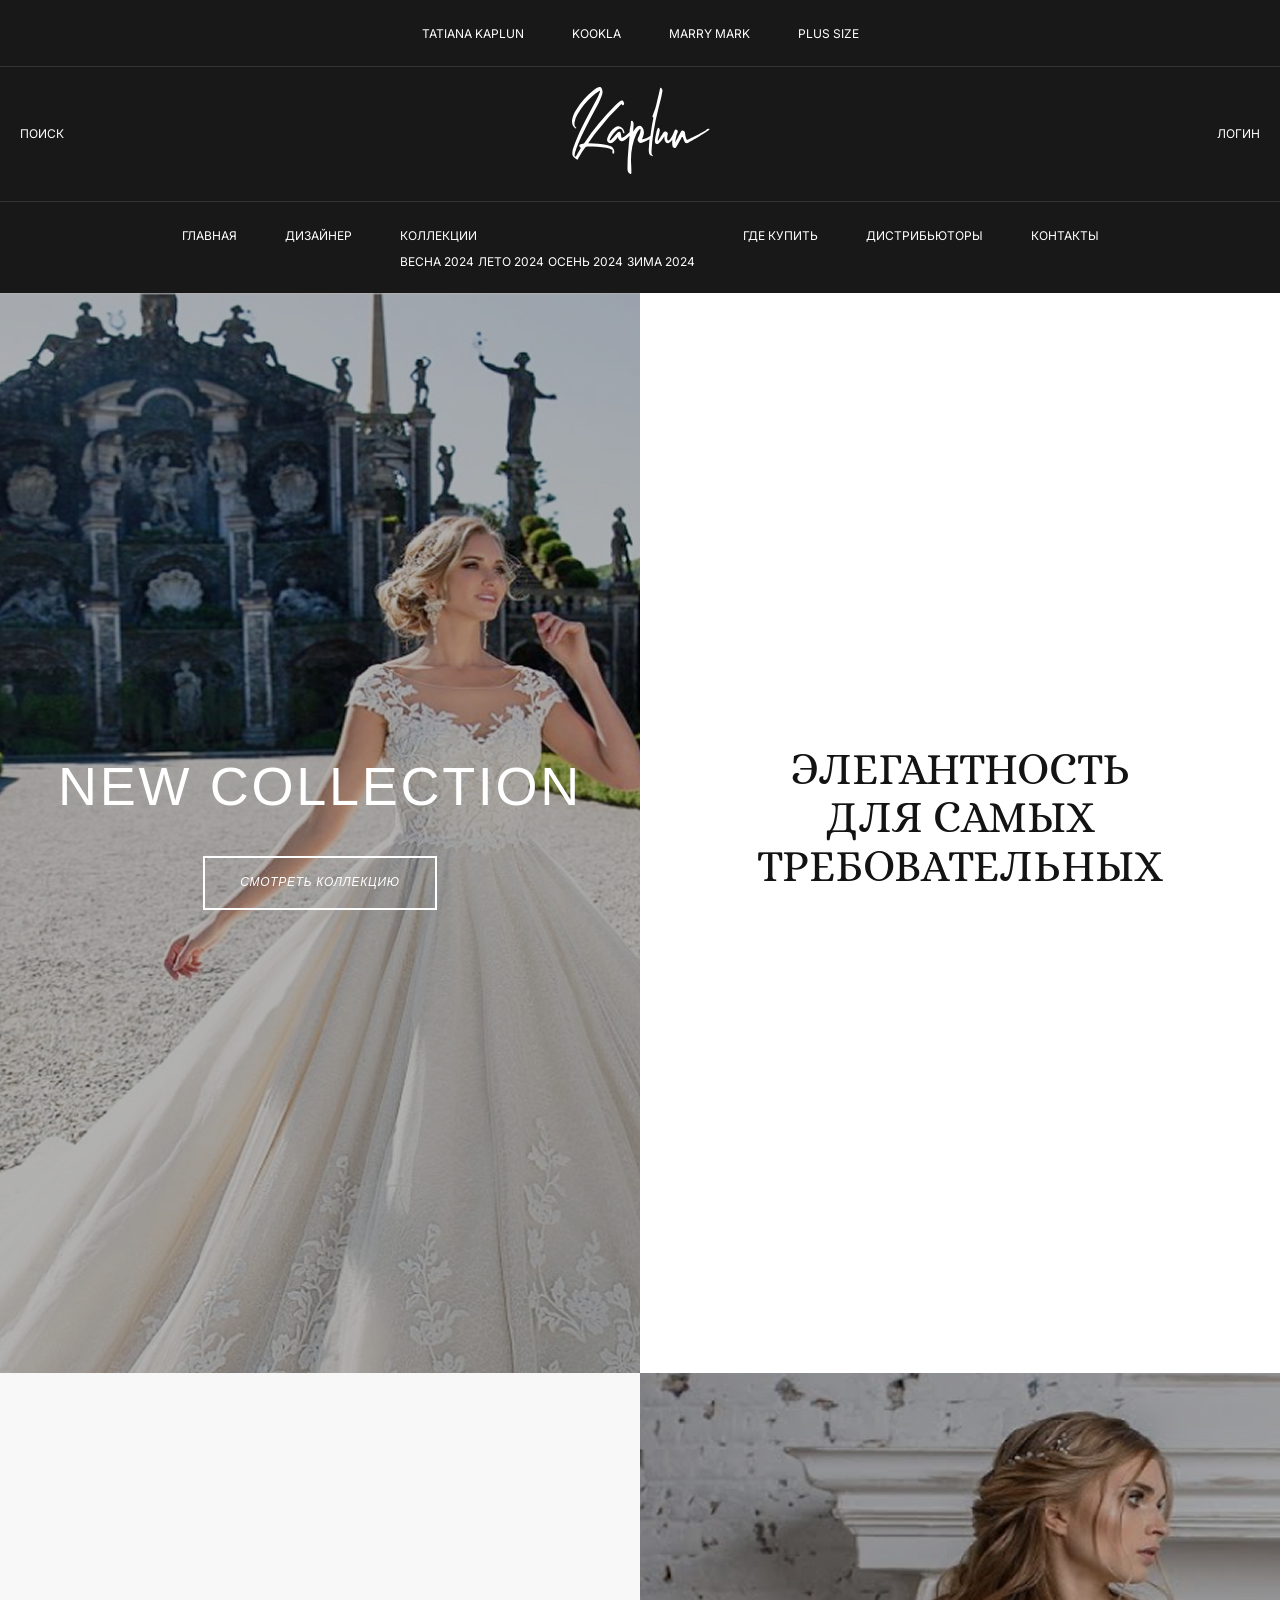
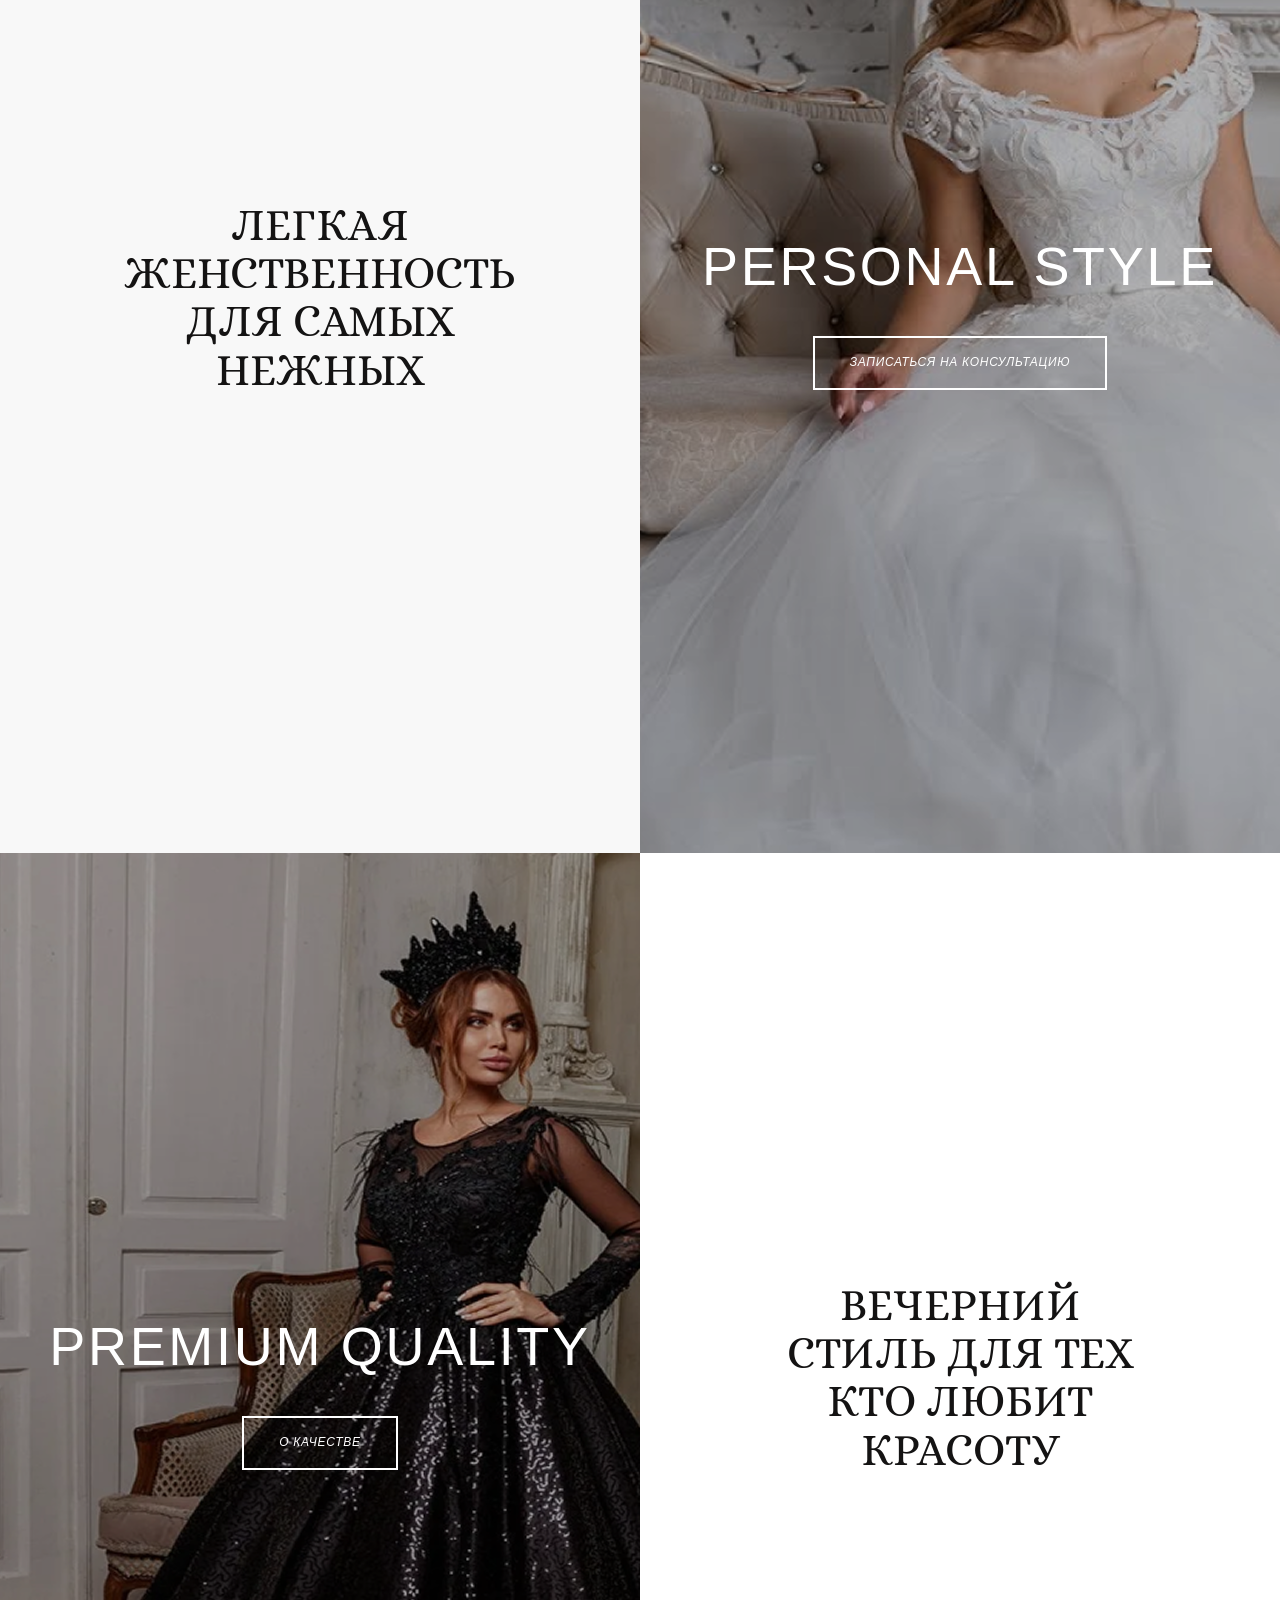
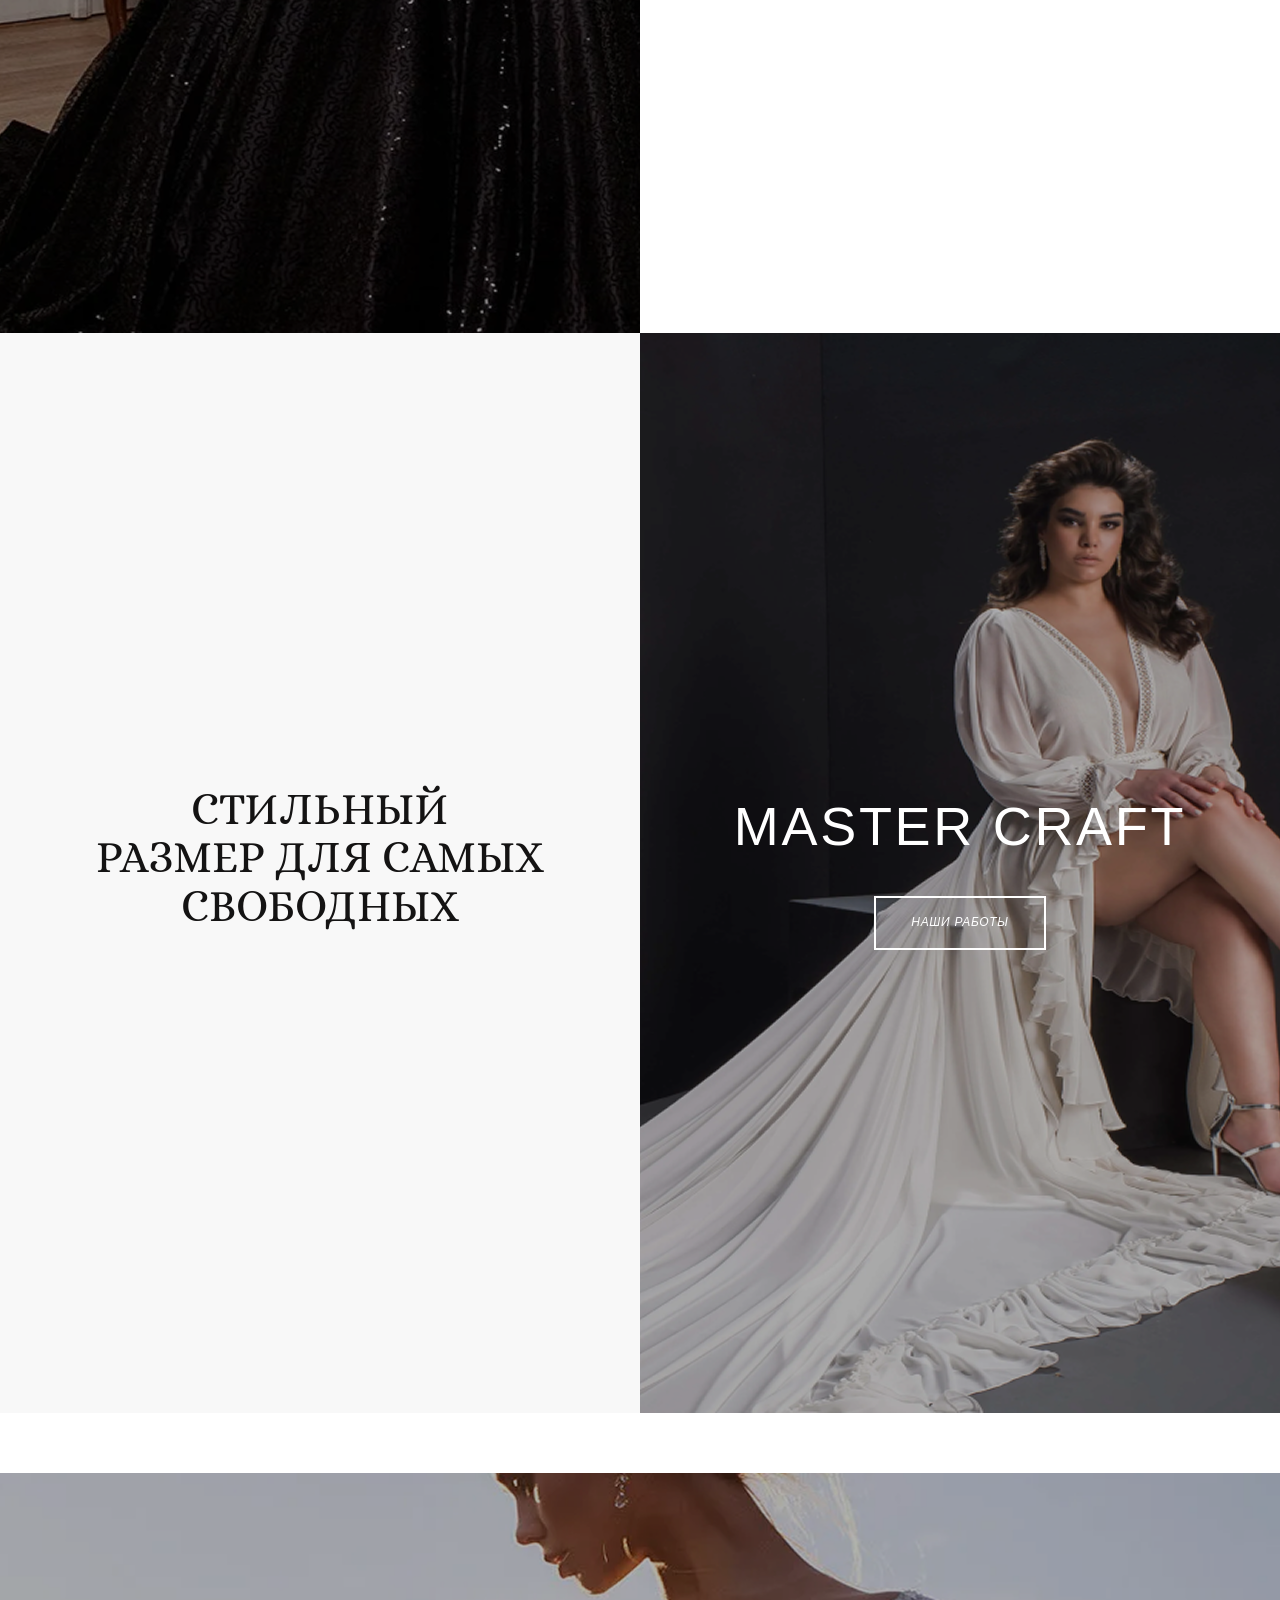
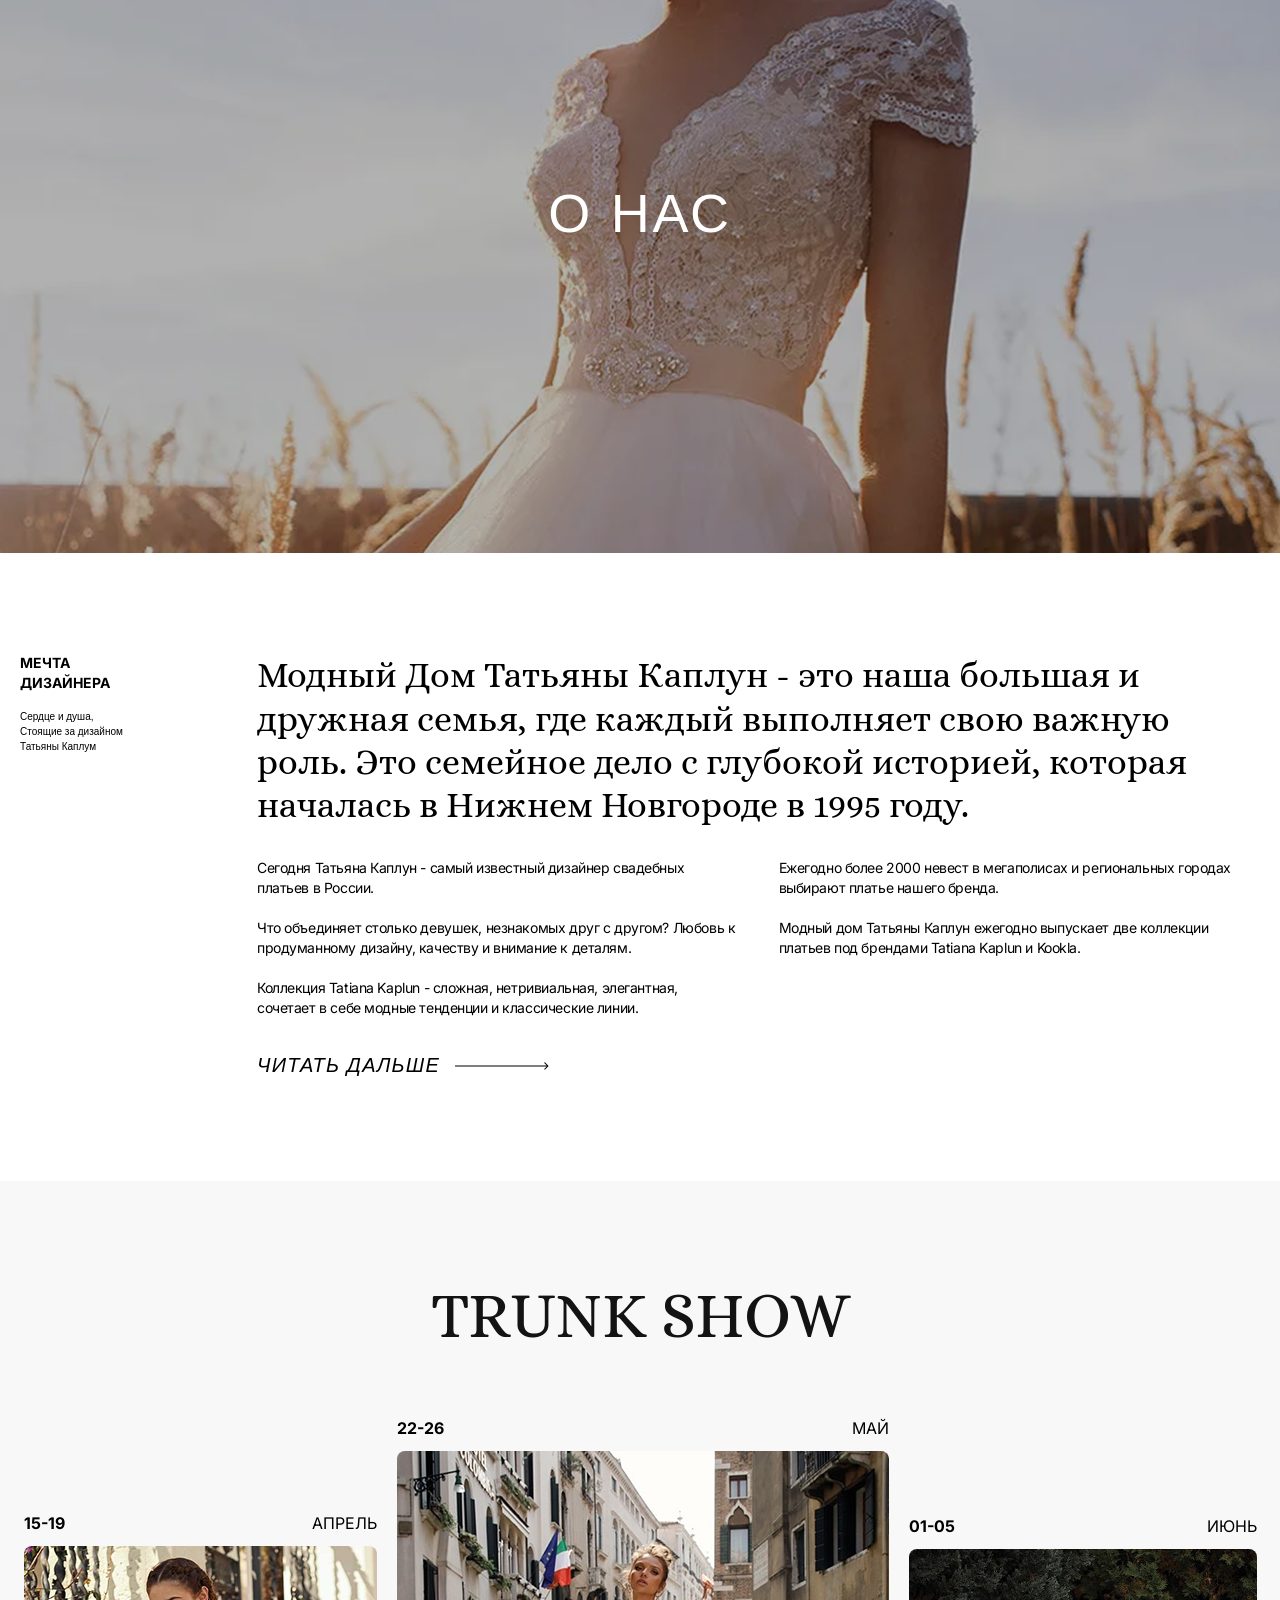
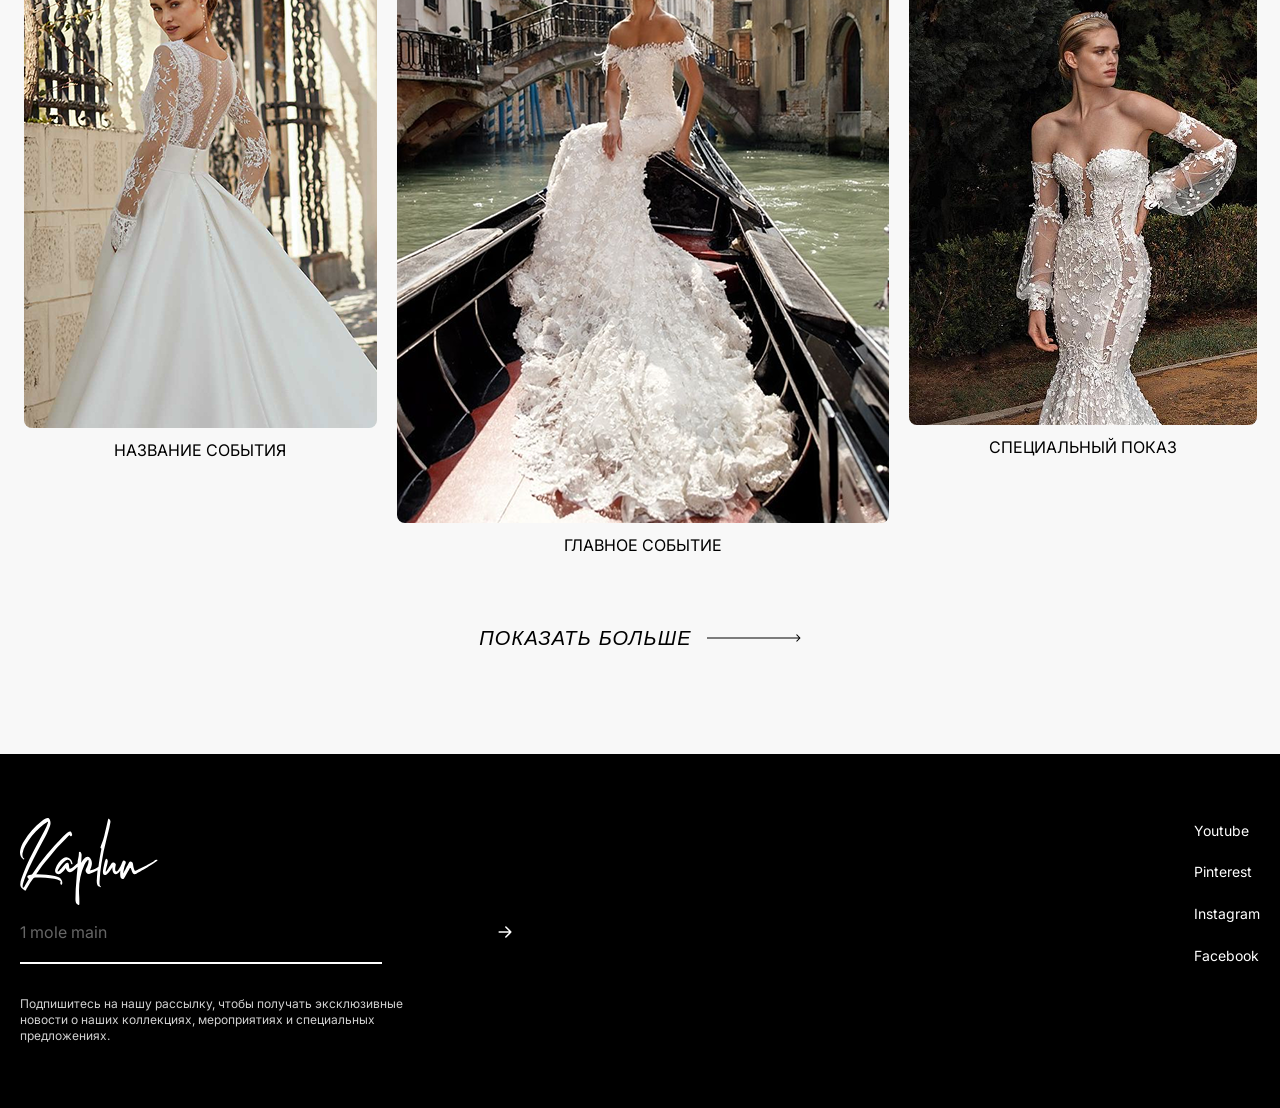
<file: assets/index.html>
<!DOCTYPE html>
<html lang="ru">
<head>
    <meta charset="UTF-8">
    <meta name="viewport" content="width=device-width, initial-scale=1.0">
    <title>Свадебные платья - Элегантность и стиль</title>
    <link rel="preconnect" href="https://fonts.googleapis.com">
    <link rel="preconnect" href="https://fonts.gstatic.com" crossorigin>
    <link href="https://fonts.googleapis.com/css2?family=Inter:wght@300;400;500;600;700&family=Alice:wght@400&family=Montserrat:wght@300;400;500;600;700&display=swap" rel="stylesheet">
    <link rel="stylesheet" href="css/style.css">
</head>
<body>
    <header class="header">
        <!-- Топ-бар -->
        <div class="top-bar">
            <div class="container">
                <ul class="top-bar-links">
                    <li><a href="#delivery">Tatiana Kaplun</a></li>
                    <li><a href="#payment">Kookla</a></li>
                    <li><a href="#returns">Marry Mark</a></li>
                    <li><a href="#help">Plus size</a></li>
                </ul>
            </div>
        </div>
        
        <!-- Средний блок -->
        <div class="header-middle">
            <div class="container">
                <div class="header-middle-content">
                    <button class="search-btn">Поиск</button>
                    <div class="logo">
                        <svg width="138" height="87" viewBox="0 0 138 87" fill="none" xmlns="http://www.w3.org/2000/svg">
                            <path fill-rule="evenodd" clip-rule="evenodd" d="M102.818 60.9736H102.455C100.909 60.6057 100.182 59.0423 100.182 56.3753V55.3636C100.182 54.352 100.273 53.3404 100.364 52.4207C98.6364 54.9038 97.0909 56.1913 95.7273 56.1913C95 56.1913 94.4546 55.9154 94 55.4556C92.9091 54.352 92.3636 52.6047 92.3636 50.2135C92.3636 49.8457 92.3636 49.5698 92.3636 49.2939L92.0909 49.6617C89 54.5359 86.6364 57.019 84.8182 57.019C83.5455 56.9271 82.9091 55.8235 82.9091 53.8922C82.9091 53.4323 82.9091 52.8806 83 52.4207C84.3636 44.6036 85.4546 40.6491 86.2727 40.6491C86.6364 40.6491 86.9091 40.833 87.1818 41.2009C87.5455 41.7526 87.8182 42.4884 87.8182 43.2241C87.8182 43.9598 87.3636 46.167 86.3636 49.8457C85.9091 51.2252 85.7273 52.4207 85.7273 53.3404C85.7273 53.6163 85.8182 53.8002 85.9091 53.8002C86.1818 53.8002 87.2727 52.1448 89.2727 48.834C89.4545 48.5581 89.5454 48.4662 89.5454 48.4662L91.4545 45.4313C91.9091 44.8795 92.4546 44.6036 93.0909 44.6036C93.7273 44.6036 94.2727 44.6956 94.7273 44.9715C95.4545 45.3393 95.8182 45.7992 95.8182 46.5349C95.8182 46.7188 95.8182 46.9947 95.7273 47.1786C95.3636 48.4662 95.1818 49.6617 95.1818 50.8573C95.1818 51.1332 95.1818 51.593 95.2727 52.2368C95.2727 52.7886 95.6364 53.2484 96.2727 53.5243C97.2727 53.5243 98.7273 51.777 100.545 48.1903C100.909 47.5465 101.091 47.1786 101.273 46.8108C101.636 45.6152 102 44.6036 102.455 43.6839C102.909 42.8562 103.364 42.4884 103.727 42.3964C104.091 42.3964 104.455 42.5803 104.818 42.8562C105.455 43.408 105.818 43.9598 105.818 44.5116C105.818 44.9715 105.636 45.5233 105.273 46.259C104.727 47.3626 104.182 49.5698 103.455 52.9725C103.364 53.8922 103.364 54.7199 103.273 55.4556C103.364 55.0877 103.636 54.7199 103.909 54.1681C104.182 53.6163 104.818 52.5127 105.727 50.8573C107.091 48.0983 108.273 46.0751 109 44.6036C109.455 43.7759 110 43.408 110.545 43.408C111.091 43.408 111.545 43.592 111.909 44.0518C112.727 44.6956 113.091 45.7992 113.182 47.3626C113.455 49.4778 113.909 51.1332 114.545 52.1448C114.818 52.5127 115.091 52.6966 115.455 52.6966H115.727C117.273 51.593 132.364 44.9715 134.636 42.3964C135 42.0285 135.545 41.8446 136.364 41.7526C136.636 41.7526 136.909 41.8446 137.091 41.9366C137.273 42.0285 137.455 42.2125 137.636 42.3964C137.727 42.5803 138 41.2008 138 41.3848C138 41.5687 137.909 41.8446 137.818 42.0285C135.182 45.3393 119.182 53.9841 116.818 55.4556C115.909 56.0074 115.182 56.2833 114.545 56.2833C113.364 56.2833 112.273 54.8118 111.364 51.777C111.182 51.3171 111 50.8573 110.818 50.3055C110.727 50.0296 110.545 49.9376 110.273 49.9376C110 49.9376 109.818 50.0296 109.727 50.3055C109.727 50.3055 109.636 50.3055 109.636 50.3975C109.636 50.4894 109.091 51.4091 108.091 53.2484C106.545 56.1913 105.273 58.3066 104.545 59.4101C104 60.5137 103.455 60.9736 102.818 60.9736ZM80.9091 69.2505L81.0909 69.0666C81.0909 69.0666 81 68.9746 81 68.7907C81 68.6987 80.9091 68.5148 80.7273 68.4228C80.1818 68.055 79.9091 67.5951 79.7273 67.0433C79.6364 66.4915 79.5454 66.0317 79.5454 65.5719C79.5454 65.1121 79.5454 64.7442 79.5454 64.4683V63.6406C79.8182 57.7548 80.4545 51.8689 81.3636 46.0751C82.6364 37.6142 84.3636 29.2452 86.5454 20.9683L88 15.3584C89 11.5877 89.8182 7.81712 90.4545 4.04651V3.40275C90.4545 2.66702 90.1818 2.02326 89.6364 1.47146C89.3636 1.01163 89.0909 0.735729 88.8182 0.735729C88.5454 0.735729 88.2727 0.827695 88.1818 1.10359L86 10.3922C85.6364 11.6797 85.3636 12.9672 85.0909 14.2548C84.6364 16.8298 83.9091 19.3129 83.1818 21.796C81.3636 26.7622 80.4545 29.2452 80.4545 29.4292C80.4545 29.797 80.6364 30.0729 81 30.2569C81.1818 30.3488 81.3636 30.5328 81.3636 30.7167V30.9006C80.0909 37.3383 79.0909 43.3161 78.4545 48.7421C77.4545 49.8457 74.9091 51.0412 70.7273 52.3288C70.6364 52.3288 70.4545 52.3288 70.2727 52.3288C70.0909 52.3288 70 52.2368 70 52.1448C70 52.0529 70 51.8689 70.0909 51.8689C70.0909 51.777 70.1818 51.777 70.1818 51.777C71.3636 49.2019 71.9091 46.9947 71.9091 45.1554C71.9091 43.3161 71.2727 41.5687 70 40.0053C69.2727 39.0856 68.4545 38.6258 67.5455 38.6258C67 38.6258 66.3636 38.8097 65.7273 39.2696C64.2727 40.2812 63.0909 41.4767 62.2727 43.0402L61.3636 44.6036L61.1818 44.5116C61.3636 41.3848 61.5455 38.8097 61.6364 36.8784C61.6364 36.3266 61.4545 35.6829 61.0909 34.9471C60.7273 34.1194 60.3636 33.6596 59.9091 33.6596C59.3636 33.6596 59.0909 33.8436 59 34.1194C58.9091 34.4873 58.9091 34.7632 58.9091 35.1311C58.8182 37.0624 58.6364 38.9017 58.1818 40.5571C57.8182 42.1205 57.5455 43.6839 57.5455 45.3393C57.3636 45.4313 57.1818 45.5233 57 45.7072C56.4545 46.167 56 46.5349 55.8182 46.8108C55.2727 47.4545 54 48.4662 51.8182 50.0296C51.0909 50.5814 50.5455 50.8573 50 50.8573C49.8182 50.8573 49.6364 50.8573 49.5455 50.7653C49.3636 50.5814 49.1818 49.8457 49.0909 48.5581C49.0909 48.1903 49 47.5465 48.8182 46.4429C48.6364 45.4313 48.2727 44.8795 47.8182 44.7875H47.4545C46.7273 44.7875 46.1818 45.0634 45.6364 45.6152C42 49.7537 39.8182 52.1448 39.2727 52.6966C38.7273 53.2484 38.2727 53.5243 38 53.5243C37.7273 53.5243 37.6364 53.4324 37.6364 53.1565C37.6364 52.7886 38 52.0529 38.6364 50.8573C39.4545 49.4778 40.4545 48.0063 41.7273 46.351C43 44.6956 44.2727 43.408 45.6364 42.4884C45.7273 42.3964 45.9091 42.3044 46.1818 42.2125C46.8182 42.0285 47.4545 41.8446 47.9091 41.8446C49.2727 41.8446 50.1818 42.7643 50.7273 44.5116C50.7273 45.3393 51 45.8911 51.6364 46.167C51.8182 46.259 52 46.351 52.0909 46.351C52.3636 46.351 52.4545 46.167 52.4545 45.8911V45.6152C52.0909 43.1321 50.9091 41.2928 48.8182 40.0973C48 39.6374 47.0909 39.3615 46.2727 39.3615C45.2727 39.3615 44.2727 39.7294 43.2727 40.3732C39.5455 42.9482 37 46.4429 35.4545 50.7653C35.1818 51.5011 35.0909 52.2368 35.0909 52.7886C35.0909 54.1681 35.7273 55.1797 36.9091 55.8235C37.3636 56.0994 37.8182 56.1913 38.2727 56.1913C39.1818 56.1913 40 55.9154 40.7273 55.4556C42.8182 53.9841 44.5455 52.2368 45.8182 50.0296C45.9091 50.3055 46 50.5814 46 50.7653C46 50.9493 46.0909 51.1332 46.1818 51.3171C47.1818 53.3404 48.3636 54.352 49.8182 54.352C51.3636 54.352 53.4545 52.9725 56.0909 50.3055C56.6364 49.7537 57.0909 49.2019 57.5455 48.834C57.5455 50.0296 57.4545 51.2252 57.2727 52.5127C57.0909 54.26 56.8182 56.9271 56.5455 60.4218C55.8182 67.5032 55.4545 74.4926 55.4545 81.2061C55.4545 82.3097 55.5455 83.2294 55.8182 84.149C56.1818 85.2526 56.9091 86.1723 58.0909 86.7241C58.3636 86.908 58.6364 87 58.8182 87H59C59.2727 86.8161 59.3636 86.5402 59.3636 86.0803V83.3214C59.3636 81.482 59.2727 79.6427 59.1818 77.8034C59.0909 76.056 59 74.3087 59 72.6533C59 63.2727 60.8182 54.6279 64.4546 46.7188C65.0909 45.1554 66.0909 43.6839 67.3636 42.3964C67.6364 42.0285 67.9091 41.9366 68.0909 41.9366C68.4546 41.9366 68.6364 42.1205 68.6364 42.5803C68.6364 44.2357 68.2727 45.9831 67.4545 47.6385L66.9091 48.926C66 50.8573 65.5455 52.0529 65.5455 52.6047C65.5455 53.3404 65.8182 54.0761 66.4546 54.8118C67.0909 55.6395 67.9091 56.0074 68.7273 56.0074L69.1818 55.9154C72.1818 55.0877 74.9091 53.8922 77.5455 52.3288C77.1818 55.6395 77 58.7664 76.8182 61.7093L76.7273 62.7209C76.7273 65.5719 77.2727 67.3192 78.3636 68.1469C79.5454 68.5148 80.1818 68.8827 80.9091 69.2505ZM5.18182 72.5613H5.09091L4.81818 72.4694C1.81818 70.9059 0.27273 68.9746 0.27273 66.8594C0.27273 64.4683 0.727275 62.1691 1.63637 60.0539C4.18182 52.5127 8.09091 43.592 13.3636 33.4757C15.5455 29.3372 17.7273 25.1068 20 21.0603L24.5455 12.4154C25.9091 9.93235 27 7.44926 27.9091 4.78224C27.9091 4.69027 27.9091 4.59831 28 4.50634C28.0909 4.32241 28.0909 4.23044 28.0909 4.04651C28.0909 3.95455 28 3.86258 27.9091 3.77061C27.8182 3.77061 27.5455 3.86258 27.2727 4.04651C24.6364 5.60994 22.2727 7.44926 20 9.47252C14.1818 14.6226 9.36364 20.5085 5.54546 27.314C4.09091 29.797 3.09091 32.4641 2.54546 35.315C2.45455 35.8668 2.45455 36.3266 2.45455 36.7865C2.45455 38.6258 2.9091 39.8214 3.81819 40.2812C4.18182 40.4651 4.27273 40.6491 4.27273 40.9249C4.27273 41.0169 4.27273 41.1089 4.09091 41.2928C4 41.3848 3.9091 41.4767 3.72728 41.4767C3.54546 41.4767 3.27273 41.3848 3 41.1089C1 39.4535 0 37.3383 0 34.5793C0 33.9355 0.0909133 33.1998 0.181822 32.4641C0.818186 28.9693 2.18182 25.6586 4.27273 22.7156C8.81819 15.1744 14.6364 8.73679 21.5455 3.31078C24.2727 1.10359 26.3636 0 27.6364 0C28.4545 0 29.1818 0.459831 29.6364 1.28753C30.2727 2.57505 30.5455 3.77061 30.5455 5.05814C30.5455 6.16173 30.2727 7.26533 29.8182 8.46089C27.9091 13.519 25.5455 18.3013 22.9091 22.9915C15.7273 35.9588 10.1818 47.1786 6.18182 56.6512C4.81818 59.686 3.72728 62.9049 2.9091 66.1237C2.72728 67.3192 2.63636 68.1469 2.63636 68.6987C2.63636 69.3425 2.90909 69.6184 3.54546 69.6184C3.81818 69.6184 4.09091 69.4345 4.18182 69.0666C5.54546 66.5835 7 64.1004 8.54546 61.6173C8.72727 61.4334 8.81819 61.2495 8.81819 61.1575C8.81819 60.9736 8.63637 60.7896 8.27273 60.6057C7.9091 60.4218 7.63637 59.778 7.36364 58.8584L7.27273 58.6744C7.27273 58.2146 7.54546 57.8467 8.09091 57.5708C9 57.019 9.9091 56.7431 11 56.7431C11.6364 56.5592 12.1818 56.1913 12.5455 55.6395C21.4545 42.3964 31.5455 30.1649 42.9091 18.8531C46.3636 15.3583 48.7273 13.611 50.0909 13.611C50.7273 13.611 51.2727 13.9789 51.5455 14.8066C51.9091 15.8182 52.1818 16.5539 52.1818 16.9218C52.1818 17.3816 51.9091 17.7495 51.4545 18.0254C51.2727 18.1173 51.0909 18.2093 50.9091 18.2093C50.6364 18.2093 50.3636 18.0254 50.0909 17.6575C49.9091 17.3816 49.7273 17.2896 49.5455 17.2896C49.0909 17.2896 48.5455 17.8414 47.7273 18.7611C47.3636 19.129 47 19.5888 46.5455 19.9567C44.0909 22.4397 41.6364 24.9228 39.1818 27.4059C38.9091 27.6818 38.7273 27.8658 38.4545 28.1417C36.1818 30.6247 30.7273 37.1543 22.1818 47.7304C20.2727 50.3055 18.4545 52.8806 16.7273 55.5476C16.7273 55.6395 16.6364 55.6395 16.6364 55.6395C16.5455 55.9154 16.4545 56.0994 16.4545 56.0994C16.4545 56.2833 16.6364 56.3753 16.8182 56.3753L17.1818 56.2833C23.3636 56.3753 29.1818 57.019 34.8182 58.1226C38.5455 58.7664 40.8182 60.2378 41.8182 62.445C42.0909 63.1808 42.2727 63.9165 42.2727 64.5603C42.2727 64.7442 42.2727 65.0201 42.2727 65.204C42.0909 66.3076 41.7273 66.7674 41.1818 66.7674C40.8182 66.7674 40.6364 66.4915 40.5455 66.0317C40.5455 65.8478 40.4545 65.6639 40.3636 65.4799C40.2727 65.296 40.2727 65.1121 40.2727 65.0201C40.2727 64.7442 40.3636 64.5603 40.4545 64.2844C40.6364 64.0085 40.6364 63.8245 40.6364 63.6406C40.6364 63.2727 40.4545 62.9968 40 62.7209C38.3636 61.8932 36.3636 61.2495 34.1818 60.7896C29 59.87 22.7273 59.4101 15.3636 59.4101C14.4545 59.4101 13.7273 59.778 13.1818 60.5137C11.0909 63.3647 9.18182 66.3076 7.36364 69.4345C7.09091 69.9863 6.72727 70.5381 6.36364 70.9979C6.27273 71.2738 6.18182 71.5497 6.18182 71.9176C6 72.2854 5.72728 72.5613 5.18182 72.5613Z" fill="white" />
                          </svg>
                    </div>
                    <button class="login-btn">Логин</button>
                </div>
            </div>
        </div>
        
        <!-- Навигация -->
        <nav class="nav">
            <div class="container">
                <ul class="nav-menu">
                    <li><a href="#home">Главная</a></li>
                    <li><a href="#designer">Дизайнер</a></li>
                    <li>
                        <a href="#collections">Коллекции</a>
                        <div class="dropdown">
                            <a href="#spring">Весна 2024</a>
                            <a href="#summer">Лето 2024</a>
                            <a href="#autumn">Осень 2024</a>
                            <a href="#winter">Зима 2024</a>
                        </div>
                    </li>
                    <li><a href="#where-buy">Где купить</a></li>
                    <li><a href="#distributors">Дистрибьюторы</a></li>
                    <li><a href="#contacts">Контакты</a></li>
                </ul>
                <div class="burger-menu">
                    <span></span>
                    <span></span>
                    <span></span>
                </div>
            </div>
        </nav>
    </header>

    <main>
        <section id="home" class="hero" style="background-image: url('images/bg.png');">
            <div class="container">
                <div class="hero-content">
                    <button class="hero-btn">New Collection</button>
                </div>
            </div>
        </section>

        <!-- Секция 1: Картинка слева, текст справа -->
        <section class="content-section section-1">
            <div class="section-half section-image" style="background-image: url('images/1.png');">
                <div class="image-content">
                    <h2 class="image-title">New Collection</h2>
                    <div class="image-overlay">
                        <button class="image-btn">Смотреть коллекцию</button>
                    </div>
                </div>
            </div>
            <div class="section-half section-text">
                <div class="text-content">
                    <h2 class="text-title">элегантность<br>для самых требовательных</h2>
                </div>
            </div>
        </section>

        <!-- Секция 2: Текст слева, картинка справа -->
        <section class="content-section section-2">
            <div class="section-half section-text">
                <div class="text-content">
                    <h2 class="text-title">легкая<br>женственность<br>для самых<br>нежных</h2>
                </div>
            </div>
            <div class="section-half section-image" style="background-image: url('images/2.png');">
                <div class="image-content">
                    <h2 class="image-title">Personal Style</h2>
                    <div class="image-overlay">
                        <button class="image-btn">Записаться на консультацию</button>
                    </div>
                </div>
            </div>
        </section>

        <!-- Секция 3: Картинка слева, текст справа -->
        <section class="content-section section-3">
            <div class="section-half section-image" style="background-image: url('images/3.png');">
                <div class="image-content">
                    <h2 class="image-title">Premium Quality</h2>
                    <div class="image-overlay">
                        <button class="image-btn">О качестве</button>
                    </div>
                </div>
            </div>
            <div class="section-half section-text">
                <div class="text-content">
                    <h2 class="text-title">вечерний<br>стиль для тех<br>кто любит<br>красоту</h2>
                </div>
            </div>
        </section>

        <!-- Секция 4: Текст слева, картинка справа -->
        <section class="content-section section-4">
            <div class="section-half section-text">
                <div class="text-content">
                    <h2 class="text-title">стильный<br>размер для самых<br>свободных</h2>
                </div>
            </div>
            <div class="section-half section-image" style="background-image: url('images/4.png');">
                <div class="image-content">
                    <h2 class="image-title">Master Craft</h2>
                    <div class="image-overlay">
                        <button class="image-btn">Наши работы</button>
                    </div>
                </div>
            </div>
        </section>

        <!-- Секция О нас -->
        <section class="about-section" style="background-image: url('images/bg2.png');">
            <div class="about-content">
                <h2 class="about-title">О нас</h2>
            </div>
        </section>

        <!-- Секция Новости -->
        <section class="news-section">
            <div class="container">
                <div class="news-content">
                    <!-- Левый блок -->
                    <div class="news-sidebar">
                        <h3 class="sidebar-title">мечта дизайнера</h3>
                        <p class="sidebar-text">Сердце и душа, Стоящие за дизайном Татьяны Каплум</p>
                    </div>
                    
                    <!-- Основной блок -->
                    <div class="news-main">
                        <h2 class="news-title">Модный Дом Татьяны Каплун - это наша большая и дружная семья, где каждый выполняет свою важную роль. Это семейное дело 
                            с глубокой историей, которая началась в Нижнем Новгороде 
                            в 1995 году.</h2>
                        <ul class="news-list">
                            <li>Сегодня Татьяна Каплун - самый известный дизайнер свадебных платьев в России.</li>
                            <li>Ежегодно более 2000 невест в мегаполисах и региональных городах выбирают платье нашего бренда.</li>
                            <li>Что объединяет столько девушек, незнакомых друг с другом? Любовь к продуманному дизайну, качеству и внимание к деталям.</li>
                            <li>Модный дом Татьяны Каплун ежегодно выпускает две коллекции платьев под брендами Tatiana Kaplun и Kookla.</li>
                            <li>Коллекция Tatiana Kaplun - сложная, нетривиальная, элегантная, сочетает в себе модные тенденции и классические линии.</li>
                        </ul>
                        <button class="news-btn">
                            читать дальше
                            <svg width="94" height="8" viewBox="0 0 94 8" fill="none" xmlns="http://www.w3.org/2000/svg">
                                <path d="M93.3536 4.3534C93.5488 4.15814 93.5488 3.84156 93.3536 3.6463L90.1716 0.464318C89.9763 0.269056 89.6597 0.269056 89.4645 0.464318C89.2692 0.65958 89.2692 0.976163 89.4645 1.17142L92.2929 3.99985L89.4645 6.82828C89.2692 7.02354 89.2692 7.34012 89.4645 7.53538C89.6597 7.73065 89.9763 7.73065 90.1716 7.53538L93.3536 4.3534ZM0 4.49985H93V3.49985H0V4.49985Z" fill="black" />
                            </svg>
                        </button>
                    </div>
                </div>
            </div>
        </section>

        <!-- Секция Trunk Show -->
        <section class="trunk-show-section">
            <div class="container">
                <h2 class="trunk-show-title">trunk show</h2>
                <div class="trunk-show-cards">
                    <!-- Левая карточка -->
                    <div class="trunk-card-wrapper trunk-card-left">
                        <div class="card-date">
                            <span class="date-number">15-19</span>
                            <span class="date-month">апрель</span>
                        </div>
                        <div class="trunk-card" style="background-image: url('images/n1.png');"></div>
                        <div class="card-title">Название события</div>
                    </div>
                    
                    <!-- Центральная карточка (самая большая) -->
                    <div class="trunk-card-wrapper trunk-card-center">
                        <div class="card-date">
                            <span class="date-number">22-26</span>
                            <span class="date-month">май</span>
                        </div>
                        <div class="trunk-card" style="background-image: url('images/n2.png');"></div>
                        <div class="card-title">Главное событие</div>
                    </div>
                    
                    <!-- Правая карточка -->
                    <div class="trunk-card-wrapper trunk-card-right">
                        <div class="card-date">
                            <span class="date-number">01-05</span>
                            <span class="date-month">июнь</span>
                        </div>
                        <div class="trunk-card" style="background-image: url('images/n3.png');"></div>
                        <div class="card-title">Специальный показ</div>
                    </div>
                </div>
                
                <button class="trunk-show-btn">
                    показать больше
                    <svg width="94" height="8" viewBox="0 0 94 8" fill="none" xmlns="http://www.w3.org/2000/svg">
                        <path d="M93.3536 4.3534C93.5488 4.15814 93.5488 3.84156 93.3536 3.6463L90.1716 0.464318C89.9763 0.269056 89.6597 0.269056 89.4645 0.464318C89.2692 0.65958 89.2692 0.976163 89.4645 1.17142L92.2929 3.99985L89.4645 6.82828C89.2692 7.02354 89.2692 7.34012 89.4645 7.53538C89.6597 7.73065 89.9763 7.73065 90.1716 7.53538L93.3536 4.3534ZM0 4.49985H93V3.49985H0V4.49985Z" fill="black" />
                    </svg>
                </button>
            </div>
        </section>
    </main>

    <footer class="footer">
        <div class="container">
            <div class="footer-content">
                <!-- Левый блок - форма подписки -->
                <div class="footer-left">
                    <div class="footer-logo">
                        <svg width="138" height="87" viewBox="0 0 138 87" fill="none" xmlns="http://www.w3.org/2000/svg">
                            <path fill-rule="evenodd" clip-rule="evenodd" d="M102.818 60.9736H102.455C100.909 60.6057 100.182 59.0423 100.182 56.3753V55.3636C100.182 54.352 100.273 53.3404 100.364 52.4207C98.6364 54.9038 97.0909 56.1913 95.7273 56.1913C95 56.1913 94.4546 55.9154 94 55.4556C92.9091 54.352 92.3636 52.6047 92.3636 50.2135C92.3636 49.8457 92.3636 49.5698 92.3636 49.2939L92.0909 49.6617C89 54.5359 86.6364 57.019 84.8182 57.019C83.5455 56.9271 82.9091 55.8235 82.9091 53.8922C82.9091 53.4323 82.9091 52.8806 83 52.4207C84.3636 44.6036 85.4546 40.6491 86.2727 40.6491C86.6364 40.6491 86.9091 40.833 87.1818 41.2009C87.5455 41.7526 87.8182 42.4884 87.8182 43.2241C87.8182 43.9598 87.3636 46.167 86.3636 49.8457C85.9091 51.2252 85.7273 52.4207 85.7273 53.3404C85.7273 53.6163 85.8182 53.8002 85.9091 53.8002C86.1818 53.8002 87.2727 52.1448 89.2727 48.834C89.4545 48.5581 89.5454 48.4662 89.5454 48.4662L91.4545 45.4313C91.9091 44.8795 92.4546 44.6036 93.0909 44.6036C93.7273 44.6036 94.2727 44.6956 94.7273 44.9715C95.4545 45.3393 95.8182 45.7992 95.8182 46.5349C95.8182 46.7188 95.8182 46.9947 95.7273 47.1786C95.3636 48.4662 95.1818 49.6617 95.1818 50.8573C95.1818 51.1332 95.1818 51.593 95.2727 52.2368C95.2727 52.7886 95.6364 53.2484 96.2727 53.5243C97.2727 53.5243 98.7273 51.777 100.545 48.1903C100.909 47.5465 101.091 47.1786 101.273 46.8108C101.636 45.6152 102 44.6036 102.455 43.6839C102.909 42.8562 103.364 42.4884 103.727 42.3964C104.091 42.3964 104.455 42.5803 104.818 42.8562C105.455 43.408 105.818 43.9598 105.818 44.5116C105.818 44.9715 105.636 45.5233 105.273 46.259C104.727 47.3626 104.182 49.5698 103.455 52.9725C103.364 53.8922 103.364 54.7199 103.273 55.4556C103.364 55.0877 103.636 54.7199 103.909 54.1681C104.182 53.6163 104.818 52.5127 105.727 50.8573C107.091 48.0983 108.273 46.0751 109 44.6036C109.455 43.7759 110 43.408 110.545 43.408C111.091 43.408 111.545 43.592 111.909 44.0518C112.727 44.6956 113.091 45.7992 113.182 47.3626C113.455 49.4778 113.909 51.1332 114.545 52.1448C114.818 52.5127 115.091 52.6966 115.455 52.6966H115.727C117.273 51.593 132.364 44.9715 134.636 42.3964C135 42.0285 135.545 41.8446 136.364 41.7526C136.636 41.7526 136.909 41.8446 137.091 41.9366C137.273 42.0285 137.455 42.2125 137.636 42.3964C137.727 42.5803 138 41.2008 138 41.3848C138 41.5687 137.909 41.8446 137.818 42.0285C135.182 45.3393 119.182 53.9841 116.818 55.4556C115.909 56.0074 115.182 56.2833 114.545 56.2833C113.364 56.2833 112.273 54.8118 111.364 51.777C111.182 51.3171 111 50.8573 110.818 50.3055C110.727 50.0296 110.545 49.9376 110.273 49.9376C110 49.9376 109.818 50.0296 109.727 50.3055C109.727 50.3055 109.636 50.3055 109.636 50.3975C109.636 50.4894 109.091 51.4091 108.091 53.2484C106.545 56.1913 105.273 58.3066 104.545 59.4101C104 60.5137 103.455 60.9736 102.818 60.9736ZM80.9091 69.2505L81.0909 69.0666C81.0909 69.0666 81 68.9746 81 68.7907C81 68.6987 80.9091 68.5148 80.7273 68.4228C80.1818 68.055 79.9091 67.5951 79.7273 67.0433C79.6364 66.4915 79.5454 66.0317 79.5454 65.5719C79.5454 65.1121 79.5454 64.7442 79.5454 64.4683V63.6406C79.8182 57.7548 80.4545 51.8689 81.3636 46.0751C82.6364 37.6142 84.3636 29.2452 86.5454 20.9683L88 15.3584C89 11.5877 89.8182 7.81712 90.4545 4.04651V3.40275C90.4545 2.66702 90.1818 2.02326 89.6364 1.47146C89.3636 1.01163 89.0909 0.735729 88.8182 0.735729C88.5454 0.735729 88.2727 0.827695 88.1818 1.10359L86 10.3922C85.6364 11.6797 85.3636 12.9672 85.0909 14.2548C84.6364 16.8298 83.9091 19.3129 83.1818 21.796C81.3636 26.7622 80.4545 29.2452 80.4545 29.4292C80.4545 29.797 80.6364 30.0729 81 30.2569C81.1818 30.3488 81.3636 30.5328 81.3636 30.7167V30.9006C80.0909 37.3383 79.0909 43.3161 78.4545 48.7421C77.4545 49.8457 74.9091 51.0412 70.7273 52.3288C70.6364 52.3288 70.4545 52.3288 70.2727 52.3288C70.0909 52.3288 70 52.2368 70 52.1448C70 52.0529 70 51.8689 70.0909 51.8689C70.0909 51.777 70.1818 51.777 70.1818 51.777C71.3636 49.2019 71.9091 46.9947 71.9091 45.1554C71.9091 43.3161 71.2727 41.5687 70 40.0053C69.2727 39.0856 68.4545 38.6258 67.5455 38.6258C67 38.6258 66.3636 38.8097 65.7273 39.2696C64.2727 40.2812 63.0909 41.4767 62.2727 43.0402L61.3636 44.6036L61.1818 44.5116C61.3636 41.3848 61.5455 38.8097 61.6364 36.8784C61.6364 36.3266 61.4545 35.6829 61.0909 34.9471C60.7273 34.1194 60.3636 33.6596 59.9091 33.6596C59.3636 33.6596 59.0909 33.8436 59 34.1194C58.9091 34.4873 58.9091 34.7632 58.9091 35.1311C58.8182 37.0624 58.6364 38.9017 58.1818 40.5571C57.8182 42.1205 57.5455 43.6839 57.5455 45.3393C57.3636 45.4313 57.1818 45.5233 57 45.7072C56.4545 46.167 56 46.5349 55.8182 46.8108C55.2727 47.4545 54 48.4662 51.8182 50.0296C51.0909 50.5814 50.5455 50.8573 50 50.8573C49.8182 50.8573 49.6364 50.8573 49.5455 50.7653C49.3636 50.5814 49.1818 49.8457 49.0909 48.5581C49.0909 48.1903 49 47.5465 48.8182 46.4429C48.6364 45.4313 48.2727 44.8795 47.8182 44.7875H47.4545C46.7273 44.7875 46.1818 45.0634 45.6364 45.6152C42 49.7537 39.8182 52.1448 39.2727 52.6966C38.7273 53.2484 38.2727 53.5243 38 53.5243C37.7273 53.5243 37.6364 53.4324 37.6364 53.1565C37.6364 52.7886 38 52.0529 38.6364 50.8573C39.4545 49.4778 40.4545 48.0063 41.7273 46.351C43 44.6956 44.2727 43.408 45.6364 42.4884C45.7273 42.3964 45.9091 42.3044 46.1818 42.2125C46.8182 42.0285 47.4545 41.8446 47.9091 41.8446C49.2727 41.8446 50.1818 42.7643 50.7273 44.5116C50.7273 45.3393 51 45.8911 51.6364 46.167C51.8182 46.259 52 46.351 52.0909 46.351C52.3636 46.351 52.4545 46.167 52.4545 45.8911V45.6152C52.0909 43.1321 50.9091 41.2928 48.8182 40.0973C48 39.6374 47.0909 39.3615 46.2727 39.3615C45.2727 39.3615 44.2727 39.7294 43.2727 40.3732C39.5455 42.9482 37 46.4429 35.4545 50.7653C35.1818 51.5011 35.0909 52.2368 35.0909 52.7886C35.0909 54.1681 35.7273 55.1797 36.9091 55.8235C37.3636 56.0994 37.8182 56.1913 38.2727 56.1913C39.1818 56.1913 40 55.9154 40.7273 55.4556C42.8182 53.9841 44.5455 52.2368 45.8182 50.0296C45.9091 50.3055 46 50.5814 46 50.7653C46 50.9493 46.0909 51.1332 46.1818 51.3171C47.1818 53.3404 48.3636 54.352 49.8182 54.352C51.3636 54.352 53.4545 52.9725 56.0909 50.3055C56.6364 49.7537 57.0909 49.2019 57.5455 48.834C57.5455 50.0296 57.4545 51.2252 57.2727 52.5127C57.0909 54.26 56.8182 56.9271 56.5455 60.4218C55.8182 67.5032 55.4545 74.4926 55.4545 81.2061C55.4545 82.3097 55.5455 83.2294 55.8182 84.149C56.1818 85.2526 56.9091 86.1723 58.0909 86.7241C58.3636 86.908 58.6364 87 58.8182 87H59C59.2727 86.8161 59.3636 86.5402 59.3636 86.0803V83.3214C59.3636 81.482 59.2727 79.6427 59.1818 77.8034C59.0909 76.056 59 74.3087 59 72.6533C59 63.2727 60.8182 54.6279 64.4546 46.7188C65.0909 45.1554 66.0909 43.6839 67.3636 42.3964C67.6364 42.0285 67.9091 41.9366 68.0909 41.9366C68.4546 41.9366 68.6364 42.1205 68.6364 42.5803C68.6364 44.2357 68.2727 45.9831 67.4545 47.6385L66.9091 48.926C66 50.8573 65.5455 52.0529 65.5455 52.6047C65.5455 53.3404 65.8182 54.0761 66.4546 54.8118C67.0909 55.6395 67.9091 56.0074 68.7273 56.0074L69.1818 55.9154C72.1818 55.0877 74.9091 53.8922 77.5455 52.3288C77.1818 55.6395 77 58.7664 76.8182 61.7093L76.7273 62.7209C76.7273 65.5719 77.2727 67.3192 78.3636 68.1469C79.5454 68.5148 80.1818 68.8827 80.9091 69.2505ZM5.18182 72.5613H5.09091L4.81818 72.4694C1.81818 70.9059 0.27273 68.9746 0.27273 66.8594C0.27273 64.4683 0.727275 62.1691 1.63637 60.0539C4.18182 52.5127 8.09091 43.592 13.3636 33.4757C15.5455 29.3372 17.7273 25.1068 20 21.0603L24.5455 12.4154C25.9091 9.93235 27 7.44926 27.9091 4.78224C27.9091 4.69027 27.9091 4.59831 28 4.50634C28.0909 4.32241 28.0909 4.23044 28.0909 4.04651C28.0909 3.95455 28 3.86258 27.9091 3.77061C27.8182 3.77061 27.5455 3.86258 27.2727 4.04651C24.6364 5.60994 22.2727 7.44926 20 9.47252C14.1818 14.6226 9.36364 20.5085 5.54546 27.314C4.09091 29.797 3.09091 32.4641 2.54546 35.315C2.45455 35.8668 2.45455 36.3266 2.45455 36.7865C2.45455 38.6258 2.9091 39.8214 3.81819 40.2812C4.18182 40.4651 4.27273 40.6491 4.27273 40.9249C4.27273 41.0169 4.27273 41.1089 4.09091 41.2928C4 41.3848 3.9091 41.4767 3.72728 41.4767C3.54546 41.4767 3.27273 41.3848 3 41.1089C1 39.4535 0 37.3383 0 34.5793C0 33.9355 0.0909133 33.1998 0.181822 32.4641C0.818186 28.9693 2.18182 25.6586 4.27273 22.7156C8.81819 15.1744 14.6364 8.73679 21.5455 3.31078C24.2727 1.10359 26.3636 0 27.6364 0C28.4545 0 29.1818 0.459831 29.6364 1.28753C30.2727 2.57505 30.5455 3.77061 30.5455 5.05814C30.5455 6.16173 30.2727 7.26533 29.8182 8.46089C27.9091 13.519 25.5455 18.3013 22.9091 22.9915C15.7273 35.9588 10.1818 47.1786 6.18182 56.6512C4.81818 59.686 3.72728 62.9049 2.9091 66.1237C2.72728 67.3192 2.63636 68.1469 2.63636 68.6987C2.63636 69.3425 2.90909 69.6184 3.54546 69.6184C3.81818 69.6184 4.09091 69.4345 4.18182 69.0666C5.54546 66.5835 7 64.1004 8.54546 61.6173C8.72727 61.4334 8.81819 61.2495 8.81819 61.1575C8.81819 60.9736 8.63637 60.7896 8.27273 60.6057C7.9091 60.4218 7.63637 59.778 7.36364 58.8584L7.27273 58.6744C7.27273 58.2146 7.54546 57.8467 8.09091 57.5708C9 57.019 9.9091 56.7431 11 56.7431C11.6364 56.5592 12.1818 56.1913 12.5455 55.6395C21.4545 42.3964 31.5455 30.1649 42.9091 18.8531C46.3636 15.3583 48.7273 13.611 50.0909 13.611C50.7273 13.611 51.2727 13.9789 51.5455 14.8066C51.9091 15.8182 52.1818 16.5539 52.1818 16.9218C52.1818 17.3816 51.9091 17.7495 51.4545 18.0254C51.2727 18.1173 51.0909 18.2093 50.9091 18.2093C50.6364 18.2093 50.3636 18.0254 50.0909 17.6575C49.9091 17.3816 49.7273 17.2896 49.5455 17.2896C49.0909 17.2896 48.5455 17.8414 47.7273 18.7611C47.3636 19.129 47 19.5888 46.5455 19.9567C44.0909 22.4397 41.6364 24.9228 39.1818 27.4059C38.9091 27.6818 38.7273 27.8658 38.4545 28.1417C36.1818 30.6247 30.7273 37.1543 22.1818 47.7304C20.2727 50.3055 18.4545 52.8806 16.7273 55.5476C16.7273 55.6395 16.6364 55.6395 16.6364 55.6395C16.5455 55.9154 16.4545 56.0994 16.4545 56.0994C16.4545 56.2833 16.6364 56.3753 16.8182 56.3753L17.1818 56.2833C23.3636 56.3753 29.1818 57.019 34.8182 58.1226C38.5455 58.7664 40.8182 60.2378 41.8182 62.445C42.0909 63.1808 42.2727 63.9165 42.2727 64.5603C42.2727 64.7442 42.2727 65.0201 42.2727 65.204C42.0909 66.3076 41.7273 66.7674 41.1818 66.7674C40.8182 66.7674 40.6364 66.4915 40.5455 66.0317C40.5455 65.8478 40.4545 65.6639 40.3636 65.4799C40.2727 65.296 40.2727 65.1121 40.2727 65.0201C40.2727 64.7442 40.3636 64.5603 40.4545 64.2844C40.6364 64.0085 40.6364 63.8245 40.6364 63.6406C40.6364 63.2727 40.4545 62.9968 40 62.7209C38.3636 61.8932 36.3636 61.2495 34.1818 60.7896C29 59.87 22.7273 59.4101 15.3636 59.4101C14.4545 59.4101 13.7273 59.778 13.1818 60.5137C11.0909 63.3647 9.18182 66.3076 7.36364 69.4345C7.09091 69.9863 6.72727 70.5381 6.36364 70.9979C6.27273 71.2738 6.18182 71.5497 6.18182 71.9176C6 72.2854 5.72728 72.5613 5.18182 72.5613Z" fill="white" />
                          </svg>
                    </div>
                    <form class="newsletter-form">
                        <div class="form-group">
                            <input type="email" placeholder="1 mole main" class="email-input">
                            <button type="submit" class="submit-btn">
                                <svg width="20" height="20" viewBox="0 0 20 20" fill="none" xmlns="http://www.w3.org/2000/svg">
                                    <path d="M4.16667 10H15.8333M15.8333 10L10.8333 5M15.8333 10L10.8333 15" stroke="white" stroke-width="1.5" stroke-linecap="round" stroke-linejoin="round"/>
                                </svg>
                            </button>
                        </div>
                        <div class="form-border"></div>
                    </form>
                    <p class="newsletter-text">Подпишитесь на нашу рассылку, чтобы получать эксклюзивные новости о наших коллекциях, мероприятиях и специальных предложениях.</p>
                </div>
                
                <!-- Правый блок - социальные сети -->
                <div class="footer-right">
                    <ul class="social-links">
                        <li><a href="#">Youtube</a></li>
                        <li><a href="#">Pinterest</a></li>
                        <li><a href="#">Instagram</a></li>
                        <li><a href="#">Facebook</a></li>
                    </ul>
                </div>
            </div>
        </div>
    </footer>

    <script src="js/script.js"></script>
</body>
</html>
</file>
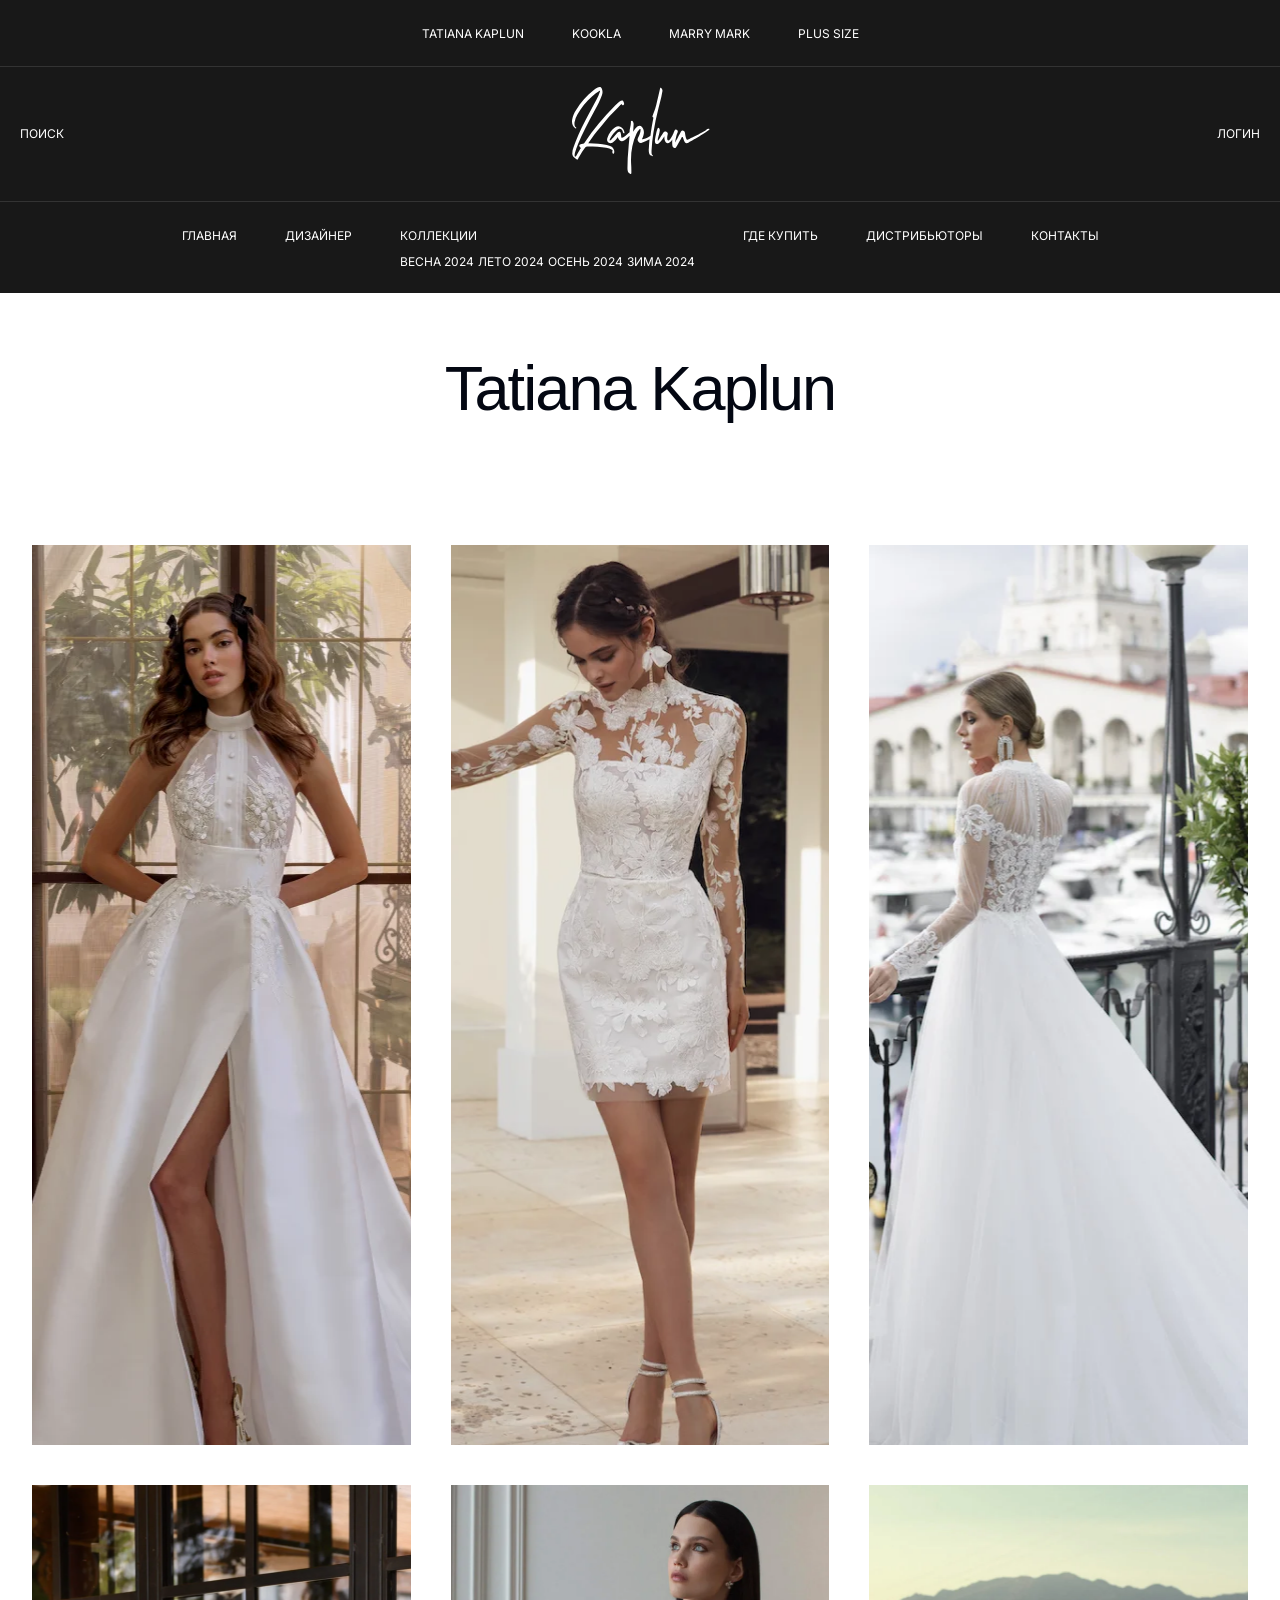
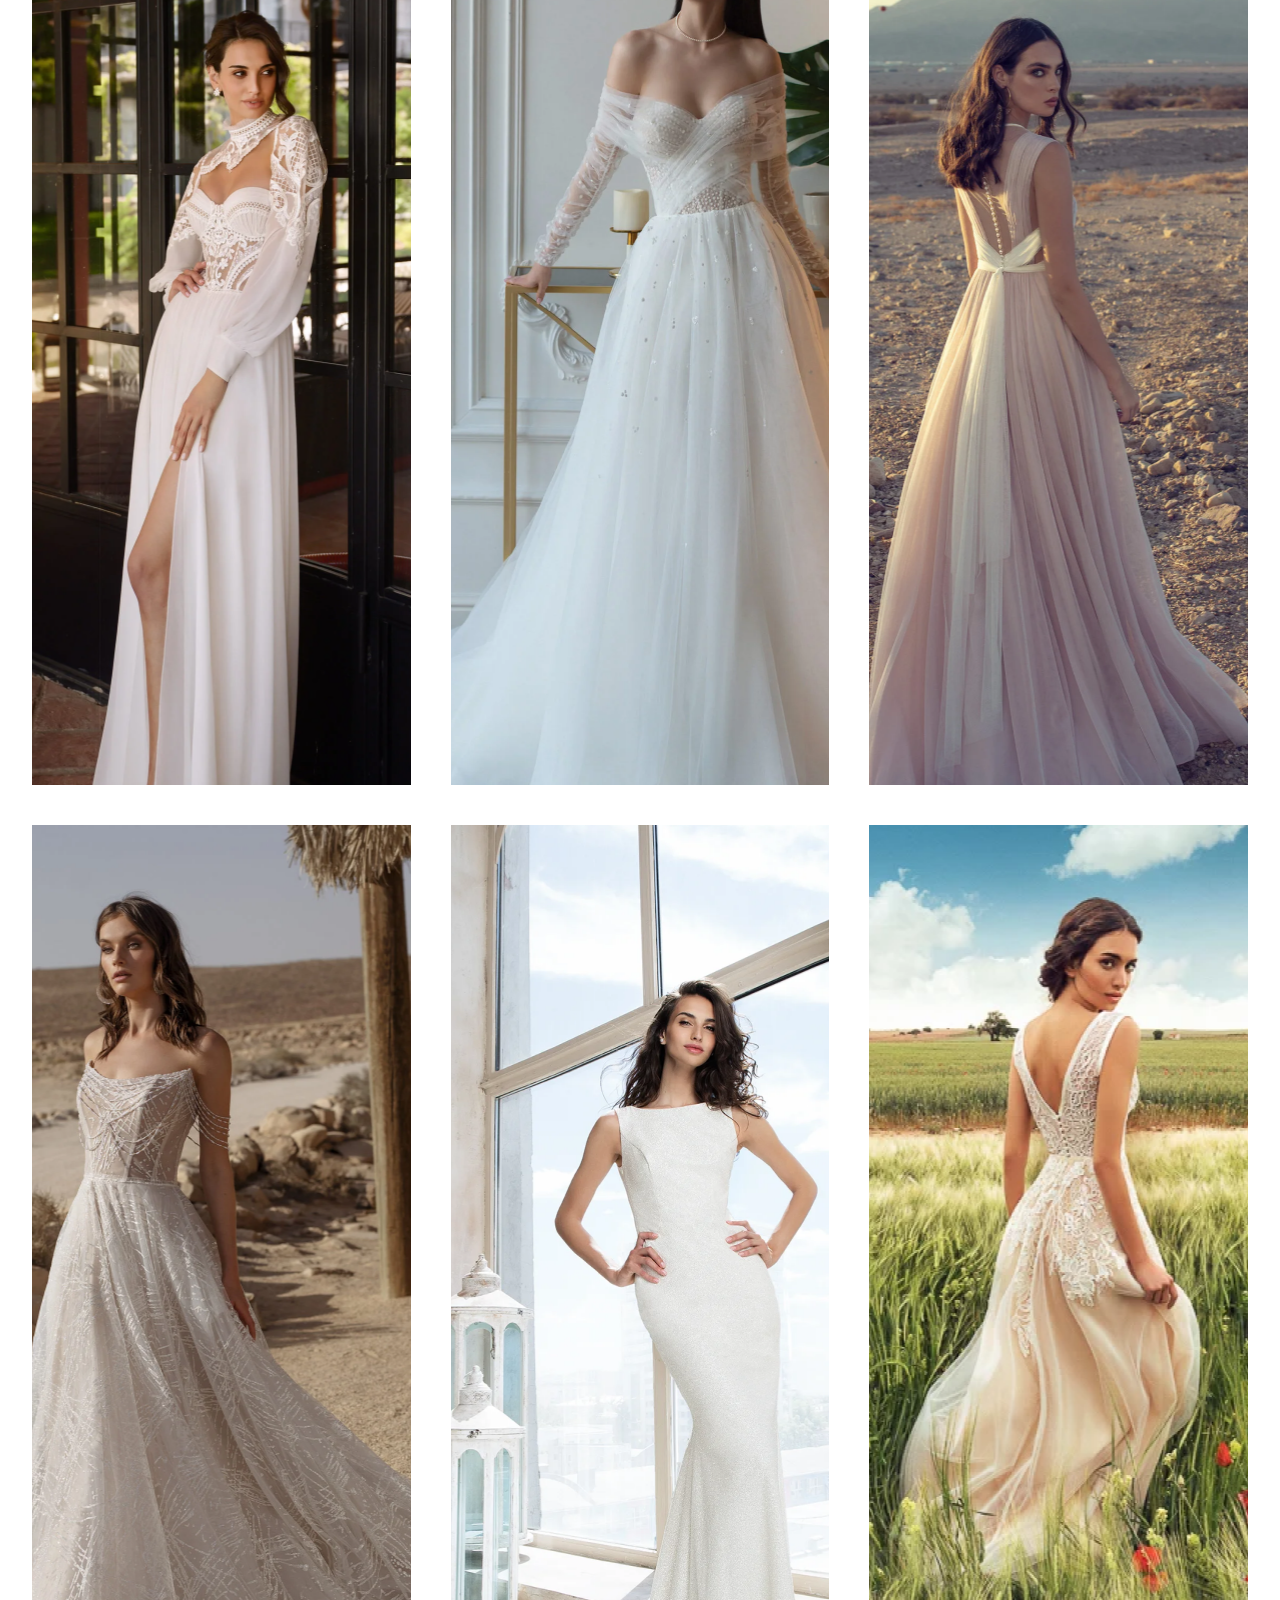
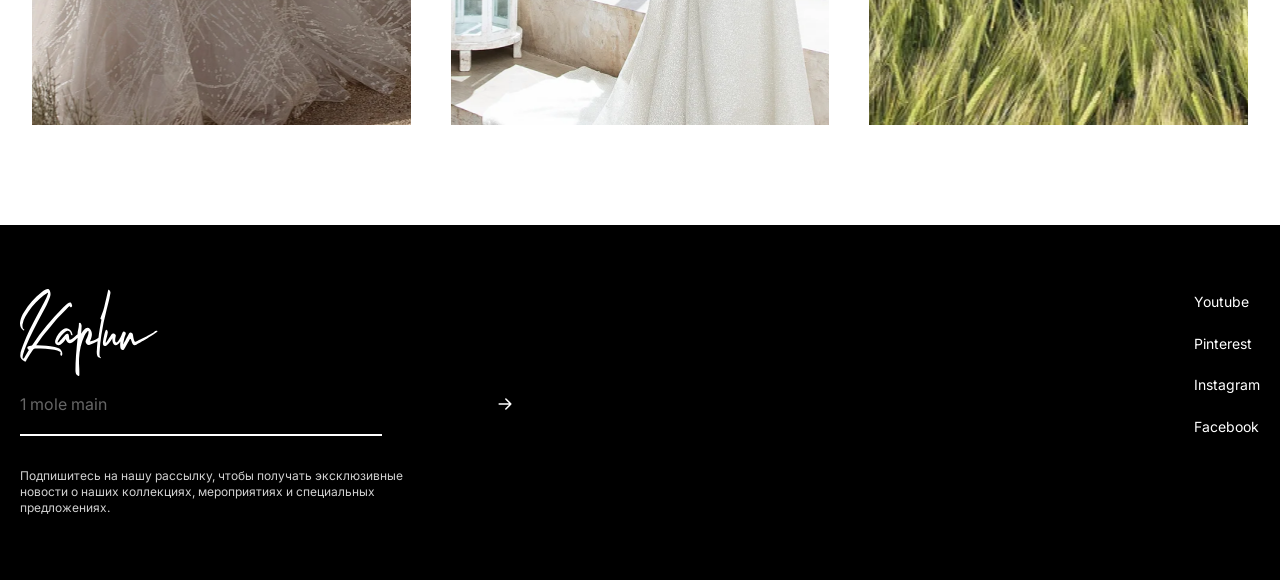
<file: assets/collection.html>
<!DOCTYPE html>
<html lang="ru">
<head>
    <meta charset="UTF-8">
    <meta name="viewport" content="width=device-width, initial-scale=1.0">
    <title>Свадебные платья - Элегантность и стиль</title>
    <link rel="preconnect" href="https://fonts.googleapis.com">
    <link rel="preconnect" href="https://fonts.gstatic.com" crossorigin>
    <link href="https://fonts.googleapis.com/css2?family=Inter:wght@300;400;500;600;700&family=Alice:wght@400&family=Montserrat:wght@300;400;500;600;700&display=swap" rel="stylesheet">
    <link rel="stylesheet" href="css/style.css">
</head>
<body>
    <header class="header">
        <!-- Топ-бар -->
        <div class="top-bar">
            <div class="container">
                <ul class="top-bar-links">
                    <li><a href="#delivery">Tatiana Kaplun</a></li>
                    <li><a href="#payment">Kookla</a></li>
                    <li><a href="#returns">Marry Mark</a></li>
                    <li><a href="#help">Plus size</a></li>
                </ul>
            </div>
        </div>
        
        <!-- Средний блок -->
        <div class="header-middle">
            <div class="container">
                <div class="header-middle-content">
                    <button class="search-btn">Поиск</button>
                    <div class="logo">
                        <svg width="138" height="87" viewBox="0 0 138 87" fill="none" xmlns="http://www.w3.org/2000/svg">
                            <path fill-rule="evenodd" clip-rule="evenodd" d="M102.818 60.9736H102.455C100.909 60.6057 100.182 59.0423 100.182 56.3753V55.3636C100.182 54.352 100.273 53.3404 100.364 52.4207C98.6364 54.9038 97.0909 56.1913 95.7273 56.1913C95 56.1913 94.4546 55.9154 94 55.4556C92.9091 54.352 92.3636 52.6047 92.3636 50.2135C92.3636 49.8457 92.3636 49.5698 92.3636 49.2939L92.0909 49.6617C89 54.5359 86.6364 57.019 84.8182 57.019C83.5455 56.9271 82.9091 55.8235 82.9091 53.8922C82.9091 53.4323 82.9091 52.8806 83 52.4207C84.3636 44.6036 85.4546 40.6491 86.2727 40.6491C86.6364 40.6491 86.9091 40.833 87.1818 41.2009C87.5455 41.7526 87.8182 42.4884 87.8182 43.2241C87.8182 43.9598 87.3636 46.167 86.3636 49.8457C85.9091 51.2252 85.7273 52.4207 85.7273 53.3404C85.7273 53.6163 85.8182 53.8002 85.9091 53.8002C86.1818 53.8002 87.2727 52.1448 89.2727 48.834C89.4545 48.5581 89.5454 48.4662 89.5454 48.4662L91.4545 45.4313C91.9091 44.8795 92.4546 44.6036 93.0909 44.6036C93.7273 44.6036 94.2727 44.6956 94.7273 44.9715C95.4545 45.3393 95.8182 45.7992 95.8182 46.5349C95.8182 46.7188 95.8182 46.9947 95.7273 47.1786C95.3636 48.4662 95.1818 49.6617 95.1818 50.8573C95.1818 51.1332 95.1818 51.593 95.2727 52.2368C95.2727 52.7886 95.6364 53.2484 96.2727 53.5243C97.2727 53.5243 98.7273 51.777 100.545 48.1903C100.909 47.5465 101.091 47.1786 101.273 46.8108C101.636 45.6152 102 44.6036 102.455 43.6839C102.909 42.8562 103.364 42.4884 103.727 42.3964C104.091 42.3964 104.455 42.5803 104.818 42.8562C105.455 43.408 105.818 43.9598 105.818 44.5116C105.818 44.9715 105.636 45.5233 105.273 46.259C104.727 47.3626 104.182 49.5698 103.455 52.9725C103.364 53.8922 103.364 54.7199 103.273 55.4556C103.364 55.0877 103.636 54.7199 103.909 54.1681C104.182 53.6163 104.818 52.5127 105.727 50.8573C107.091 48.0983 108.273 46.0751 109 44.6036C109.455 43.7759 110 43.408 110.545 43.408C111.091 43.408 111.545 43.592 111.909 44.0518C112.727 44.6956 113.091 45.7992 113.182 47.3626C113.455 49.4778 113.909 51.1332 114.545 52.1448C114.818 52.5127 115.091 52.6966 115.455 52.6966H115.727C117.273 51.593 132.364 44.9715 134.636 42.3964C135 42.0285 135.545 41.8446 136.364 41.7526C136.636 41.7526 136.909 41.8446 137.091 41.9366C137.273 42.0285 137.455 42.2125 137.636 42.3964C137.727 42.5803 138 41.2008 138 41.3848C138 41.5687 137.909 41.8446 137.818 42.0285C135.182 45.3393 119.182 53.9841 116.818 55.4556C115.909 56.0074 115.182 56.2833 114.545 56.2833C113.364 56.2833 112.273 54.8118 111.364 51.777C111.182 51.3171 111 50.8573 110.818 50.3055C110.727 50.0296 110.545 49.9376 110.273 49.9376C110 49.9376 109.818 50.0296 109.727 50.3055C109.727 50.3055 109.636 50.3055 109.636 50.3975C109.636 50.4894 109.091 51.4091 108.091 53.2484C106.545 56.1913 105.273 58.3066 104.545 59.4101C104 60.5137 103.455 60.9736 102.818 60.9736ZM80.9091 69.2505L81.0909 69.0666C81.0909 69.0666 81 68.9746 81 68.7907C81 68.6987 80.9091 68.5148 80.7273 68.4228C80.1818 68.055 79.9091 67.5951 79.7273 67.0433C79.6364 66.4915 79.5454 66.0317 79.5454 65.5719C79.5454 65.1121 79.5454 64.7442 79.5454 64.4683V63.6406C79.8182 57.7548 80.4545 51.8689 81.3636 46.0751C82.6364 37.6142 84.3636 29.2452 86.5454 20.9683L88 15.3584C89 11.5877 89.8182 7.81712 90.4545 4.04651V3.40275C90.4545 2.66702 90.1818 2.02326 89.6364 1.47146C89.3636 1.01163 89.0909 0.735729 88.8182 0.735729C88.5454 0.735729 88.2727 0.827695 88.1818 1.10359L86 10.3922C85.6364 11.6797 85.3636 12.9672 85.0909 14.2548C84.6364 16.8298 83.9091 19.3129 83.1818 21.796C81.3636 26.7622 80.4545 29.2452 80.4545 29.4292C80.4545 29.797 80.6364 30.0729 81 30.2569C81.1818 30.3488 81.3636 30.5328 81.3636 30.7167V30.9006C80.0909 37.3383 79.0909 43.3161 78.4545 48.7421C77.4545 49.8457 74.9091 51.0412 70.7273 52.3288C70.6364 52.3288 70.4545 52.3288 70.2727 52.3288C70.0909 52.3288 70 52.2368 70 52.1448C70 52.0529 70 51.8689 70.0909 51.8689C70.0909 51.777 70.1818 51.777 70.1818 51.777C71.3636 49.2019 71.9091 46.9947 71.9091 45.1554C71.9091 43.3161 71.2727 41.5687 70 40.0053C69.2727 39.0856 68.4545 38.6258 67.5455 38.6258C67 38.6258 66.3636 38.8097 65.7273 39.2696C64.2727 40.2812 63.0909 41.4767 62.2727 43.0402L61.3636 44.6036L61.1818 44.5116C61.3636 41.3848 61.5455 38.8097 61.6364 36.8784C61.6364 36.3266 61.4545 35.6829 61.0909 34.9471C60.7273 34.1194 60.3636 33.6596 59.9091 33.6596C59.3636 33.6596 59.0909 33.8436 59 34.1194C58.9091 34.4873 58.9091 34.7632 58.9091 35.1311C58.8182 37.0624 58.6364 38.9017 58.1818 40.5571C57.8182 42.1205 57.5455 43.6839 57.5455 45.3393C57.3636 45.4313 57.1818 45.5233 57 45.7072C56.4545 46.167 56 46.5349 55.8182 46.8108C55.2727 47.4545 54 48.4662 51.8182 50.0296C51.0909 50.5814 50.5455 50.8573 50 50.8573C49.8182 50.8573 49.6364 50.8573 49.5455 50.7653C49.3636 50.5814 49.1818 49.8457 49.0909 48.5581C49.0909 48.1903 49 47.5465 48.8182 46.4429C48.6364 45.4313 48.2727 44.8795 47.8182 44.7875H47.4545C46.7273 44.7875 46.1818 45.0634 45.6364 45.6152C42 49.7537 39.8182 52.1448 39.2727 52.6966C38.7273 53.2484 38.2727 53.5243 38 53.5243C37.7273 53.5243 37.6364 53.4324 37.6364 53.1565C37.6364 52.7886 38 52.0529 38.6364 50.8573C39.4545 49.4778 40.4545 48.0063 41.7273 46.351C43 44.6956 44.2727 43.408 45.6364 42.4884C45.7273 42.3964 45.9091 42.3044 46.1818 42.2125C46.8182 42.0285 47.4545 41.8446 47.9091 41.8446C49.2727 41.8446 50.1818 42.7643 50.7273 44.5116C50.7273 45.3393 51 45.8911 51.6364 46.167C51.8182 46.259 52 46.351 52.0909 46.351C52.3636 46.351 52.4545 46.167 52.4545 45.8911V45.6152C52.0909 43.1321 50.9091 41.2928 48.8182 40.0973C48 39.6374 47.0909 39.3615 46.2727 39.3615C45.2727 39.3615 44.2727 39.7294 43.2727 40.3732C39.5455 42.9482 37 46.4429 35.4545 50.7653C35.1818 51.5011 35.0909 52.2368 35.0909 52.7886C35.0909 54.1681 35.7273 55.1797 36.9091 55.8235C37.3636 56.0994 37.8182 56.1913 38.2727 56.1913C39.1818 56.1913 40 55.9154 40.7273 55.4556C42.8182 53.9841 44.5455 52.2368 45.8182 50.0296C45.9091 50.3055 46 50.5814 46 50.7653C46 50.9493 46.0909 51.1332 46.1818 51.3171C47.1818 53.3404 48.3636 54.352 49.8182 54.352C51.3636 54.352 53.4545 52.9725 56.0909 50.3055C56.6364 49.7537 57.0909 49.2019 57.5455 48.834C57.5455 50.0296 57.4545 51.2252 57.2727 52.5127C57.0909 54.26 56.8182 56.9271 56.5455 60.4218C55.8182 67.5032 55.4545 74.4926 55.4545 81.2061C55.4545 82.3097 55.5455 83.2294 55.8182 84.149C56.1818 85.2526 56.9091 86.1723 58.0909 86.7241C58.3636 86.908 58.6364 87 58.8182 87H59C59.2727 86.8161 59.3636 86.5402 59.3636 86.0803V83.3214C59.3636 81.482 59.2727 79.6427 59.1818 77.8034C59.0909 76.056 59 74.3087 59 72.6533C59 63.2727 60.8182 54.6279 64.4546 46.7188C65.0909 45.1554 66.0909 43.6839 67.3636 42.3964C67.6364 42.0285 67.9091 41.9366 68.0909 41.9366C68.4546 41.9366 68.6364 42.1205 68.6364 42.5803C68.6364 44.2357 68.2727 45.9831 67.4545 47.6385L66.9091 48.926C66 50.8573 65.5455 52.0529 65.5455 52.6047C65.5455 53.3404 65.8182 54.0761 66.4546 54.8118C67.0909 55.6395 67.9091 56.0074 68.7273 56.0074L69.1818 55.9154C72.1818 55.0877 74.9091 53.8922 77.5455 52.3288C77.1818 55.6395 77 58.7664 76.8182 61.7093L76.7273 62.7209C76.7273 65.5719 77.2727 67.3192 78.3636 68.1469C79.5454 68.5148 80.1818 68.8827 80.9091 69.2505ZM5.18182 72.5613H5.09091L4.81818 72.4694C1.81818 70.9059 0.27273 68.9746 0.27273 66.8594C0.27273 64.4683 0.727275 62.1691 1.63637 60.0539C4.18182 52.5127 8.09091 43.592 13.3636 33.4757C15.5455 29.3372 17.7273 25.1068 20 21.0603L24.5455 12.4154C25.9091 9.93235 27 7.44926 27.9091 4.78224C27.9091 4.69027 27.9091 4.59831 28 4.50634C28.0909 4.32241 28.0909 4.23044 28.0909 4.04651C28.0909 3.95455 28 3.86258 27.9091 3.77061C27.8182 3.77061 27.5455 3.86258 27.2727 4.04651C24.6364 5.60994 22.2727 7.44926 20 9.47252C14.1818 14.6226 9.36364 20.5085 5.54546 27.314C4.09091 29.797 3.09091 32.4641 2.54546 35.315C2.45455 35.8668 2.45455 36.3266 2.45455 36.7865C2.45455 38.6258 2.9091 39.8214 3.81819 40.2812C4.18182 40.4651 4.27273 40.6491 4.27273 40.9249C4.27273 41.0169 4.27273 41.1089 4.09091 41.2928C4 41.3848 3.9091 41.4767 3.72728 41.4767C3.54546 41.4767 3.27273 41.3848 3 41.1089C1 39.4535 0 37.3383 0 34.5793C0 33.9355 0.0909133 33.1998 0.181822 32.4641C0.818186 28.9693 2.18182 25.6586 4.27273 22.7156C8.81819 15.1744 14.6364 8.73679 21.5455 3.31078C24.2727 1.10359 26.3636 0 27.6364 0C28.4545 0 29.1818 0.459831 29.6364 1.28753C30.2727 2.57505 30.5455 3.77061 30.5455 5.05814C30.5455 6.16173 30.2727 7.26533 29.8182 8.46089C27.9091 13.519 25.5455 18.3013 22.9091 22.9915C15.7273 35.9588 10.1818 47.1786 6.18182 56.6512C4.81818 59.686 3.72728 62.9049 2.9091 66.1237C2.72728 67.3192 2.63636 68.1469 2.63636 68.6987C2.63636 69.3425 2.90909 69.6184 3.54546 69.6184C3.81818 69.6184 4.09091 69.4345 4.18182 69.0666C5.54546 66.5835 7 64.1004 8.54546 61.6173C8.72727 61.4334 8.81819 61.2495 8.81819 61.1575C8.81819 60.9736 8.63637 60.7896 8.27273 60.6057C7.9091 60.4218 7.63637 59.778 7.36364 58.8584L7.27273 58.6744C7.27273 58.2146 7.54546 57.8467 8.09091 57.5708C9 57.019 9.9091 56.7431 11 56.7431C11.6364 56.5592 12.1818 56.1913 12.5455 55.6395C21.4545 42.3964 31.5455 30.1649 42.9091 18.8531C46.3636 15.3583 48.7273 13.611 50.0909 13.611C50.7273 13.611 51.2727 13.9789 51.5455 14.8066C51.9091 15.8182 52.1818 16.5539 52.1818 16.9218C52.1818 17.3816 51.9091 17.7495 51.4545 18.0254C51.2727 18.1173 51.0909 18.2093 50.9091 18.2093C50.6364 18.2093 50.3636 18.0254 50.0909 17.6575C49.9091 17.3816 49.7273 17.2896 49.5455 17.2896C49.0909 17.2896 48.5455 17.8414 47.7273 18.7611C47.3636 19.129 47 19.5888 46.5455 19.9567C44.0909 22.4397 41.6364 24.9228 39.1818 27.4059C38.9091 27.6818 38.7273 27.8658 38.4545 28.1417C36.1818 30.6247 30.7273 37.1543 22.1818 47.7304C20.2727 50.3055 18.4545 52.8806 16.7273 55.5476C16.7273 55.6395 16.6364 55.6395 16.6364 55.6395C16.5455 55.9154 16.4545 56.0994 16.4545 56.0994C16.4545 56.2833 16.6364 56.3753 16.8182 56.3753L17.1818 56.2833C23.3636 56.3753 29.1818 57.019 34.8182 58.1226C38.5455 58.7664 40.8182 60.2378 41.8182 62.445C42.0909 63.1808 42.2727 63.9165 42.2727 64.5603C42.2727 64.7442 42.2727 65.0201 42.2727 65.204C42.0909 66.3076 41.7273 66.7674 41.1818 66.7674C40.8182 66.7674 40.6364 66.4915 40.5455 66.0317C40.5455 65.8478 40.4545 65.6639 40.3636 65.4799C40.2727 65.296 40.2727 65.1121 40.2727 65.0201C40.2727 64.7442 40.3636 64.5603 40.4545 64.2844C40.6364 64.0085 40.6364 63.8245 40.6364 63.6406C40.6364 63.2727 40.4545 62.9968 40 62.7209C38.3636 61.8932 36.3636 61.2495 34.1818 60.7896C29 59.87 22.7273 59.4101 15.3636 59.4101C14.4545 59.4101 13.7273 59.778 13.1818 60.5137C11.0909 63.3647 9.18182 66.3076 7.36364 69.4345C7.09091 69.9863 6.72727 70.5381 6.36364 70.9979C6.27273 71.2738 6.18182 71.5497 6.18182 71.9176C6 72.2854 5.72728 72.5613 5.18182 72.5613Z" fill="white" />
                          </svg>
                    </div>
                    <button class="login-btn">Логин</button>
                </div>
            </div>
        </div>
        
        <!-- Навигация -->
        <nav class="nav">
            <div class="container">
                <ul class="nav-menu">
                    <li><a href="#home">Главная</a></li>
                    <li><a href="#designer">Дизайнер</a></li>
                    <li>
                        <a href="#collections">Коллекции</a>
                        <div class="dropdown">
                            <a href="#spring">Весна 2024</a>
                            <a href="#summer">Лето 2024</a>
                            <a href="#autumn">Осень 2024</a>
                            <a href="#winter">Зима 2024</a>
                        </div>
                    </li>
                    <li><a href="#where-buy">Где купить</a></li>
                    <li><a href="#distributors">Дистрибьюторы</a></li>
                    <li><a href="#contacts">Контакты</a></li>
                </ul>
                <div class="burger-menu">
                    <span></span>
                    <span></span>
                    <span></span>
                </div>
            </div>
        </nav>
    </header>

    <main>
        <!-- Заголовок коллекции -->
        <section class="collection-header">
            <div class="container">
                <h1 class="collection-title">Tatiana Kaplun</h1>
            </div>
        </section>

        <!-- Карточки коллекции -->
        <section class="collection-section">
            <div class="container">
                <div class="collection-grid">
                    <!-- Карточка 1 -->
                    <div class="collection-card">
                        <div class="collection-card-image" style="background-image: url('images/c1.png');">
                            <div class="collection-card-overlay">
                                <h3 class="collection-card-title">Элегантность</h3>
                                <button class="collection-card-btn">Смотреть детали</button>
                            </div>
                        </div>
                    </div>

                    <!-- Карточка 2 -->
                    <div class="collection-card">
                        <div class="collection-card-image" style="background-image: url('images/c2.png');">
                            <div class="collection-card-overlay">
                                <h3 class="collection-card-title">Романтика</h3>
                                <button class="collection-card-btn">Смотреть детали</button>
                            </div>
                        </div>
                    </div>

                    <!-- Карточка 3 -->
                    <div class="collection-card">
                        <div class="collection-card-image" style="background-image: url('images/c3.png');">
                            <div class="collection-card-overlay">
                                <h3 class="collection-card-title">Изысканность</h3>
                                <button class="collection-card-btn">Смотреть детали</button>
                            </div>
                        </div>
                    </div>

                    <!-- Карточка 4 -->
                    <div class="collection-card">
                        <div class="collection-card-image" style="background-image: url('images/c4.png');">
                            <div class="collection-card-overlay">
                                <h3 class="collection-card-title">Классика</h3>
                                <button class="collection-card-btn">Смотреть детали</button>
                            </div>
                        </div>
                    </div>

                    <!-- Карточка 5 -->
                    <div class="collection-card">
                        <div class="collection-card-image" style="background-image: url('images/c5.png');">
                            <div class="collection-card-overlay">
                                <h3 class="collection-card-title">Шик</h3>
                                <button class="collection-card-btn">Смотреть детали</button>
                            </div>
                        </div>
                    </div>

                    <!-- Карточка 6 -->
                    <div class="collection-card">
                        <div class="collection-card-image" style="background-image: url('images/c6.png');">
                            <div class="collection-card-overlay">
                                <h3 class="collection-card-title">Грация</h3>
                                <button class="collection-card-btn">Смотреть детали</button>
                            </div>
                        </div>
                    </div>

                    <!-- Карточка 7 -->
                    <div class="collection-card">
                        <div class="collection-card-image" style="background-image: url('images/c7.png');">
                            <div class="collection-card-overlay">
                                <h3 class="collection-card-title">Нежность</h3>
                                <button class="collection-card-btn">Смотреть детали</button>
                            </div>
                        </div>
                    </div>

                    <!-- Карточка 8 -->
                    <div class="collection-card">
                        <div class="collection-card-image" style="background-image: url('images/c8.png');">
                            <div class="collection-card-overlay">
                                <h3 class="collection-card-title">Роскошь</h3>
                                <button class="collection-card-btn">Смотреть детали</button>
                            </div>
                        </div>
                    </div>

                    <!-- Карточка 9 -->
                    <div class="collection-card">
                        <div class="collection-card-image" style="background-image: url('images/c9.png');">
                            <div class="collection-card-overlay">
                                <h3 class="collection-card-title">Мечта</h3>
                                <button class="collection-card-btn">Смотреть детали</button>
                            </div>
                        </div>
                    </div>
                </div>
            </div>
        </section>
    </main>

    <footer class="footer">
        <div class="container">
            <div class="footer-content">
                <!-- Левый блок - форма подписки -->
                <div class="footer-left">
                    <div class="footer-logo">
                        <svg width="138" height="87" viewBox="0 0 138 87" fill="none" xmlns="http://www.w3.org/2000/svg">
                            <path fill-rule="evenodd" clip-rule="evenodd" d="M102.818 60.9736H102.455C100.909 60.6057 100.182 59.0423 100.182 56.3753V55.3636C100.182 54.352 100.273 53.3404 100.364 52.4207C98.6364 54.9038 97.0909 56.1913 95.7273 56.1913C95 56.1913 94.4546 55.9154 94 55.4556C92.9091 54.352 92.3636 52.6047 92.3636 50.2135C92.3636 49.8457 92.3636 49.5698 92.3636 49.2939L92.0909 49.6617C89 54.5359 86.6364 57.019 84.8182 57.019C83.5455 56.9271 82.9091 55.8235 82.9091 53.8922C82.9091 53.4323 82.9091 52.8806 83 52.4207C84.3636 44.6036 85.4546 40.6491 86.2727 40.6491C86.6364 40.6491 86.9091 40.833 87.1818 41.2009C87.5455 41.7526 87.8182 42.4884 87.8182 43.2241C87.8182 43.9598 87.3636 46.167 86.3636 49.8457C85.9091 51.2252 85.7273 52.4207 85.7273 53.3404C85.7273 53.6163 85.8182 53.8002 85.9091 53.8002C86.1818 53.8002 87.2727 52.1448 89.2727 48.834C89.4545 48.5581 89.5454 48.4662 89.5454 48.4662L91.4545 45.4313C91.9091 44.8795 92.4546 44.6036 93.0909 44.6036C93.7273 44.6036 94.2727 44.6956 94.7273 44.9715C95.4545 45.3393 95.8182 45.7992 95.8182 46.5349C95.8182 46.7188 95.8182 46.9947 95.7273 47.1786C95.3636 48.4662 95.1818 49.6617 95.1818 50.8573C95.1818 51.1332 95.1818 51.593 95.2727 52.2368C95.2727 52.7886 95.6364 53.2484 96.2727 53.5243C97.2727 53.5243 98.7273 51.777 100.545 48.1903C100.909 47.5465 101.091 47.1786 101.273 46.8108C101.636 45.6152 102 44.6036 102.455 43.6839C102.909 42.8562 103.364 42.4884 103.727 42.3964C104.091 42.3964 104.455 42.5803 104.818 42.8562C105.455 43.408 105.818 43.9598 105.818 44.5116C105.818 44.9715 105.636 45.5233 105.273 46.259C104.727 47.3626 104.182 49.5698 103.455 52.9725C103.364 53.8922 103.364 54.7199 103.273 55.4556C103.364 55.0877 103.636 54.7199 103.909 54.1681C104.182 53.6163 104.818 52.5127 105.727 50.8573C107.091 48.0983 108.273 46.0751 109 44.6036C109.455 43.7759 110 43.408 110.545 43.408C111.091 43.408 111.545 43.592 111.909 44.0518C112.727 44.6956 113.091 45.7992 113.182 47.3626C113.455 49.4778 113.909 51.1332 114.545 52.1448C114.818 52.5127 115.091 52.6966 115.455 52.6966H115.727C117.273 51.593 132.364 44.9715 134.636 42.3964C135 42.0285 135.545 41.8446 136.364 41.7526C136.636 41.7526 136.909 41.8446 137.091 41.9366C137.273 42.0285 137.455 42.2125 137.636 42.3964C137.727 42.5803 138 41.2008 138 41.3848C138 41.5687 137.909 41.8446 137.818 42.0285C135.182 45.3393 119.182 53.9841 116.818 55.4556C115.909 56.0074 115.182 56.2833 114.545 56.2833C113.364 56.2833 112.273 54.8118 111.364 51.777C111.182 51.3171 111 50.8573 110.818 50.3055C110.727 50.0296 110.545 49.9376 110.273 49.9376C110 49.9376 109.818 50.0296 109.727 50.3055C109.727 50.3055 109.636 50.3055 109.636 50.3975C109.636 50.4894 109.091 51.4091 108.091 53.2484C106.545 56.1913 105.273 58.3066 104.545 59.4101C104 60.5137 103.455 60.9736 102.818 60.9736ZM80.9091 69.2505L81.0909 69.0666C81.0909 69.0666 81 68.9746 81 68.7907C81 68.6987 80.9091 68.5148 80.7273 68.4228C80.1818 68.055 79.9091 67.5951 79.7273 67.0433C79.6364 66.4915 79.5454 66.0317 79.5454 65.5719C79.5454 65.1121 79.5454 64.7442 79.5454 64.4683V63.6406C79.8182 57.7548 80.4545 51.8689 81.3636 46.0751C82.6364 37.6142 84.3636 29.2452 86.5454 20.9683L88 15.3584C89 11.5877 89.8182 7.81712 90.4545 4.04651V3.40275C90.4545 2.66702 90.1818 2.02326 89.6364 1.47146C89.3636 1.01163 89.0909 0.735729 88.8182 0.735729C88.5454 0.735729 88.2727 0.827695 88.1818 1.10359L86 10.3922C85.6364 11.6797 85.3636 12.9672 85.0909 14.2548C84.6364 16.8298 83.9091 19.3129 83.1818 21.796C81.3636 26.7622 80.4545 29.2452 80.4545 29.4292C80.4545 29.797 80.6364 30.0729 81 30.2569C81.1818 30.3488 81.3636 30.5328 81.3636 30.7167V30.9006C80.0909 37.3383 79.0909 43.3161 78.4545 48.7421C77.4545 49.8457 74.9091 51.0412 70.7273 52.3288C70.6364 52.3288 70.4545 52.3288 70.2727 52.3288C70.0909 52.3288 70 52.2368 70 52.1448C70 52.0529 70 51.8689 70.0909 51.8689C70.0909 51.777 70.1818 51.777 70.1818 51.777C71.3636 49.2019 71.9091 46.9947 71.9091 45.1554C71.9091 43.3161 71.2727 41.5687 70 40.0053C69.2727 39.0856 68.4545 38.6258 67.5455 38.6258C67 38.6258 66.3636 38.8097 65.7273 39.2696C64.2727 40.2812 63.0909 41.4767 62.2727 43.0402L61.3636 44.6036L61.1818 44.5116C61.3636 41.3848 61.5455 38.8097 61.6364 36.8784C61.6364 36.3266 61.4545 35.6829 61.0909 34.9471C60.7273 34.1194 60.3636 33.6596 59.9091 33.6596C59.3636 33.6596 59.0909 33.8436 59 34.1194C58.9091 34.4873 58.9091 34.7632 58.9091 35.1311C58.8182 37.0624 58.6364 38.9017 58.1818 40.5571C57.8182 42.1205 57.5455 43.6839 57.5455 45.3393C57.3636 45.4313 57.1818 45.5233 57 45.7072C56.4545 46.167 56 46.5349 55.8182 46.8108C55.2727 47.4545 54 48.4662 51.8182 50.0296C51.0909 50.5814 50.5455 50.8573 50 50.8573C49.8182 50.8573 49.6364 50.8573 49.5455 50.7653C49.3636 50.5814 49.1818 49.8457 49.0909 48.5581C49.0909 48.1903 49 47.5465 48.8182 46.4429C48.6364 45.4313 48.2727 44.8795 47.8182 44.7875H47.4545C46.7273 44.7875 46.1818 45.0634 45.6364 45.6152C42 49.7537 39.8182 52.1448 39.2727 52.6966C38.7273 53.2484 38.2727 53.5243 38 53.5243C37.7273 53.5243 37.6364 53.4324 37.6364 53.1565C37.6364 52.7886 38 52.0529 38.6364 50.8573C39.4545 49.4778 40.4545 48.0063 41.7273 46.351C43 44.6956 44.2727 43.408 45.6364 42.4884C45.7273 42.3964 45.9091 42.3044 46.1818 42.2125C46.8182 42.0285 47.4545 41.8446 47.9091 41.8446C49.2727 41.8446 50.1818 42.7643 50.7273 44.5116C50.7273 45.3393 51 45.8911 51.6364 46.167C51.8182 46.259 52 46.351 52.0909 46.351C52.3636 46.351 52.4545 46.167 52.4545 45.8911V45.6152C52.0909 43.1321 50.9091 41.2928 48.8182 40.0973C48 39.6374 47.0909 39.3615 46.2727 39.3615C45.2727 39.3615 44.2727 39.7294 43.2727 40.3732C39.5455 42.9482 37 46.4429 35.4545 50.7653C35.1818 51.5011 35.0909 52.2368 35.0909 52.7886C35.0909 54.1681 35.7273 55.1797 36.9091 55.8235C37.3636 56.0994 37.8182 56.1913 38.2727 56.1913C39.1818 56.1913 40 55.9154 40.7273 55.4556C42.8182 53.9841 44.5455 52.2368 45.8182 50.0296C45.9091 50.3055 46 50.5814 46 50.7653C46 50.9493 46.0909 51.1332 46.1818 51.3171C47.1818 53.3404 48.3636 54.352 49.8182 54.352C51.3636 54.352 53.4545 52.9725 56.0909 50.3055C56.6364 49.7537 57.0909 49.2019 57.5455 48.834C57.5455 50.0296 57.4545 51.2252 57.2727 52.5127C57.0909 54.26 56.8182 56.9271 56.5455 60.4218C55.8182 67.5032 55.4545 74.4926 55.4545 81.2061C55.4545 82.3097 55.5455 83.2294 55.8182 84.149C56.1818 85.2526 56.9091 86.1723 58.0909 86.7241C58.3636 86.908 58.6364 87 58.8182 87H59C59.2727 86.8161 59.3636 86.5402 59.3636 86.0803V83.3214C59.3636 81.482 59.2727 79.6427 59.1818 77.8034C59.0909 76.056 59 74.3087 59 72.6533C59 63.2727 60.8182 54.6279 64.4546 46.7188C65.0909 45.1554 66.0909 43.6839 67.3636 42.3964C67.6364 42.0285 67.9091 41.9366 68.0909 41.9366C68.4546 41.9366 68.6364 42.1205 68.6364 42.5803C68.6364 44.2357 68.2727 45.9831 67.4545 47.6385L66.9091 48.926C66 50.8573 65.5455 52.0529 65.5455 52.6047C65.5455 53.3404 65.8182 54.0761 66.4546 54.8118C67.0909 55.6395 67.9091 56.0074 68.7273 56.0074L69.1818 55.9154C72.1818 55.0877 74.9091 53.8922 77.5455 52.3288C77.1818 55.6395 77 58.7664 76.8182 61.7093L76.7273 62.7209C76.7273 65.5719 77.2727 67.3192 78.3636 68.1469C79.5454 68.5148 80.1818 68.8827 80.9091 69.2505ZM5.18182 72.5613H5.09091L4.81818 72.4694C1.81818 70.9059 0.27273 68.9746 0.27273 66.8594C0.27273 64.4683 0.727275 62.1691 1.63637 60.0539C4.18182 52.5127 8.09091 43.592 13.3636 33.4757C15.5455 29.3372 17.7273 25.1068 20 21.0603L24.5455 12.4154C25.9091 9.93235 27 7.44926 27.9091 4.78224C27.9091 4.69027 27.9091 4.59831 28 4.50634C28.0909 4.32241 28.0909 4.23044 28.0909 4.04651C28.0909 3.95455 28 3.86258 27.9091 3.77061C27.8182 3.77061 27.5455 3.86258 27.2727 4.04651C24.6364 5.60994 22.2727 7.44926 20 9.47252C14.1818 14.6226 9.36364 20.5085 5.54546 27.314C4.09091 29.797 3.09091 32.4641 2.54546 35.315C2.45455 35.8668 2.45455 36.3266 2.45455 36.7865C2.45455 38.6258 2.9091 39.8214 3.81819 40.2812C4.18182 40.4651 4.27273 40.6491 4.27273 40.9249C4.27273 41.0169 4.27273 41.1089 4.09091 41.2928C4 41.3848 3.9091 41.4767 3.72728 41.4767C3.54546 41.4767 3.27273 41.3848 3 41.1089C1 39.4535 0 37.3383 0 34.5793C0 33.9355 0.0909133 33.1998 0.181822 32.4641C0.818186 28.9693 2.18182 25.6586 4.27273 22.7156C8.81819 15.1744 14.6364 8.73679 21.5455 3.31078C24.2727 1.10359 26.3636 0 27.6364 0C28.4545 0 29.1818 0.459831 29.6364 1.28753C30.2727 2.57505 30.5455 3.77061 30.5455 5.05814C30.5455 6.16173 30.2727 7.26533 29.8182 8.46089C27.9091 13.519 25.5455 18.3013 22.9091 22.9915C15.7273 35.9588 10.1818 47.1786 6.18182 56.6512C4.81818 59.686 3.72728 62.9049 2.9091 66.1237C2.72728 67.3192 2.63636 68.1469 2.63636 68.6987C2.63636 69.3425 2.90909 69.6184 3.54546 69.6184C3.81818 69.6184 4.09091 69.4345 4.18182 69.0666C5.54546 66.5835 7 64.1004 8.54546 61.6173C8.72727 61.4334 8.81819 61.2495 8.81819 61.1575C8.81819 60.9736 8.63637 60.7896 8.27273 60.6057C7.9091 60.4218 7.63637 59.778 7.36364 58.8584L7.27273 58.6744C7.27273 58.2146 7.54546 57.8467 8.09091 57.5708C9 57.019 9.9091 56.7431 11 56.7431C11.6364 56.5592 12.1818 56.1913 12.5455 55.6395C21.4545 42.3964 31.5455 30.1649 42.9091 18.8531C46.3636 15.3583 48.7273 13.611 50.0909 13.611C50.7273 13.611 51.2727 13.9789 51.5455 14.8066C51.9091 15.8182 52.1818 16.5539 52.1818 16.9218C52.1818 17.3816 51.9091 17.7495 51.4545 18.0254C51.2727 18.1173 51.0909 18.2093 50.9091 18.2093C50.6364 18.2093 50.3636 18.0254 50.0909 17.6575C49.9091 17.3816 49.7273 17.2896 49.5455 17.2896C49.0909 17.2896 48.5455 17.8414 47.7273 18.7611C47.3636 19.129 47 19.5888 46.5455 19.9567C44.0909 22.4397 41.6364 24.9228 39.1818 27.4059C38.9091 27.6818 38.7273 27.8658 38.4545 28.1417C36.1818 30.6247 30.7273 37.1543 22.1818 47.7304C20.2727 50.3055 18.4545 52.8806 16.7273 55.5476C16.7273 55.6395 16.6364 55.6395 16.6364 55.6395C16.5455 55.9154 16.4545 56.0994 16.4545 56.0994C16.4545 56.2833 16.6364 56.3753 16.8182 56.3753L17.1818 56.2833C23.3636 56.3753 29.1818 57.019 34.8182 58.1226C38.5455 58.7664 40.8182 60.2378 41.8182 62.445C42.0909 63.1808 42.2727 63.9165 42.2727 64.5603C42.2727 64.7442 42.2727 65.0201 42.2727 65.204C42.0909 66.3076 41.7273 66.7674 41.1818 66.7674C40.8182 66.7674 40.6364 66.4915 40.5455 66.0317C40.5455 65.8478 40.4545 65.6639 40.3636 65.4799C40.2727 65.296 40.2727 65.1121 40.2727 65.0201C40.2727 64.7442 40.3636 64.5603 40.4545 64.2844C40.6364 64.0085 40.6364 63.8245 40.6364 63.6406C40.6364 63.2727 40.4545 62.9968 40 62.7209C38.3636 61.8932 36.3636 61.2495 34.1818 60.7896C29 59.87 22.7273 59.4101 15.3636 59.4101C14.4545 59.4101 13.7273 59.778 13.1818 60.5137C11.0909 63.3647 9.18182 66.3076 7.36364 69.4345C7.09091 69.9863 6.72727 70.5381 6.36364 70.9979C6.27273 71.2738 6.18182 71.5497 6.18182 71.9176C6 72.2854 5.72728 72.5613 5.18182 72.5613Z" fill="white" />
                          </svg>
                    </div>
                    <form class="newsletter-form">
                        <div class="form-group">
                            <input type="email" placeholder="1 mole main" class="email-input">
                            <button type="submit" class="submit-btn">
                                <svg width="20" height="20" viewBox="0 0 20 20" fill="none" xmlns="http://www.w3.org/2000/svg">
                                    <path d="M4.16667 10H15.8333M15.8333 10L10.8333 5M15.8333 10L10.8333 15" stroke="white" stroke-width="1.5" stroke-linecap="round" stroke-linejoin="round"/>
                                </svg>
                            </button>
                        </div>
                        <div class="form-border"></div>
                    </form>
                    <p class="newsletter-text">Подпишитесь на нашу рассылку, чтобы получать эксклюзивные новости о наших коллекциях, мероприятиях и специальных предложениях.</p>
                </div>
                
                <!-- Правый блок - социальные сети -->
                <div class="footer-right">
                    <ul class="social-links">
                        <li><a href="#">Youtube</a></li>
                        <li><a href="#">Pinterest</a></li>
                        <li><a href="#">Instagram</a></li>
                        <li><a href="#">Facebook</a></li>
                    </ul>
                </div>
            </div>
        </div>
    </footer>

    <script src="js/script.js"></script>
</body>
</html>
</file>
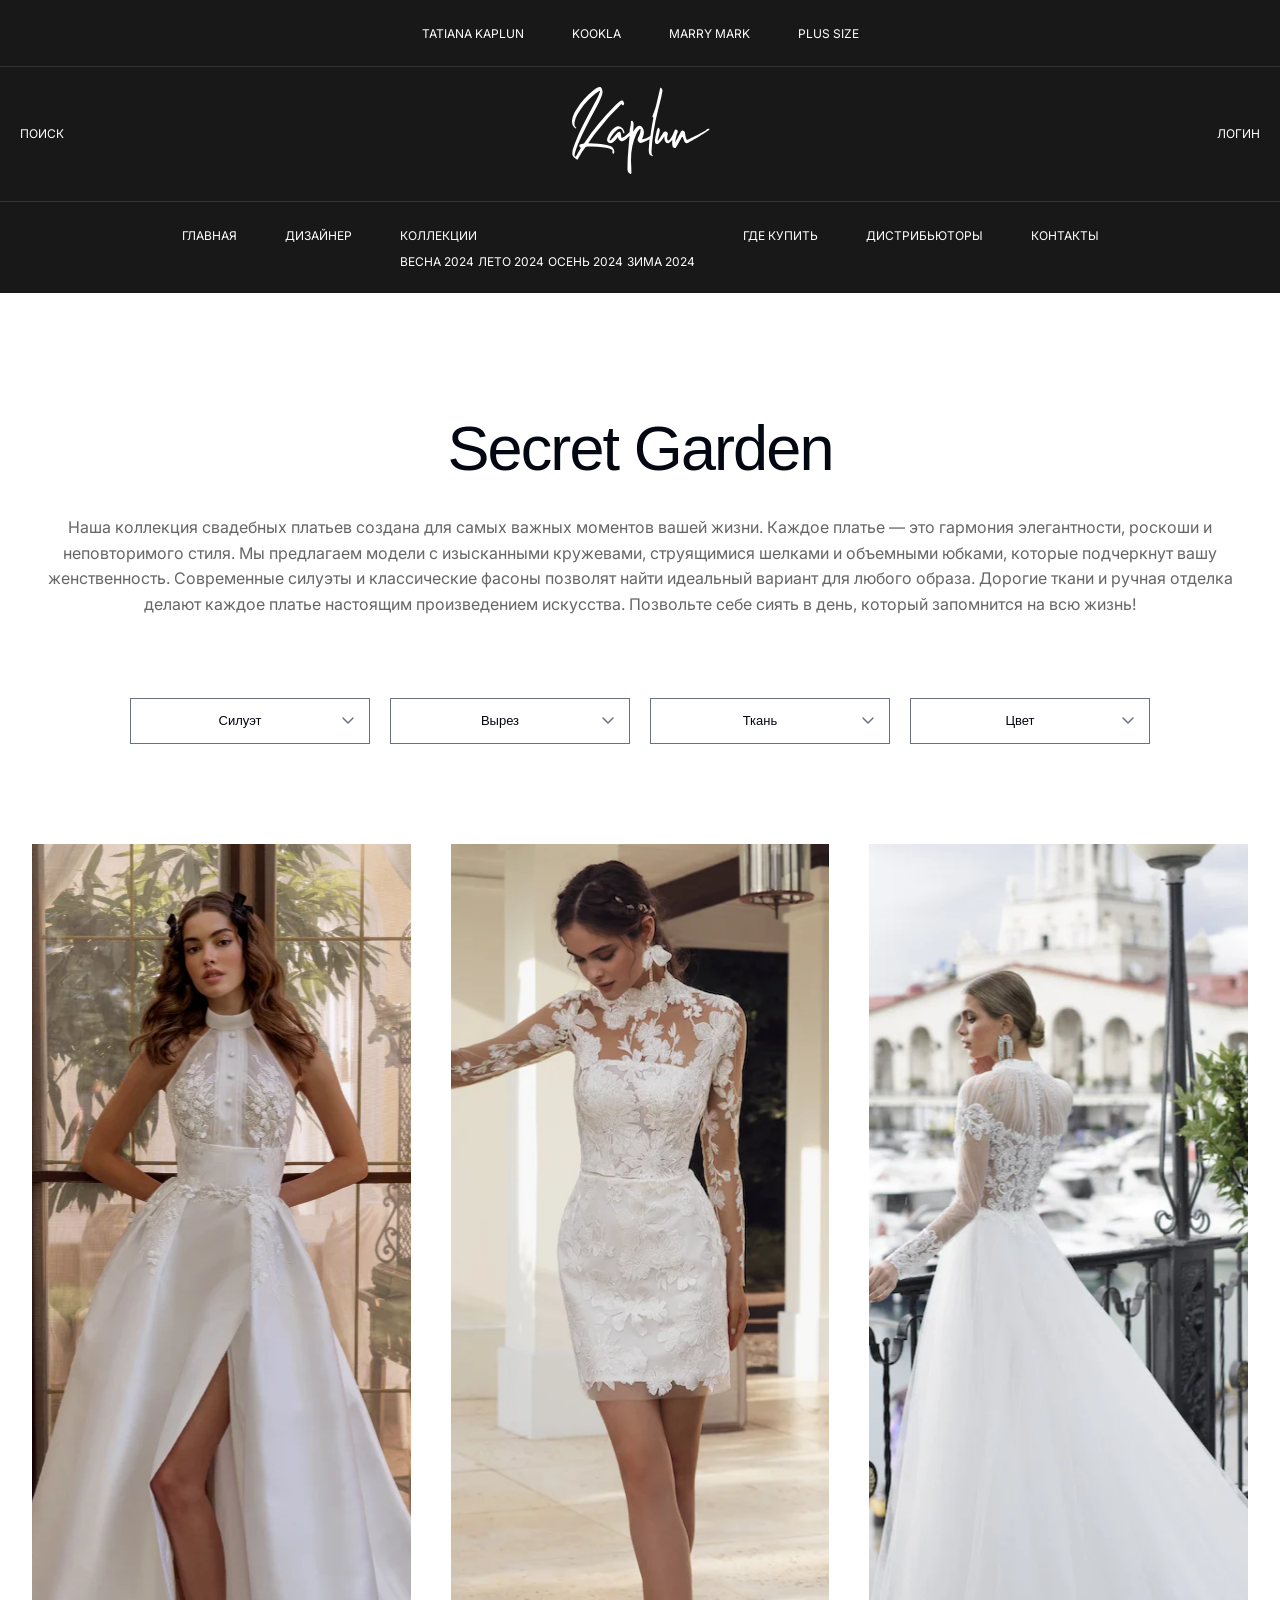
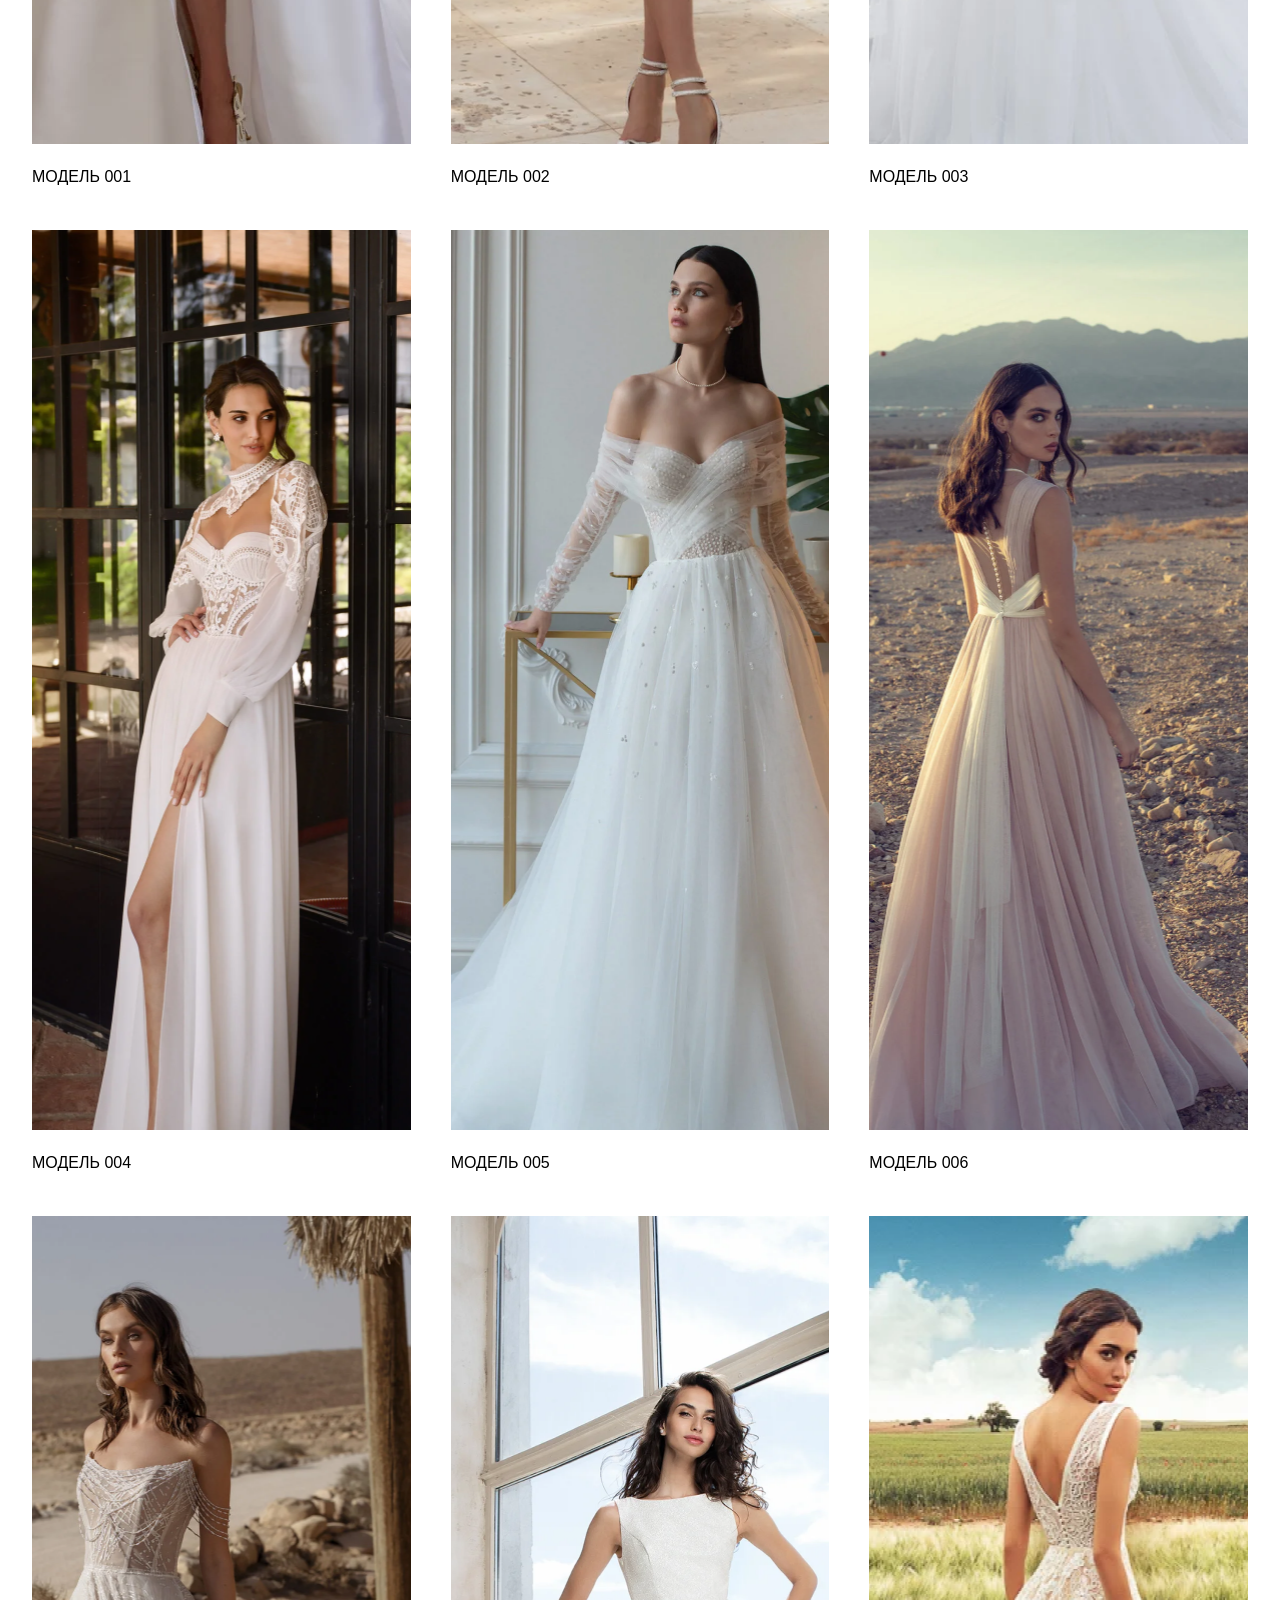
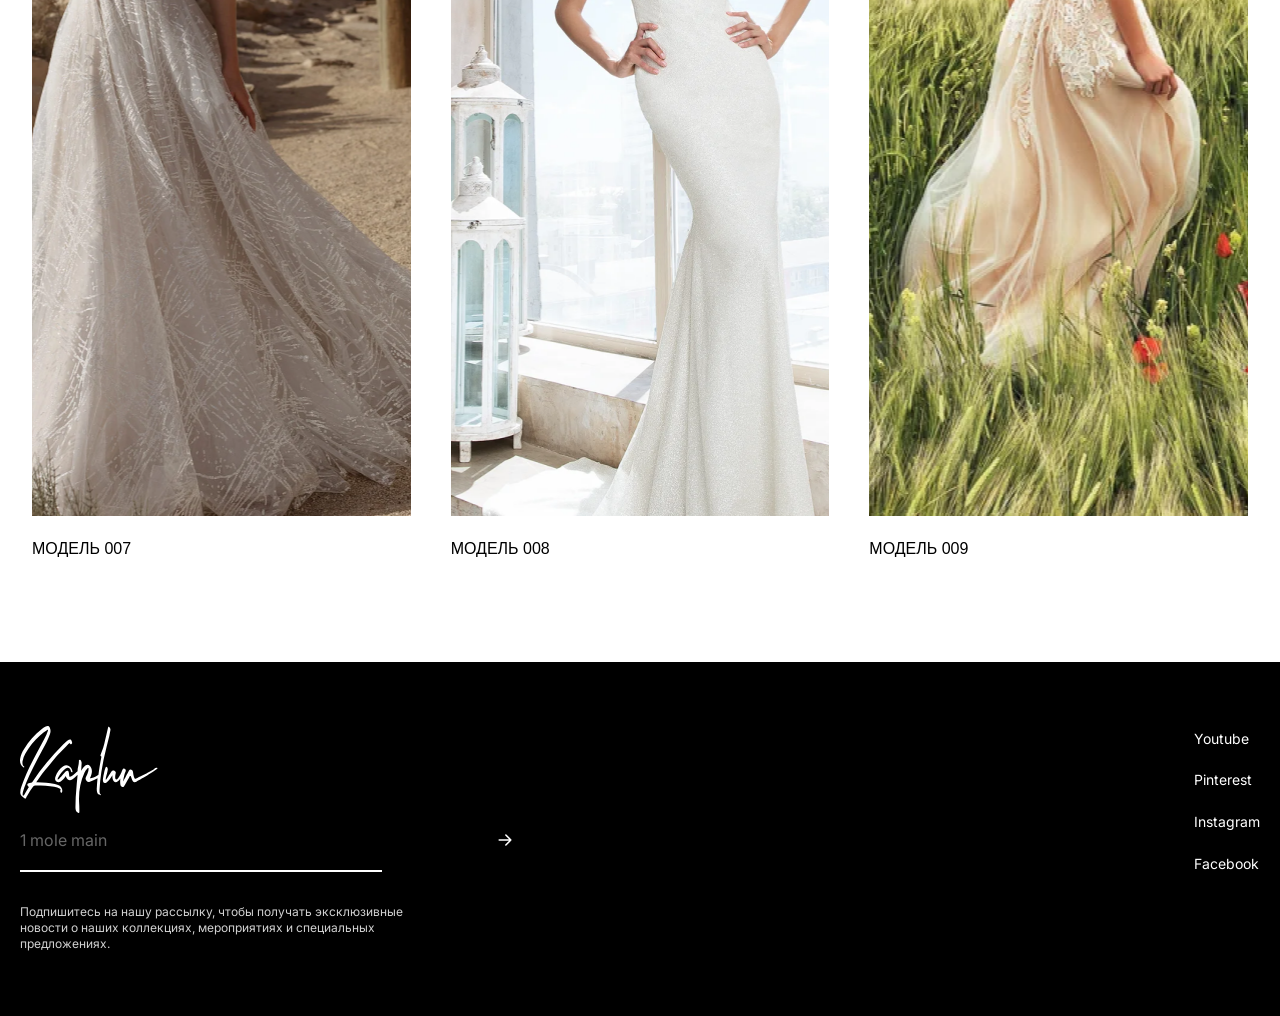
<file: assets/model-page.html>
<!DOCTYPE html>
<html lang="ru">
<head>
    <meta charset="UTF-8">
    <meta name="viewport" content="width=device-width, initial-scale=1.0">
    <title>Свадебные платья - Элегантность и стиль</title>
    <link rel="preconnect" href="https://fonts.googleapis.com">
    <link rel="preconnect" href="https://fonts.gstatic.com" crossorigin>
    <link href="https://fonts.googleapis.com/css2?family=Inter:wght@300;400;500;600;700&family=Alice:wght@400&family=Montserrat:wght@300;400;500;600;700&display=swap" rel="stylesheet">
    <link rel="stylesheet" href="css/style.css">
</head>
<body>
    <header class="header">
        <!-- Топ-бар -->
        <div class="top-bar">
            <div class="container">
                <ul class="top-bar-links">
                    <li><a href="#delivery">Tatiana Kaplun</a></li>
                    <li><a href="#payment">Kookla</a></li>
                    <li><a href="#returns">Marry Mark</a></li>
                    <li><a href="#help">Plus size</a></li>
                </ul>
            </div>
        </div>
        
        <!-- Средний блок -->
        <div class="header-middle">
            <div class="container">
                <div class="header-middle-content">
                    <button class="search-btn">Поиск</button>
                    <div class="logo">
                        <svg width="138" height="87" viewBox="0 0 138 87" fill="none" xmlns="http://www.w3.org/2000/svg">
                            <path fill-rule="evenodd" clip-rule="evenodd" d="M102.818 60.9736H102.455C100.909 60.6057 100.182 59.0423 100.182 56.3753V55.3636C100.182 54.352 100.273 53.3404 100.364 52.4207C98.6364 54.9038 97.0909 56.1913 95.7273 56.1913C95 56.1913 94.4546 55.9154 94 55.4556C92.9091 54.352 92.3636 52.6047 92.3636 50.2135C92.3636 49.8457 92.3636 49.5698 92.3636 49.2939L92.0909 49.6617C89 54.5359 86.6364 57.019 84.8182 57.019C83.5455 56.9271 82.9091 55.8235 82.9091 53.8922C82.9091 53.4323 82.9091 52.8806 83 52.4207C84.3636 44.6036 85.4546 40.6491 86.2727 40.6491C86.6364 40.6491 86.9091 40.833 87.1818 41.2009C87.5455 41.7526 87.8182 42.4884 87.8182 43.2241C87.8182 43.9598 87.3636 46.167 86.3636 49.8457C85.9091 51.2252 85.7273 52.4207 85.7273 53.3404C85.7273 53.6163 85.8182 53.8002 85.9091 53.8002C86.1818 53.8002 87.2727 52.1448 89.2727 48.834C89.4545 48.5581 89.5454 48.4662 89.5454 48.4662L91.4545 45.4313C91.9091 44.8795 92.4546 44.6036 93.0909 44.6036C93.7273 44.6036 94.2727 44.6956 94.7273 44.9715C95.4545 45.3393 95.8182 45.7992 95.8182 46.5349C95.8182 46.7188 95.8182 46.9947 95.7273 47.1786C95.3636 48.4662 95.1818 49.6617 95.1818 50.8573C95.1818 51.1332 95.1818 51.593 95.2727 52.2368C95.2727 52.7886 95.6364 53.2484 96.2727 53.5243C97.2727 53.5243 98.7273 51.777 100.545 48.1903C100.909 47.5465 101.091 47.1786 101.273 46.8108C101.636 45.6152 102 44.6036 102.455 43.6839C102.909 42.8562 103.364 42.4884 103.727 42.3964C104.091 42.3964 104.455 42.5803 104.818 42.8562C105.455 43.408 105.818 43.9598 105.818 44.5116C105.818 44.9715 105.636 45.5233 105.273 46.259C104.727 47.3626 104.182 49.5698 103.455 52.9725C103.364 53.8922 103.364 54.7199 103.273 55.4556C103.364 55.0877 103.636 54.7199 103.909 54.1681C104.182 53.6163 104.818 52.5127 105.727 50.8573C107.091 48.0983 108.273 46.0751 109 44.6036C109.455 43.7759 110 43.408 110.545 43.408C111.091 43.408 111.545 43.592 111.909 44.0518C112.727 44.6956 113.091 45.7992 113.182 47.3626C113.455 49.4778 113.909 51.1332 114.545 52.1448C114.818 52.5127 115.091 52.6966 115.455 52.6966H115.727C117.273 51.593 132.364 44.9715 134.636 42.3964C135 42.0285 135.545 41.8446 136.364 41.7526C136.636 41.7526 136.909 41.8446 137.091 41.9366C137.273 42.0285 137.455 42.2125 137.636 42.3964C137.727 42.5803 138 41.2008 138 41.3848C138 41.5687 137.909 41.8446 137.818 42.0285C135.182 45.3393 119.182 53.9841 116.818 55.4556C115.909 56.0074 115.182 56.2833 114.545 56.2833C113.364 56.2833 112.273 54.8118 111.364 51.777C111.182 51.3171 111 50.8573 110.818 50.3055C110.727 50.0296 110.545 49.9376 110.273 49.9376C110 49.9376 109.818 50.0296 109.727 50.3055C109.727 50.3055 109.636 50.3055 109.636 50.3975C109.636 50.4894 109.091 51.4091 108.091 53.2484C106.545 56.1913 105.273 58.3066 104.545 59.4101C104 60.5137 103.455 60.9736 102.818 60.9736ZM80.9091 69.2505L81.0909 69.0666C81.0909 69.0666 81 68.9746 81 68.7907C81 68.6987 80.9091 68.5148 80.7273 68.4228C80.1818 68.055 79.9091 67.5951 79.7273 67.0433C79.6364 66.4915 79.5454 66.0317 79.5454 65.5719C79.5454 65.1121 79.5454 64.7442 79.5454 64.4683V63.6406C79.8182 57.7548 80.4545 51.8689 81.3636 46.0751C82.6364 37.6142 84.3636 29.2452 86.5454 20.9683L88 15.3584C89 11.5877 89.8182 7.81712 90.4545 4.04651V3.40275C90.4545 2.66702 90.1818 2.02326 89.6364 1.47146C89.3636 1.01163 89.0909 0.735729 88.8182 0.735729C88.5454 0.735729 88.2727 0.827695 88.1818 1.10359L86 10.3922C85.6364 11.6797 85.3636 12.9672 85.0909 14.2548C84.6364 16.8298 83.9091 19.3129 83.1818 21.796C81.3636 26.7622 80.4545 29.2452 80.4545 29.4292C80.4545 29.797 80.6364 30.0729 81 30.2569C81.1818 30.3488 81.3636 30.5328 81.3636 30.7167V30.9006C80.0909 37.3383 79.0909 43.3161 78.4545 48.7421C77.4545 49.8457 74.9091 51.0412 70.7273 52.3288C70.6364 52.3288 70.4545 52.3288 70.2727 52.3288C70.0909 52.3288 70 52.2368 70 52.1448C70 52.0529 70 51.8689 70.0909 51.8689C70.0909 51.777 70.1818 51.777 70.1818 51.777C71.3636 49.2019 71.9091 46.9947 71.9091 45.1554C71.9091 43.3161 71.2727 41.5687 70 40.0053C69.2727 39.0856 68.4545 38.6258 67.5455 38.6258C67 38.6258 66.3636 38.8097 65.7273 39.2696C64.2727 40.2812 63.0909 41.4767 62.2727 43.0402L61.3636 44.6036L61.1818 44.5116C61.3636 41.3848 61.5455 38.8097 61.6364 36.8784C61.6364 36.3266 61.4545 35.6829 61.0909 34.9471C60.7273 34.1194 60.3636 33.6596 59.9091 33.6596C59.3636 33.6596 59.0909 33.8436 59 34.1194C58.9091 34.4873 58.9091 34.7632 58.9091 35.1311C58.8182 37.0624 58.6364 38.9017 58.1818 40.5571C57.8182 42.1205 57.5455 43.6839 57.5455 45.3393C57.3636 45.4313 57.1818 45.5233 57 45.7072C56.4545 46.167 56 46.5349 55.8182 46.8108C55.2727 47.4545 54 48.4662 51.8182 50.0296C51.0909 50.5814 50.5455 50.8573 50 50.8573C49.8182 50.8573 49.6364 50.8573 49.5455 50.7653C49.3636 50.5814 49.1818 49.8457 49.0909 48.5581C49.0909 48.1903 49 47.5465 48.8182 46.4429C48.6364 45.4313 48.2727 44.8795 47.8182 44.7875H47.4545C46.7273 44.7875 46.1818 45.0634 45.6364 45.6152C42 49.7537 39.8182 52.1448 39.2727 52.6966C38.7273 53.2484 38.2727 53.5243 38 53.5243C37.7273 53.5243 37.6364 53.4324 37.6364 53.1565C37.6364 52.7886 38 52.0529 38.6364 50.8573C39.4545 49.4778 40.4545 48.0063 41.7273 46.351C43 44.6956 44.2727 43.408 45.6364 42.4884C45.7273 42.3964 45.9091 42.3044 46.1818 42.2125C46.8182 42.0285 47.4545 41.8446 47.9091 41.8446C49.2727 41.8446 50.1818 42.7643 50.7273 44.5116C50.7273 45.3393 51 45.8911 51.6364 46.167C51.8182 46.259 52 46.351 52.0909 46.351C52.3636 46.351 52.4545 46.167 52.4545 45.8911V45.6152C52.0909 43.1321 50.9091 41.2928 48.8182 40.0973C48 39.6374 47.0909 39.3615 46.2727 39.3615C45.2727 39.3615 44.2727 39.7294 43.2727 40.3732C39.5455 42.9482 37 46.4429 35.4545 50.7653C35.1818 51.5011 35.0909 52.2368 35.0909 52.7886C35.0909 54.1681 35.7273 55.1797 36.9091 55.8235C37.3636 56.0994 37.8182 56.1913 38.2727 56.1913C39.1818 56.1913 40 55.9154 40.7273 55.4556C42.8182 53.9841 44.5455 52.2368 45.8182 50.0296C45.9091 50.3055 46 50.5814 46 50.7653C46 50.9493 46.0909 51.1332 46.1818 51.3171C47.1818 53.3404 48.3636 54.352 49.8182 54.352C51.3636 54.352 53.4545 52.9725 56.0909 50.3055C56.6364 49.7537 57.0909 49.2019 57.5455 48.834C57.5455 50.0296 57.4545 51.2252 57.2727 52.5127C57.0909 54.26 56.8182 56.9271 56.5455 60.4218C55.8182 67.5032 55.4545 74.4926 55.4545 81.2061C55.4545 82.3097 55.5455 83.2294 55.8182 84.149C56.1818 85.2526 56.9091 86.1723 58.0909 86.7241C58.3636 86.908 58.6364 87 58.8182 87H59C59.2727 86.8161 59.3636 86.5402 59.3636 86.0803V83.3214C59.3636 81.482 59.2727 79.6427 59.1818 77.8034C59.0909 76.056 59 74.3087 59 72.6533C59 63.2727 60.8182 54.6279 64.4546 46.7188C65.0909 45.1554 66.0909 43.6839 67.3636 42.3964C67.6364 42.0285 67.9091 41.9366 68.0909 41.9366C68.4546 41.9366 68.6364 42.1205 68.6364 42.5803C68.6364 44.2357 68.2727 45.9831 67.4545 47.6385L66.9091 48.926C66 50.8573 65.5455 52.0529 65.5455 52.6047C65.5455 53.3404 65.8182 54.0761 66.4546 54.8118C67.0909 55.6395 67.9091 56.0074 68.7273 56.0074L69.1818 55.9154C72.1818 55.0877 74.9091 53.8922 77.5455 52.3288C77.1818 55.6395 77 58.7664 76.8182 61.7093L76.7273 62.7209C76.7273 65.5719 77.2727 67.3192 78.3636 68.1469C79.5454 68.5148 80.1818 68.8827 80.9091 69.2505ZM5.18182 72.5613H5.09091L4.81818 72.4694C1.81818 70.9059 0.27273 68.9746 0.27273 66.8594C0.27273 64.4683 0.727275 62.1691 1.63637 60.0539C4.18182 52.5127 8.09091 43.592 13.3636 33.4757C15.5455 29.3372 17.7273 25.1068 20 21.0603L24.5455 12.4154C25.9091 9.93235 27 7.44926 27.9091 4.78224C27.9091 4.69027 27.9091 4.59831 28 4.50634C28.0909 4.32241 28.0909 4.23044 28.0909 4.04651C28.0909 3.95455 28 3.86258 27.9091 3.77061C27.8182 3.77061 27.5455 3.86258 27.2727 4.04651C24.6364 5.60994 22.2727 7.44926 20 9.47252C14.1818 14.6226 9.36364 20.5085 5.54546 27.314C4.09091 29.797 3.09091 32.4641 2.54546 35.315C2.45455 35.8668 2.45455 36.3266 2.45455 36.7865C2.45455 38.6258 2.9091 39.8214 3.81819 40.2812C4.18182 40.4651 4.27273 40.6491 4.27273 40.9249C4.27273 41.0169 4.27273 41.1089 4.09091 41.2928C4 41.3848 3.9091 41.4767 3.72728 41.4767C3.54546 41.4767 3.27273 41.3848 3 41.1089C1 39.4535 0 37.3383 0 34.5793C0 33.9355 0.0909133 33.1998 0.181822 32.4641C0.818186 28.9693 2.18182 25.6586 4.27273 22.7156C8.81819 15.1744 14.6364 8.73679 21.5455 3.31078C24.2727 1.10359 26.3636 0 27.6364 0C28.4545 0 29.1818 0.459831 29.6364 1.28753C30.2727 2.57505 30.5455 3.77061 30.5455 5.05814C30.5455 6.16173 30.2727 7.26533 29.8182 8.46089C27.9091 13.519 25.5455 18.3013 22.9091 22.9915C15.7273 35.9588 10.1818 47.1786 6.18182 56.6512C4.81818 59.686 3.72728 62.9049 2.9091 66.1237C2.72728 67.3192 2.63636 68.1469 2.63636 68.6987C2.63636 69.3425 2.90909 69.6184 3.54546 69.6184C3.81818 69.6184 4.09091 69.4345 4.18182 69.0666C5.54546 66.5835 7 64.1004 8.54546 61.6173C8.72727 61.4334 8.81819 61.2495 8.81819 61.1575C8.81819 60.9736 8.63637 60.7896 8.27273 60.6057C7.9091 60.4218 7.63637 59.778 7.36364 58.8584L7.27273 58.6744C7.27273 58.2146 7.54546 57.8467 8.09091 57.5708C9 57.019 9.9091 56.7431 11 56.7431C11.6364 56.5592 12.1818 56.1913 12.5455 55.6395C21.4545 42.3964 31.5455 30.1649 42.9091 18.8531C46.3636 15.3583 48.7273 13.611 50.0909 13.611C50.7273 13.611 51.2727 13.9789 51.5455 14.8066C51.9091 15.8182 52.1818 16.5539 52.1818 16.9218C52.1818 17.3816 51.9091 17.7495 51.4545 18.0254C51.2727 18.1173 51.0909 18.2093 50.9091 18.2093C50.6364 18.2093 50.3636 18.0254 50.0909 17.6575C49.9091 17.3816 49.7273 17.2896 49.5455 17.2896C49.0909 17.2896 48.5455 17.8414 47.7273 18.7611C47.3636 19.129 47 19.5888 46.5455 19.9567C44.0909 22.4397 41.6364 24.9228 39.1818 27.4059C38.9091 27.6818 38.7273 27.8658 38.4545 28.1417C36.1818 30.6247 30.7273 37.1543 22.1818 47.7304C20.2727 50.3055 18.4545 52.8806 16.7273 55.5476C16.7273 55.6395 16.6364 55.6395 16.6364 55.6395C16.5455 55.9154 16.4545 56.0994 16.4545 56.0994C16.4545 56.2833 16.6364 56.3753 16.8182 56.3753L17.1818 56.2833C23.3636 56.3753 29.1818 57.019 34.8182 58.1226C38.5455 58.7664 40.8182 60.2378 41.8182 62.445C42.0909 63.1808 42.2727 63.9165 42.2727 64.5603C42.2727 64.7442 42.2727 65.0201 42.2727 65.204C42.0909 66.3076 41.7273 66.7674 41.1818 66.7674C40.8182 66.7674 40.6364 66.4915 40.5455 66.0317C40.5455 65.8478 40.4545 65.6639 40.3636 65.4799C40.2727 65.296 40.2727 65.1121 40.2727 65.0201C40.2727 64.7442 40.3636 64.5603 40.4545 64.2844C40.6364 64.0085 40.6364 63.8245 40.6364 63.6406C40.6364 63.2727 40.4545 62.9968 40 62.7209C38.3636 61.8932 36.3636 61.2495 34.1818 60.7896C29 59.87 22.7273 59.4101 15.3636 59.4101C14.4545 59.4101 13.7273 59.778 13.1818 60.5137C11.0909 63.3647 9.18182 66.3076 7.36364 69.4345C7.09091 69.9863 6.72727 70.5381 6.36364 70.9979C6.27273 71.2738 6.18182 71.5497 6.18182 71.9176C6 72.2854 5.72728 72.5613 5.18182 72.5613Z" fill="white" />
                          </svg>
                    </div>
                    <button class="login-btn">Логин</button>
                </div>
            </div>
        </div>
        
        <!-- Навигация -->
        <nav class="nav">
            <div class="container">
                <ul class="nav-menu">
                    <li><a href="#home">Главная</a></li>
                    <li><a href="#designer">Дизайнер</a></li>
                    <li>
                        <a href="#collections">Коллекции</a>
                        <div class="dropdown">
                            <a href="#spring">Весна 2024</a>
                            <a href="#summer">Лето 2024</a>
                            <a href="#autumn">Осень 2024</a>
                            <a href="#winter">Зима 2024</a>
                        </div>
                    </li>
                    <li><a href="#where-buy">Где купить</a></li>
                    <li><a href="#distributors">Дистрибьюторы</a></li>
                    <li><a href="#contacts">Контакты</a></li>
                </ul>
                <div class="burger-menu">
                    <span></span>
                    <span></span>
                    <span></span>
                </div>
            </div>
        </nav>
    </header>

    <main>
        <!-- Заголовок страницы модели -->
        <section class="model-header">
            <div class="container">
                <h1 class="model-title">Secret Garden</h1>
                <p class="model-description">
                    Наша коллекция свадебных платьев создана для самых важных моментов вашей жизни. Каждое платье — это гармония элегантности, роскоши и неповторимого стиля. Мы предлагаем модели с изысканными кружевами, струящимися шелками и объемными юбками, которые подчеркнут вашу женственность. Современные силуэты и классические фасоны позволят найти идеальный вариант для любого образа. Дорогие ткани и ручная отделка делают каждое платье настоящим произведением искусства. Позвольте себе сиять в день, который запомнится на всю жизнь!
                </p>
            </div>
        </section>

        <!-- Фильтры -->
        <section class="model-filters">
            <div class="container">
                <div class="filters-wrapper">
                    <div class="filter-item">
                        <select class="filter-select">
                            <option value="">Силуэт</option>
                            <option value="a-line">А-силуэт</option>
                            <option value="mermaid">Русалка</option>
                            <option value="ball-gown">Пышное</option>
                            <option value="straight">Прямое</option>
                        </select>
                    </div>
                    <div class="filter-item">
                        <select class="filter-select">
                            <option value="">Вырез</option>
                            <option value="v-neck">V-образный</option>
                            <option value="round">Круглый</option>
                            <option value="heart">Сердце</option>
                            <option value="boat">Лодочка</option>
                        </select>
                    </div>
                    <div class="filter-item">
                        <select class="filter-select">
                            <option value="">Ткань</option>
                            <option value="silk">Шелк</option>
                            <option value="lace">Кружево</option>
                            <option value="satin">Атлас</option>
                            <option value="chiffon">Шифон</option>
                        </select>
                    </div>
                    <div class="filter-item">
                        <select class="filter-select">
                            <option value="">Цвет</option>
                            <option value="white">Белый</option>
                            <option value="ivory">Айвори</option>
                            <option value="champagne">Шампань</option>
                            <option value="blush">Пудровый</option>
                        </select>
                    </div>
                </div>
            </div>
        </section>

        <!-- Карточки моделей -->
        <section class="model-cards-section">
            <div class="container">
                <div class="model-cards-grid">
                    <!-- Карточка 1 -->
                    <a href="#" class="model-card">
                        <div class="model-card-image" style="background-image: url('images/c1.png');"></div>
                        <h3 class="model-card-name">Модель 001</h3>
                    </a>

                    <!-- Карточка 2 -->
                    <a href="#" class="model-card">
                        <div class="model-card-image" style="background-image: url('images/c2.png');"></div>
                        <h3 class="model-card-name">Модель 002</h3>
                    </a>

                    <!-- Карточка 3 -->
                    <a href="#" class="model-card">
                        <div class="model-card-image" style="background-image: url('images/c3.png');"></div>
                        <h3 class="model-card-name">Модель 003</h3>
                    </a>

                    <!-- Карточка 4 -->
                    <a href="#" class="model-card">
                        <div class="model-card-image" style="background-image: url('images/c4.png');"></div>
                        <h3 class="model-card-name">Модель 004</h3>
                    </a>

                    <!-- Карточка 5 -->
                    <a href="#" class="model-card">
                        <div class="model-card-image" style="background-image: url('images/c5.png');"></div>
                        <h3 class="model-card-name">Модель 005</h3>
                    </a>

                    <!-- Карточка 6 -->
                    <a href="#" class="model-card">
                        <div class="model-card-image" style="background-image: url('images/c6.png');"></div>
                        <h3 class="model-card-name">Модель 006</h3>
                    </a>

                    <!-- Карточка 7 -->
                    <a href="#" class="model-card">
                        <div class="model-card-image" style="background-image: url('images/c7.png');"></div>
                        <h3 class="model-card-name">Модель 007</h3>
                    </a>

                    <!-- Карточка 8 -->
                    <a href="#" class="model-card">
                        <div class="model-card-image" style="background-image: url('images/c8.png');"></div>
                        <h3 class="model-card-name">Модель 008</h3>
                    </a>

                    <!-- Карточка 9 -->
                    <a href="#" class="model-card">
                        <div class="model-card-image" style="background-image: url('images/c9.png');"></div>
                        <h3 class="model-card-name">Модель 009</h3>
                    </a>
                </div>
            </div>
        </section>
    </main>

    <footer class="footer">
        <div class="container">
            <div class="footer-content">
                <!-- Левый блок - форма подписки -->
                <div class="footer-left">
                    <div class="footer-logo">
                        <svg width="138" height="87" viewBox="0 0 138 87" fill="none" xmlns="http://www.w3.org/2000/svg">
                            <path fill-rule="evenodd" clip-rule="evenodd" d="M102.818 60.9736H102.455C100.909 60.6057 100.182 59.0423 100.182 56.3753V55.3636C100.182 54.352 100.273 53.3404 100.364 52.4207C98.6364 54.9038 97.0909 56.1913 95.7273 56.1913C95 56.1913 94.4546 55.9154 94 55.4556C92.9091 54.352 92.3636 52.6047 92.3636 50.2135C92.3636 49.8457 92.3636 49.5698 92.3636 49.2939L92.0909 49.6617C89 54.5359 86.6364 57.019 84.8182 57.019C83.5455 56.9271 82.9091 55.8235 82.9091 53.8922C82.9091 53.4323 82.9091 52.8806 83 52.4207C84.3636 44.6036 85.4546 40.6491 86.2727 40.6491C86.6364 40.6491 86.9091 40.833 87.1818 41.2009C87.5455 41.7526 87.8182 42.4884 87.8182 43.2241C87.8182 43.9598 87.3636 46.167 86.3636 49.8457C85.9091 51.2252 85.7273 52.4207 85.7273 53.3404C85.7273 53.6163 85.8182 53.8002 85.9091 53.8002C86.1818 53.8002 87.2727 52.1448 89.2727 48.834C89.4545 48.5581 89.5454 48.4662 89.5454 48.4662L91.4545 45.4313C91.9091 44.8795 92.4546 44.6036 93.0909 44.6036C93.7273 44.6036 94.2727 44.6956 94.7273 44.9715C95.4545 45.3393 95.8182 45.7992 95.8182 46.5349C95.8182 46.7188 95.8182 46.9947 95.7273 47.1786C95.3636 48.4662 95.1818 49.6617 95.1818 50.8573C95.1818 51.1332 95.1818 51.593 95.2727 52.2368C95.2727 52.7886 95.6364 53.2484 96.2727 53.5243C97.2727 53.5243 98.7273 51.777 100.545 48.1903C100.909 47.5465 101.091 47.1786 101.273 46.8108C101.636 45.6152 102 44.6036 102.455 43.6839C102.909 42.8562 103.364 42.4884 103.727 42.3964C104.091 42.3964 104.455 42.5803 104.818 42.8562C105.455 43.408 105.818 43.9598 105.818 44.5116C105.818 44.9715 105.636 45.5233 105.273 46.259C104.727 47.3626 104.182 49.5698 103.455 52.9725C103.364 53.8922 103.364 54.7199 103.273 55.4556C103.364 55.0877 103.636 54.7199 103.909 54.1681C104.182 53.6163 104.818 52.5127 105.727 50.8573C107.091 48.0983 108.273 46.0751 109 44.6036C109.455 43.7759 110 43.408 110.545 43.408C111.091 43.408 111.545 43.592 111.909 44.0518C112.727 44.6956 113.091 45.7992 113.182 47.3626C113.455 49.4778 113.909 51.1332 114.545 52.1448C114.818 52.5127 115.091 52.6966 115.455 52.6966H115.727C117.273 51.593 132.364 44.9715 134.636 42.3964C135 42.0285 135.545 41.8446 136.364 41.7526C136.636 41.7526 136.909 41.8446 137.091 41.9366C137.273 42.0285 137.455 42.2125 137.636 42.3964C137.727 42.5803 138 41.2008 138 41.3848C138 41.5687 137.909 41.8446 137.818 42.0285C135.182 45.3393 119.182 53.9841 116.818 55.4556C115.909 56.0074 115.182 56.2833 114.545 56.2833C113.364 56.2833 112.273 54.8118 111.364 51.777C111.182 51.3171 111 50.8573 110.818 50.3055C110.727 50.0296 110.545 49.9376 110.273 49.9376C110 49.9376 109.818 50.0296 109.727 50.3055C109.727 50.3055 109.636 50.3055 109.636 50.3975C109.636 50.4894 109.091 51.4091 108.091 53.2484C106.545 56.1913 105.273 58.3066 104.545 59.4101C104 60.5137 103.455 60.9736 102.818 60.9736ZM80.9091 69.2505L81.0909 69.0666C81.0909 69.0666 81 68.9746 81 68.7907C81 68.6987 80.9091 68.5148 80.7273 68.4228C80.1818 68.055 79.9091 67.5951 79.7273 67.0433C79.6364 66.4915 79.5454 66.0317 79.5454 65.5719C79.5454 65.1121 79.5454 64.7442 79.5454 64.4683V63.6406C79.8182 57.7548 80.4545 51.8689 81.3636 46.0751C82.6364 37.6142 84.3636 29.2452 86.5454 20.9683L88 15.3584C89 11.5877 89.8182 7.81712 90.4545 4.04651V3.40275C90.4545 2.66702 90.1818 2.02326 89.6364 1.47146C89.3636 1.01163 89.0909 0.735729 88.8182 0.735729C88.5454 0.735729 88.2727 0.827695 88.1818 1.10359L86 10.3922C85.6364 11.6797 85.3636 12.9672 85.0909 14.2548C84.6364 16.8298 83.9091 19.3129 83.1818 21.796C81.3636 26.7622 80.4545 29.2452 80.4545 29.4292C80.4545 29.797 80.6364 30.0729 81 30.2569C81.1818 30.3488 81.3636 30.5328 81.3636 30.7167V30.9006C80.0909 37.3383 79.0909 43.3161 78.4545 48.7421C77.4545 49.8457 74.9091 51.0412 70.7273 52.3288C70.6364 52.3288 70.4545 52.3288 70.2727 52.3288C70.0909 52.3288 70 52.2368 70 52.1448C70 52.0529 70 51.8689 70.0909 51.8689C70.0909 51.777 70.1818 51.777 70.1818 51.777C71.3636 49.2019 71.9091 46.9947 71.9091 45.1554C71.9091 43.3161 71.2727 41.5687 70 40.0053C69.2727 39.0856 68.4545 38.6258 67.5455 38.6258C67 38.6258 66.3636 38.8097 65.7273 39.2696C64.2727 40.2812 63.0909 41.4767 62.2727 43.0402L61.3636 44.6036L61.1818 44.5116C61.3636 41.3848 61.5455 38.8097 61.6364 36.8784C61.6364 36.3266 61.4545 35.6829 61.0909 34.9471C60.7273 34.1194 60.3636 33.6596 59.9091 33.6596C59.3636 33.6596 59.0909 33.8436 59 34.1194C58.9091 34.4873 58.9091 34.7632 58.9091 35.1311C58.8182 37.0624 58.6364 38.9017 58.1818 40.5571C57.8182 42.1205 57.5455 43.6839 57.5455 45.3393C57.3636 45.4313 57.1818 45.5233 57 45.7072C56.4545 46.167 56 46.5349 55.8182 46.8108C55.2727 47.4545 54 48.4662 51.8182 50.0296C51.0909 50.5814 50.5455 50.8573 50 50.8573C49.8182 50.8573 49.6364 50.8573 49.5455 50.7653C49.3636 50.5814 49.1818 49.8457 49.0909 48.5581C49.0909 48.1903 49 47.5465 48.8182 46.4429C48.6364 45.4313 48.2727 44.8795 47.8182 44.7875H47.4545C46.7273 44.7875 46.1818 45.0634 45.6364 45.6152C42 49.7537 39.8182 52.1448 39.2727 52.6966C38.7273 53.2484 38.2727 53.5243 38 53.5243C37.7273 53.5243 37.6364 53.4324 37.6364 53.1565C37.6364 52.7886 38 52.0529 38.6364 50.8573C39.4545 49.4778 40.4545 48.0063 41.7273 46.351C43 44.6956 44.2727 43.408 45.6364 42.4884C45.7273 42.3964 45.9091 42.3044 46.1818 42.2125C46.8182 42.0285 47.4545 41.8446 47.9091 41.8446C49.2727 41.8446 50.1818 42.7643 50.7273 44.5116C50.7273 45.3393 51 45.8911 51.6364 46.167C51.8182 46.259 52 46.351 52.0909 46.351C52.3636 46.351 52.4545 46.167 52.4545 45.8911V45.6152C52.0909 43.1321 50.9091 41.2928 48.8182 40.0973C48 39.6374 47.0909 39.3615 46.2727 39.3615C45.2727 39.3615 44.2727 39.7294 43.2727 40.3732C39.5455 42.9482 37 46.4429 35.4545 50.7653C35.1818 51.5011 35.0909 52.2368 35.0909 52.7886C35.0909 54.1681 35.7273 55.1797 36.9091 55.8235C37.3636 56.0994 37.8182 56.1913 38.2727 56.1913C39.1818 56.1913 40 55.9154 40.7273 55.4556C42.8182 53.9841 44.5455 52.2368 45.8182 50.0296C45.9091 50.3055 46 50.5814 46 50.7653C46 50.9493 46.0909 51.1332 46.1818 51.3171C47.1818 53.3404 48.3636 54.352 49.8182 54.352C51.3636 54.352 53.4545 52.9725 56.0909 50.3055C56.6364 49.7537 57.0909 49.2019 57.5455 48.834C57.5455 50.0296 57.4545 51.2252 57.2727 52.5127C57.0909 54.26 56.8182 56.9271 56.5455 60.4218C55.8182 67.5032 55.4545 74.4926 55.4545 81.2061C55.4545 82.3097 55.5455 83.2294 55.8182 84.149C56.1818 85.2526 56.9091 86.1723 58.0909 86.7241C58.3636 86.908 58.6364 87 58.8182 87H59C59.2727 86.8161 59.3636 86.5402 59.3636 86.0803V83.3214C59.3636 81.482 59.2727 79.6427 59.1818 77.8034C59.0909 76.056 59 74.3087 59 72.6533C59 63.2727 60.8182 54.6279 64.4546 46.7188C65.0909 45.1554 66.0909 43.6839 67.3636 42.3964C67.6364 42.0285 67.9091 41.9366 68.0909 41.9366C68.4546 41.9366 68.6364 42.1205 68.6364 42.5803C68.6364 44.2357 68.2727 45.9831 67.4545 47.6385L66.9091 48.926C66 50.8573 65.5455 52.0529 65.5455 52.6047C65.5455 53.3404 65.8182 54.0761 66.4546 54.8118C67.0909 55.6395 67.9091 56.0074 68.7273 56.0074L69.1818 55.9154C72.1818 55.0877 74.9091 53.8922 77.5455 52.3288C77.1818 55.6395 77 58.7664 76.8182 61.7093L76.7273 62.7209C76.7273 65.5719 77.2727 67.3192 78.3636 68.1469C79.5454 68.5148 80.1818 68.8827 80.9091 69.2505ZM5.18182 72.5613H5.09091L4.81818 72.4694C1.81818 70.9059 0.27273 68.9746 0.27273 66.8594C0.27273 64.4683 0.727275 62.1691 1.63637 60.0539C4.18182 52.5127 8.09091 43.592 13.3636 33.4757C15.5455 29.3372 17.7273 25.1068 20 21.0603L24.5455 12.4154C25.9091 9.93235 27 7.44926 27.9091 4.78224C27.9091 4.69027 27.9091 4.59831 28 4.50634C28.0909 4.32241 28.0909 4.23044 28.0909 4.04651C28.0909 3.95455 28 3.86258 27.9091 3.77061C27.8182 3.77061 27.5455 3.86258 27.2727 4.04651C24.6364 5.60994 22.2727 7.44926 20 9.47252C14.1818 14.6226 9.36364 20.5085 5.54546 27.314C4.09091 29.797 3.09091 32.4641 2.54546 35.315C2.45455 35.8668 2.45455 36.3266 2.45455 36.7865C2.45455 38.6258 2.9091 39.8214 3.81819 40.2812C4.18182 40.4651 4.27273 40.6491 4.27273 40.9249C4.27273 41.0169 4.27273 41.1089 4.09091 41.2928C4 41.3848 3.9091 41.4767 3.72728 41.4767C3.54546 41.4767 3.27273 41.3848 3 41.1089C1 39.4535 0 37.3383 0 34.5793C0 33.9355 0.0909133 33.1998 0.181822 32.4641C0.818186 28.9693 2.18182 25.6586 4.27273 22.7156C8.81819 15.1744 14.6364 8.73679 21.5455 3.31078C24.2727 1.10359 26.3636 0 27.6364 0C28.4545 0 29.1818 0.459831 29.6364 1.28753C30.2727 2.57505 30.5455 3.77061 30.5455 5.05814C30.5455 6.16173 30.2727 7.26533 29.8182 8.46089C27.9091 13.519 25.5455 18.3013 22.9091 22.9915C15.7273 35.9588 10.1818 47.1786 6.18182 56.6512C4.81818 59.686 3.72728 62.9049 2.9091 66.1237C2.72728 67.3192 2.63636 68.1469 2.63636 68.6987C2.63636 69.3425 2.90909 69.6184 3.54546 69.6184C3.81818 69.6184 4.09091 69.4345 4.18182 69.0666C5.54546 66.5835 7 64.1004 8.54546 61.6173C8.72727 61.4334 8.81819 61.2495 8.81819 61.1575C8.81819 60.9736 8.63637 60.7896 8.27273 60.6057C7.9091 60.4218 7.63637 59.778 7.36364 58.8584L7.27273 58.6744C7.27273 58.2146 7.54546 57.8467 8.09091 57.5708C9 57.019 9.9091 56.7431 11 56.7431C11.6364 56.5592 12.1818 56.1913 12.5455 55.6395C21.4545 42.3964 31.5455 30.1649 42.9091 18.8531C46.3636 15.3583 48.7273 13.611 50.0909 13.611C50.7273 13.611 51.2727 13.9789 51.5455 14.8066C51.9091 15.8182 52.1818 16.5539 52.1818 16.9218C52.1818 17.3816 51.9091 17.7495 51.4545 18.0254C51.2727 18.1173 51.0909 18.2093 50.9091 18.2093C50.6364 18.2093 50.3636 18.0254 50.0909 17.6575C49.9091 17.3816 49.7273 17.2896 49.5455 17.2896C49.0909 17.2896 48.5455 17.8414 47.7273 18.7611C47.3636 19.129 47 19.5888 46.5455 19.9567C44.0909 22.4397 41.6364 24.9228 39.1818 27.4059C38.9091 27.6818 38.7273 27.8658 38.4545 28.1417C36.1818 30.6247 30.7273 37.1543 22.1818 47.7304C20.2727 50.3055 18.4545 52.8806 16.7273 55.5476C16.7273 55.6395 16.6364 55.6395 16.6364 55.6395C16.5455 55.9154 16.4545 56.0994 16.4545 56.0994C16.4545 56.2833 16.6364 56.3753 16.8182 56.3753L17.1818 56.2833C23.3636 56.3753 29.1818 57.019 34.8182 58.1226C38.5455 58.7664 40.8182 60.2378 41.8182 62.445C42.0909 63.1808 42.2727 63.9165 42.2727 64.5603C42.2727 64.7442 42.2727 65.0201 42.2727 65.204C42.0909 66.3076 41.7273 66.7674 41.1818 66.7674C40.8182 66.7674 40.6364 66.4915 40.5455 66.0317C40.5455 65.8478 40.4545 65.6639 40.3636 65.4799C40.2727 65.296 40.2727 65.1121 40.2727 65.0201C40.2727 64.7442 40.3636 64.5603 40.4545 64.2844C40.6364 64.0085 40.6364 63.8245 40.6364 63.6406C40.6364 63.2727 40.4545 62.9968 40 62.7209C38.3636 61.8932 36.3636 61.2495 34.1818 60.7896C29 59.87 22.7273 59.4101 15.3636 59.4101C14.4545 59.4101 13.7273 59.778 13.1818 60.5137C11.0909 63.3647 9.18182 66.3076 7.36364 69.4345C7.09091 69.9863 6.72727 70.5381 6.36364 70.9979C6.27273 71.2738 6.18182 71.5497 6.18182 71.9176C6 72.2854 5.72728 72.5613 5.18182 72.5613Z" fill="white" />
                          </svg>
                    </div>
                    <form class="newsletter-form">
                        <div class="form-group">
                            <input type="email" placeholder="1 mole main" class="email-input">
                            <button type="submit" class="submit-btn">
                                <svg width="20" height="20" viewBox="0 0 20 20" fill="none" xmlns="http://www.w3.org/2000/svg">
                                    <path d="M4.16667 10H15.8333M15.8333 10L10.8333 5M15.8333 10L10.8333 15" stroke="white" stroke-width="1.5" stroke-linecap="round" stroke-linejoin="round"/>
                                </svg>
                            </button>
                        </div>
                        <div class="form-border"></div>
                    </form>
                    <p class="newsletter-text">Подпишитесь на нашу рассылку, чтобы получать эксклюзивные новости о наших коллекциях, мероприятиях и специальных предложениях.</p>
                </div>
                
                <!-- Правый блок - социальные сети -->
                <div class="footer-right">
                    <ul class="social-links">
                        <li><a href="#">Youtube</a></li>
                        <li><a href="#">Pinterest</a></li>
                        <li><a href="#">Instagram</a></li>
                        <li><a href="#">Facebook</a></li>
                    </ul>
                </div>
            </div>
        </div>
    </footer>

    <script src="js/script.js"></script>
</body>
</html>
</file>
<file: assets/css/style.css>
/* CSS переменные */
:root {
  --font-family: "Inter", sans-serif;
  --second-family: "Georgia", sans-serif;
  --third-family: "Alice", sans-serif;
  --font3: "Montserrat", sans-serif;
  
  /* Цветовая палитра */
  --primary-color: #262626;
  --secondary-color: #f8f8f8;
  --accent-color: #8b7355;
  --text-color: #333333;
  --text-light: #666666;
  --white: #ffffff;
  --black: #000000;
  
  /* Размеры */
  --max-width: 1280px;
  --container-padding: 20px;
  --border-radius: 8px;
  --transition: all 0.3s ease;
}

/* Сброс стилей */
* {
  margin: 0;
  padding: 0;
  box-sizing: border-box;
}

body {
  font-family: var(--font-family);
  line-height: 1.6;
  color: var(--text-color);
  background-color: var(--white);
}

/* Контейнер */
.container {
  max-width: var(--max-width);
  margin: 0 auto;
  padding: 0 var(--container-padding);
}

/* Заголовки */
h1, h2, h3, h4, h5, h6 {
  font-family: var(--third-family);
  font-weight: 400;
  line-height: 1.2;
  margin-bottom: 1rem;
}

h1 {
  font-size: 2.5rem;
}

h2 {
  font-size: 2rem;
}

h3 {
  font-size: 1.5rem;
}

/* Ссылки */
a {
  text-decoration: none;
  color: inherit;
  transition: var(--transition);
}

/* Кнопки */
.btn {
  display: inline-block;
  padding: 12px 30px;
  border: none;
  border-radius: var(--border-radius);
  font-family: var(--font3);
  font-size: 1rem;
  font-weight: 500;
  text-align: center;
  cursor: pointer;
  transition: var(--transition);
  text-decoration: none;
}

.btn-primary {
  box-shadow: 0 25px 50px -12px rgba(0, 0, 0, 0.25);
  background: #262626;
  border: 1px solid #262626;
  font-family: var(--second-family);
  font-style: italic;
  font-weight: 400;
  font-size: 12px;
  line-height: 166%;
  letter-spacing: 0.03em;
  text-transform: uppercase;
  text-align: center;
  color: #fff;
  border-radius: 0;
}

.btn-primary:hover {
  opacity: 0.8;
  transform: translateY(-2px);
}

/* Заголовки секций */
.section-title {
  text-align: center;
  font-size: 2.5rem;
  margin-bottom: 3rem;
  color: var(--text-color);
}

/* Хедер */
.header {
  background: #181818;
  /*position: fixed;*/
  top: 0;
  left: 0;
  right: 0;
  z-index: 1000;
}

/* Топ-бар */
.top-bar {
  padding: 20px 0;
  border-bottom: 1px solid #333;
}

.top-bar-links {
  display: flex;
  justify-content: center;
  gap: 3rem;
  list-style: none;
}

.top-bar-links a {
  font-family: var(--font-family);
  font-weight: 400;
  font-size: 12px;
  line-height: 133%;
  text-transform: uppercase;
  color: #fff;
  transition: var(--transition);
}

.top-bar-links a:hover {
  color: var(--primary-color);
}

/* Средний блок хедера */
.header-middle {
  padding: 20px 0;
  border-bottom: 1px solid #333;
}

.header-middle-content {
  display: flex;
  justify-content: space-between;
  align-items: center;
}

.search-btn, .login-btn {
  font-family: var(--font-family);
  font-weight: 400;
  font-size: 12px;
  line-height: 133%;
  text-transform: uppercase;
  color: #fff;
  background: none;
  border: none;
  cursor: pointer;
  transition: var(--transition);
}

.header-right {
  display: flex;
  align-items: center;
  gap: 12px;
}

.header-lang {
  display: flex;
  align-items: center;
  gap: 2px;
}
.header-lang-btn {
  font-size: 12px;
  text-transform: uppercase;
  color: rgba(255,255,255,0.7);
  background: none;
  border: none;
  padding: 4px 6px;
  cursor: pointer;
  font-family: var(--font-family);
  text-decoration: none;
  transition: color 0.2s ease;
}
.header-lang-btn:hover {
  color: #fff;
}
.header-lang-btn.is-active {
  color: #fff;
  font-weight: 600;
}
.header-lang span.header-lang-btn {
  cursor: default;
}

.header-lang-sep {
  color: rgba(255,255,255,0.5);
  font-size: 12px;
  pointer-events: none;
}

.login-btns {
  display: flex;
  flex-direction: column;
  gap: 5px;
}

.search-btn:hover, .login-btn:hover {
  text-decoration: #ffffff;
}

.logo h1 {
  font-family: var(--third-family);
  color: #fff;
  font-size: 2rem;
  margin: 0;
  text-transform: uppercase;
}

/* Навигация */
.nav {
  padding: 20px 0;
}

.nav-menu {
  display: flex;
  justify-content: center;
  list-style: none;
  gap: 3rem;
}

.nav-menu a {
  font-family: var(--font-family);
  font-weight: 400;
  font-size: 12px;
  line-height: 133%;
  text-transform: uppercase;
  color: #fff;
  transition: var(--transition);
  padding-bottom: 5px;
  border-bottom: 2px solid transparent;
}

.nav-menu a:hover {
  border-bottom-color: #ffffff;
}

.nav-menu a:visited {
  color: #ffffff;
}

/* Выпадающее меню */
.nav-menu li {
  position: relative;
}

.nav-menu .sub-menu {
  position: absolute;
  top: 100%;
  left: 0;
  background: #181818;
  min-width: 200px;
  opacity: 0;
  visibility: hidden;
  transform: translateY(-10px);
  transition: var(--transition);
  border: 1px solid #333;
  z-index: 2;
  list-style: none;
  padding: 0;
  margin: 0;
}

.nav-menu li:hover > .sub-menu {
  opacity: 1;
  visibility: visible;
  transform: translateY(0);
}

.nav-menu .sub-menu li {
  display: block;
  width: 100%;
}

.nav-menu .sub-menu a {
  display: block;
  padding: 15px 20px;
  border-bottom: 1px solid #333;
  white-space: nowrap;
}

.nav-menu .sub-menu li:last-child a {
  border-bottom: none;
}

.burger-menu {
  display: none;
  flex-direction: column;
  cursor: pointer;
  gap: 4px;
}

.burger-menu span {
  width: 25px;
  height: 3px;
  background-color: var(--text-color);
  transition: var(--transition);
}

/* Главная секция */
.hero {
    max-height: 909px;
    background-size: cover;
    background-position: center;
    background-repeat: no-repeat;
    position: relative;
    display: flex;
    align-items: flex-end;
    justify-content: center; /* фикс кнопки */
    overflow: hidden;
}

/* Затемнение */
.hero::before {
    content: '';
    position: absolute;
    top: 0;
    left: 0;
    right: 0;
    bottom: 0;
    background: rgba(0, 0, 0, 0.3);
    z-index: 1;
}

/* Видео фоном (центрируем по всем осям) */
.hero-video {
    position: absolute;
    top: 50%;
    left: 50%;
    width: 100%;
    height: 100%;
    transform: translate(-50%, -50%); /* вот это даёт адаптивность */
    object-fit: cover;
    object-position: center center; /* фикс для WebM */
    z-index: 0;
}

.hero-bg {
    width: 100%;
}

/* Контент */
.hero-content {
    position: absolute;
    z-index: 2;
    text-align: center;
    width: 100%;
    bottom: 60px;
}

.hero-btn {
    background: transparent;
    border: 2px solid #fff;
    font-family: var(--second-family);
    font-style: italic;
    font-weight: 400;
    font-size: 12px;
    line-height: 160%;
    letter-spacing: 0.06em;
    text-transform: uppercase;
    color: #fff;
    padding: 15px 35px;
    cursor: pointer;
    transition: var(--transition);
}

.hero-btn:hover {
    background: #fff;
    color: #000;
}



/* Контентные секции */
.content-section {
  display: flex;
  min-height: 600px;
}

.section-1 {
  background-color: var(--white);
}

.section-2 {
  background-color: var(--secondary-color);
}

.section-3 {
  background-color: var(--white);
}

.section-4 {
  background-color: var(--secondary-color);
}

/* Половинки секций */
.section-half {
  width: 50%;
  display: flex;
  align-items: center;
  justify-content: center;
}

/* Секции с изображениями */
.section-image {
  background-size: cover;
  background-position: center;
  background-repeat: no-repeat;
  position: relative;
  min-height: 1080px;
  display: flex;
  align-items: center;
  justify-content: center;
}

.section-image::before {
  content: '';
  position: absolute;
  top: 0;
  left: 0;
  right: 0;
  bottom: 0;
  background: rgba(0, 0, 0, 0.3);
  z-index: 1;
}

.image-content {
  position: relative;
  z-index: 2;
  text-align: center;
  display: flex;
  flex-direction: column;
  align-items: center;
  gap: 40px;
}

/* Заголовки на картинках */
.image-title {
  font-family: var(--second-family);
  font-weight: 400;
  font-size: 54px;
  line-height: 110%;
  letter-spacing: 0.05em;
  text-transform: uppercase;
  text-align: center;
  color: #fff;
  margin: 0;
}

/* Кнопки на картинках */
.image-btn {
  background: transparent;
  border: 2px solid #fff;
  font-family: var(--second-family);
  font-style: italic;
  font-weight: 400;
  font-size: 12px;
  line-height: 160%;
  letter-spacing: 0.06em;
  text-transform: uppercase;
  color: #fff;
  padding: 15px 35px;
  cursor: pointer;
  transition: var(--transition);
}

.image-btn:hover {
  background: #fff;
  color: #000;
}

/* Текстовые секции */
.section-text {
  padding: 60px;
  display: flex;
  align-items: center;
  justify-content: center;
}

.text-content {
  text-align: center;
  max-width: 500px;
}

/* Заголовки в текстовых секциях */
.text-title {
  font-family: var(--third-family);
  font-weight: 400;
  font-size: 44px;
  text-transform: uppercase;
  text-align: center;
  color: #141313;
  margin-bottom: 2rem;
  line-height: 1.1;
}

/* Параграфы удалены из текстовых секций */

/* Секция О нас */
.about-section {
  margin-top: 60px;
  min-height: 680px;
  background-size: cover;
  background-position: center;
  background-repeat: no-repeat;
  position: relative;
  display: flex;
  align-items: center;
  justify-content: center;
}

.about-section::before {
  content: '';
  position: absolute;
  top: 0;
  left: 0;
  right: 0;
  bottom: 0;
  background: rgba(0, 0, 0, 0.3);
  z-index: 1;
}

.about-section-video {
  overflow: hidden;
  position: relative;
}

.about-section-video::before {
  background: rgba(0, 0, 0, 0.2);
  z-index: 1;
}

.about-section-video video {
  position: absolute;
  top: 0;
  left: 0;
  width: 100%;
  height: 100%;
  object-fit: cover;
  z-index: 0;
  display: block;
  background: #000;
}

.about-video-play-btn {
  position: absolute;
  top: 50%;
  left: 50%;
  transform: translate(-50%, -50%);
  background: transparent;
  border: none;
  cursor: pointer;
  z-index: 1000;
  padding: 0;
  transition: opacity 0.3s ease, transform 0.3s ease;
  opacity: 1;
}

.about-video-play-btn:hover {
  transform: translate(-50%, -50%) scale(1.1);
}

.about-video-play-btn.playing {
  opacity: 0.3;
  pointer-events: auto;
}

.about-video-play-btn svg {
  display: block;
  filter: drop-shadow(0 2px 8px rgba(0, 0, 0, 0.3));
}

.about-video-play-btn:hover svg circle {
  fill: rgba(255, 255, 255, 1);
}

.about-content {
  position: relative;
  z-index: 2;
  text-align: center;
}

/* В видео-секции отключаем кликабельность контента поверх видео (стрелка) */
.about-section-video .about-content {
  pointer-events: none;
}

.about-title {
  font-family: var(--second-family);
  font-weight: 400;
  font-size: 54px;
  line-height: 110%;
  letter-spacing: 0.05em;
  text-transform: uppercase;
  text-align: center;
  color: #fff;
  margin: 0;
}

/* Секция Новости */
.news-section {
  padding: 100px 0;
  background-color: var(--white);
}

.news-content {
  display: grid;
  grid-template-columns: 157px 1fr;
  gap: 80px;
  align-items: start;
}

/* Левый блок (сайдбар) */
.news-sidebar {
  padding-right: 40px;
}

.sidebar-title {
  font-family: var(--font-family);
  font-weight: 700;
  font-size: 14px;
  line-height: 143%;
  text-transform: uppercase;
  color: #000;
  margin-bottom: 1rem;
}

.sidebar-text {
  font-family: var(--second-family);
  font-weight: 400;
  font-size: 10px;
  line-height: 150%;
  color: #000;
  margin: 0;
}

/* Основной блок новостей */
.news-title {
  font-family: var(--third-family);
  font-weight: 400;
  font-size: 36px;
  color: #000;
  margin-bottom: 2rem;
  line-height: 1.2;
}

p.news-title {
  font-weight: 400;
  font-size: 32px;
  color: #000;
}

.news-paragraph {
  font-family: var(--font-family);
  font-weight: 400;
  font-size: 14px;
  line-height: 143%;
  letter-spacing: -0.03em;
  color: #000;
  margin-bottom: 1.5rem;
}

.news-list {
  list-style: none;
  padding: 0;
  margin: 0 0 2rem 0;
  display: grid;
  grid-template-columns: 1fr 1fr;
  gap: 20px 40px;
}

.news-list li {
  font-family: var(--font-family);
  font-weight: 400;
  font-size: 14px;
  line-height: 143%;
  letter-spacing: -0.03em;
  color: #000;
}

.news-btn {
  background: transparent;
  border: none;
  font-family: var(--second-family);
  font-style: italic;
  font-weight: 400;
  font-size: 20px;
  line-height: 155%;
  letter-spacing: 0.06em;
  text-transform: uppercase;
  text-align: center;
  color: #000;
  cursor: pointer;
  display: flex;
  align-items: center;
  gap: 15px;
  padding: 0;
  margin-top: 2rem;
  transition: var(--transition);
}

.news-btn:hover {
  opacity: 0.7;
}

.news-btn svg {
  width: 94px;
  height: 8px;
  transition: var(--transition);
}

.news-btn:hover svg {
  transform: translateX(5px);
}

/* Секция Trunk Show */
.trunk-show-section {
  padding: 100px 0;
  background-color: var(--secondary-color);
}

.trunk-show-title {
  font-family: var(--third-family);
  font-weight: 400;
  font-size: 64px;
  text-transform: uppercase;
  text-align: center;
  color: #141313;
  margin-bottom: 4rem;
  line-height: 1.1;
}

.trunk-show-cards {
  display: flex;
  justify-content: center;
  align-items: center;
  gap: 20px;
  margin-bottom: 4rem;
}

/* Обертки карточек */
.trunk-card-wrapper {
  display: flex;
  flex-direction: column;
  align-items: center;
}

/* Размеры оберток */
.trunk-card-left {
  width: 353px;
}

.trunk-card-center {
  width: 492px;
}

.trunk-card-right {
  width: 348px;
}

/* Карточки (только изображения) */
.trunk-card {
  background-size: cover;
  background-position: center;
  background-repeat: no-repeat;
  border-radius: var(--border-radius);
  width: 100%;
  margin: 10px 0;
}

.trunk-card-left .trunk-card {
  height: 482px;
}

.trunk-card-center .trunk-card {
  height: 672px;
}

.trunk-card-right .trunk-card {
  height: 476px;
}

/* Дата над карточкой */
.card-date {
  display: flex;
  justify-content: space-between;
  align-items: flex-start;
  width: 100%;
}

.date-number {
  font-family: var(--font-family);
  font-weight: 700;
  font-size: 16px;
  color: #000;
}

.date-month {
  font-family: var(--font-family);
  font-weight: 400;
  font-size: 16px;
  color: #000;
  text-transform: uppercase;
}

/* Название под карточкой */
.card-title {
  text-align: center;
  font-family: var(--font-family);
  font-weight: 400;
  font-size: 16px;
  color: #000;
  text-transform: uppercase;
}

/* Кнопка показать больше */
.trunk-show-btn {
  background: transparent;
  border: none;
  font-family: var(--second-family);
  font-style: italic;
  font-weight: 400;
  font-size: 20px;
  line-height: 155%;
  letter-spacing: 0.06em;
  text-transform: uppercase;
  text-align: center;
  color: #000;
  cursor: pointer;
  display: flex;
  align-items: center;
  justify-content: center;
  gap: 15px;
  padding: 0;
  margin: 0 auto;
  transition: var(--transition);
}

.trunk-show-btn:hover {
  opacity: 0.7;
}

.trunk-show-btn svg {
  width: 94px;
  height: 8px;
  transition: var(--transition);
}

.trunk-show-btn:hover svg {
  transform: translateX(5px);
}

.section-btn {
  background: var(--primary-color);
  color: var(--white);
  padding: 15px 35px;
  font-family: var(--font-family);
  font-weight: 400;
  font-size: 12px;
  line-height: 133%;
  text-transform: uppercase;
  border: none;
  cursor: pointer;
  transition: var(--transition);
  letter-spacing: 1px;
}

.section-btn:hover {
  background: var(--accent-color);
  transform: translateY(-2px);
}

/* Футер */
.footer {
  background-color: #000;
  color: var(--white);
  padding: 4rem 0;
}

.footer-content {
  display: grid;
  grid-template-columns: 1fr 1fr;
  gap: 4rem;
  align-items: start;
}

/* Левый блок - форма подписки */
.footer-left {
  max-width: 500px;
}

.footer-logo h3 {
  font-family: var(--third-family);
  color: var(--white);
  font-size: 2rem;
  margin-bottom: 2rem;
  text-transform: uppercase;
}

.newsletter-form {
  margin-bottom: 2rem;
}

.form-group {
  display: flex;
  align-items: center;
  gap: 15px;
  margin-bottom: 10px;
}

.email-input {
  background: transparent;
  border: none;
  color: var(--white);
  font-family: var(--font-family);
  font-size: 16px;
  padding: 10px 0;
  flex: 1;
  outline: none;
}

.email-input::placeholder {
  color: #666;
}

.submit-btn {
  background: transparent;
  border: none;
  cursor: pointer;
  padding: 5px;
  display: flex;
  align-items: center;
  justify-content: center;
}

.form-border {
  width: 362px;
  height: 0px;
  border: 1px solid #fff;
}

.newsletter-text {
  font-family: var(--font-family);
  font-weight: 400;
  font-size: 12px;
  line-height: 133%;
  color: #d1d1d1;
  margin: 0;
  max-width: 400px;
}

/* Правый блок - социальные сети */
.footer-right {
  display: flex;
  justify-content: flex-end;
}

.social-links {
  list-style: none;
  padding: 0;
  margin: 0;
  display: flex;
  flex-direction: column;
  gap: 1rem;
}

.social-links a {
  font-family: var(--font-family);
  font-weight: 400;
  font-size: 14px;
  color: var(--white);
  text-decoration: none;
  transition: var(--transition);
}

.social-links a:hover {
  color: var(--primary-color);
}

/* Страница коллекции */
.collection-header .container,
.collection-section .container {
  max-width: 1852px;
  padding: 0 32px;
}

.collection-header {
  padding: 60px 0 60px;
  background-color: var(--white);
}

.collection-title {
  font-family: var(--second-family);
  font-weight: 400;
  font-size: 63px;
  line-height: 114%;
  letter-spacing: -0.03em;
  text-align: center;
  color: #030712;
  margin: 0;
}

.collection-description {
  font-family: var(--font-family);
  font-size: 16px;
  line-height: 160%;
  text-align: center;
  color: #666;
  margin-top: 20px;
  max-width: 800px;
  margin-left: auto;
  margin-right: auto;
}

.collection-section {
  padding: 60px 0 100px;
  background-color: var(--white);
}

.collection-grid {
  display: grid;
  grid-template-columns: repeat(3, 1fr);
  gap: 40px;
  margin: 0 auto;
}

.collection-card {
  width: 100%;
  max-width: 600px;
  margin: 0 auto;
}

.collection-card-image {
  width: 100%;
  height: 900px;
  background-size: cover;
  background-position: center;
  background-repeat: no-repeat;
  position: relative;
  display: flex;
  align-items: center;
  justify-content: center;
  transition: var(--transition);
}

.collection-card-image::before {
  content: '';
  position: absolute;
  top: 0;
  left: 0;
  right: 0;
  bottom: 0;
  background: rgba(0, 0, 0, 0.3);
  opacity: 0;
  transition: var(--transition);
  z-index: 1;
}

.collection-card:hover .collection-card-image::before {
  opacity: 1;
}

.collection-card-overlay {
  position: relative;
  z-index: 2;
  text-align: center;
  display: flex;
  flex-direction: column;
  align-items: center;
  gap: 30px;
  opacity: 0;
  transform: translateY(20px);
  transition: var(--transition);
}

.collection-card:hover .collection-card-overlay {
  opacity: 1;
  transform: translateY(0);
}

.collection-card-title {
  font-family: var(--second-family);
  font-weight: 400;
  font-size: 42px;
  line-height: 110%;
  letter-spacing: 0.05em;
  text-transform: uppercase;
  text-align: center;
  color: #fff;
  margin: 0;
}

.collection-card-btn {
  background: transparent;
  border: 2px solid #fff;
  font-family: var(--second-family);
  font-style: italic;
  font-weight: 400;
  font-size: 12px;
  line-height: 160%;
  letter-spacing: 0.06em;
  text-transform: uppercase;
  color: #fff;
  padding: 15px 35px;
  cursor: pointer;
  transition: var(--transition);
}

.collection-card-btn:hover {
  background: #fff;
  color: #000;
}

/* Страница модели */
.model-header {
  padding: 120px 0 40px;

  background-color: var(--white);
  text-align: center;
}

.model-header .container {
  /*max-width: 800px;*/
}

.model-title {
  font-family: var(--second-family);
  font-weight: 400;
  font-size: 63px;
  line-height: 114%;
  letter-spacing: -0.03em;
  text-align: center;
  color: #030712;
  margin: 0 0 30px 0;
}

.model-description {
  font-family: var(--font-family);
  font-weight: 400;
  font-size: 16px;
  line-height: 160%;
  text-align: center;
  color: #666;
  margin: 0;
}

.model-filters {
  padding: 40px 0;
  background-color: var(--white);
}

.filters-wrapper {
  display: flex;
  justify-content: center;
  gap: 20px;
  flex-wrap: wrap;
}

.filter-item {
  position: relative;
}

.filter-select {
  font-family: var(--second-family);
  font-weight: 400;
  font-size: 13px;
  line-height: 154%;
  text-align: center;
  color: #030712;
  background: #fff;
  border: 1px solid #6a7282;
  width: 240px;
  padding: 12px 40px 12px 20px;
  cursor: pointer;
  transition: var(--transition);
  appearance: none;
  background-image: url("data:image/svg+xml,%3Csvg width='12' height='8' viewBox='0 0 12 8' fill='none' xmlns='http://www.w3.org/2000/svg'%3E%3Cpath d='M1 1L6 6L11 1' stroke='%236a7282' stroke-width='1.5' stroke-linecap='round' stroke-linejoin='round'/%3E%3C/svg%3E");
  background-repeat: no-repeat;
  background-position: right 15px center;
}

.filter-select:hover {
  border-color: #030712;
}

.filter-select:focus {
  outline: none;
  border-color: #030712;
}

.model-cards-section {
  padding: 60px 0 100px;
  background-color: var(--white);
}

.model-cards-section .container {
  max-width: 1852px;
  padding: 0 32px;
}

.model-cards-grid {
  display: grid;
  grid-template-columns: repeat(3, 1fr);
  gap: 40px;
}

.model-card {
  width: 100%;
  max-width: 600px;
  margin: 0 auto;
  display: block;
  text-decoration: none;
  transition: var(--transition);
  cursor: pointer;
}

.model-card:hover .model-card-image {
  opacity: 0.95;
}

.model-card-image {
  width: 100%;
  height: 900px;
  background-size: cover;
  background-position: center;
  background-repeat: no-repeat;
  position: relative;
  margin-bottom: 20px;
  transition: var(--transition);
}

.model-card-name {
  font-family: var(--second-family);
  font-weight: 400;
  font-size: 16px;
  line-height: 163%;
  text-transform: uppercase;
  color: #000;
  margin: 0;
  text-align: left;
  transition: var(--transition);
}

.model-card:hover .model-card-name {
  opacity: 0.7;
}

.register-form {
  max-width: 400px;
  margin: 50px auto;
  padding: 25px;
  background: #fff;
  border-radius: 12px;
  box-shadow: 0 4px 10px rgba(0,0,0,0.1);
}

.register-form h2 {
  text-align: center;
  margin-bottom: 20px;
}

.register-form label {
  display: block;
  margin-bottom: 6px;
  font-weight: 600;
}

.register-form input {
  width: 100%;
  padding: 10px;
  margin-bottom: 15px;
  border-radius: 6px;
  border: 1px solid #ccc;
  box-sizing: border-box;
}

.register-form button {
  width: 100%;
  padding: 10px;
  background: #0073aa;
  color: #fff;
  border: none;
  border-radius: 6px;
  cursor: pointer;
  font-size: 16px;
}

.register-form button:hover {
  background: #005f8d;
}

.success {
  color: green;
  font-weight: bold;
  margin-bottom: 15px;
}

.error {
  color: red;
  font-weight: bold;
  margin-bottom: 10px;
}

/* Адаптивность */
@media (max-width: 768px) {
  /* Хедер */
  .top-bar-links {
    gap: 1.5rem;
  }
  
  .top-bar-links a,
  .nav-menu a,
  .search-btn,
  .login-btn {
    font-size: 10px;
  }
  
  .nav-menu {
    display: none;
    position: absolute;
    top: 100%;
    left: 0;
    right: 0;
    background: #181818;
    flex-direction: column;
    padding: 20px 0;
    border-top: 1px solid #333;
  }
  
  .nav-menu.active {
    display: flex;
  }
  
  .burger-menu {
    display: flex;
  }
  
  .burger-menu.active span:nth-child(1) {
    transform: rotate(45deg) translate(5px, 5px);
  }
  
  .burger-menu.active span:nth-child(2) {
    opacity: 0;
  }
  
  .burger-menu.active span:nth-child(3) {
    transform: rotate(-45deg) translate(7px, -6px);
  }
  
  /* Hero */

  
  /* Секции */
  .content-section {
    flex-direction: column;
    min-height: auto;
  }
  
  .section-half {
    width: 100%;
  }
  
  .section-image {
    min-height: 400px;
  }
  
  .image-content {
    gap: 30px;
  }
  
  .image-title {
    font-size: 36px;
  }
  
  .image-btn {
    font-size: 10px;
    padding: 12px 25px;
  }
  
  .section-text {
    padding: 40px 20px;
  }
  
  .text-title {
    font-size: 42px;
  }
  
  /* Секция О нас */
  .about-section {
    min-height: 500px;
  }
  
  .about-title {
    font-size: 36px;
  }
  
  /* Секция Новости */
  .news-section {
    padding: 60px 0;
  }
  
  .news-content {
    grid-template-columns: 1fr;
    gap: 40px;
  }
  
  .news-sidebar {
    padding-right: 0;
    text-align: center;
  }
  
  .news-title {
    font-size: 28px;
  }
  
  .news-paragraph {
    font-size: 13px;
  }
  
  .news-list {
    grid-template-columns: 1fr;
    gap: 15px;
  }
  
  .news-list li {
    font-size: 13px;
  }
  
  .news-btn {
    font-size: 16px;
    gap: 10px;
  }
  
  .news-btn svg {
    width: 70px;
    height: 6px;
  }
  
  /* Секция Trunk Show */
  .trunk-show-section {
    padding: 60px 0;
  }
  
  .trunk-show-title {
    font-size: 42px;
    margin-bottom: 3rem;
  }
  
  .trunk-show-cards {
    flex-direction: column;
    align-items: center;
    gap: 30px;
    margin-bottom: 3rem;
  }
  
  .trunk-card-left,
  .trunk-card-center,
  .trunk-card-right {
    width: 300px;
  }
  
  .trunk-card-left .trunk-card,
  .trunk-card-center .trunk-card,
  .trunk-card-right .trunk-card {
    height: 400px;
  }
  
  .date-number {
    font-size: 20px;
  }
  
  .date-month {
    font-size: 14px;
  }
  
  .card-title {
    font-size: 16px;
  }
  
  .trunk-show-btn {
    font-size: 16px;
    gap: 10px;
  }
  
  .trunk-show-btn svg {
    width: 70px;
    height: 6px;
  }
  
  .footer-content {
    grid-template-columns: 1fr;
    gap: 2rem;
  }
  
  .footer-left {
    max-width: 100%;
  }
  
  .form-border {
    width: 100%;
    max-width: 300px;
  }
  
  .footer-right {
    justify-content: flex-start;
  }
  
  .social-links {
    flex-direction: row;
    flex-wrap: wrap;
    gap: 1.5rem;
  }
  
  .container {
    padding: 0 15px;
  }
  
  .footer {
    padding: 2rem 0;
  }
  
  .footer-logo h3 {
    font-size: 1.5rem;
    margin-bottom: 1.5rem;
  }
  
  .form-border {
    max-width: 250px;
  }
  
  .newsletter-text {
    font-size: 11px;
  }
  
  .social-links {
    gap: 1rem;
  }
  
  .social-links a {
    font-size: 12px;
  }

  /* Страница коллекции */
  .collection-header {
    padding: 40px 0 40px;
  }

  .collection-title {
    font-size: 42px;
  }

  .collection-section {
    padding: 40px 0 60px;
  }

  .collection-grid {
    grid-template-columns: repeat(2, 1fr);
    gap: 30px;
  }

  .collection-card {
    max-width: 100%;
  }

  .collection-card-image {
    height: 600px;
  }

  .collection-card-title {
    font-size: 32px;
  }

  .collection-card-btn {
    font-size: 10px;
    padding: 12px 25px;
  }

  /* Страница модели */
  .model-header {
    padding: 80px 0 30px;
    margin-top: 140px;
  }

  .model-title {
    font-size: 42px;
  }

  .model-description {
    font-size: 14px;
  }

  .filters-wrapper {
    gap: 15px;
  }

  .filter-select {
    width: 220px;
    font-size: 12px;
    padding: 10px 35px 10px 15px;
  }

  .model-cards-section {
    padding: 40px 0 60px;
  }

  .model-cards-grid {
    grid-template-columns: repeat(2, 1fr);
    gap: 30px;
  }

  .model-card {
    max-width: 100%;
  }

  .model-card-image {
    height: 600px;
  }

  .model-card-name {
    font-size: 14px;
  }
}

@media (max-width: 480px) {
  /* Хедер */
  .top-bar {
    padding: 15px 0;
  }
  
  .header-middle {
    padding: 15px 0;
  }
  
  .nav {
    padding: 15px 0;
  }
  
  .top-bar-links {
    gap: 1rem;
  }
  
  .logo h1 {
    font-size: 1.5rem;
  }
  
  /* Hero */
  .hero {
    height: 500px;
    margin-top: 120px;
  }
  
  /* Секции */
  .section-image {
    min-height: 300px;
  }
  
  .image-content {
    gap: 20px;
  }
  
  .image-title {
    font-size: 28px;
    letter-spacing: 0.03em;
  }
  
  .image-btn {
    font-size: 9px;
    padding: 10px 20px;
    letter-spacing: 0.04em;
  }
  
  .section-text {
    padding: 30px 15px;
  }
  
  .text-title {
    font-size: 32px;
  }
  
  /* Секция О нас */
  .about-section {
    min-height: 400px;
  }
  
  .about-title {
    font-size: 28px;
    letter-spacing: 0.03em;
  }
  
  /* Секция Новости */
  .news-section {
    padding: 40px 0;
  }
  
  .news-title {
    font-size: 24px;
  }
  
  .news-paragraph {
    font-size: 12px;
  }
  
  .news-list li {
    font-size: 12px;
  }
  
  .news-btn {
    font-size: 14px;
    gap: 8px;
  }
  
  .news-btn svg {
    width: 60px;
    height: 5px;
  }
  
  /* Секция Trunk Show */
  .trunk-show-section {
    padding: 40px 0;
  }
  
  .trunk-show-title {
    font-size: 32px;
    margin-bottom: 2rem;
  }
  
  .trunk-show-cards {
    gap: 20px;
    margin-bottom: 2rem;
  }
  
  .trunk-card-left,
  .trunk-card-center,
  .trunk-card-right {
    width: 280px;
  }
  
  .trunk-card-left .trunk-card,
  .trunk-card-center .trunk-card,
  .trunk-card-right .trunk-card {
    height: 350px;
  }
  
  .date-number {
    font-size: 18px;
  }
  
  .date-month {
    font-size: 12px;
  }
  
  .card-title {
    font-size: 14px;
  }
  
  .trunk-show-btn {
    font-size: 14px;
    gap: 8px;
  }
  
  .trunk-show-btn svg {
    width: 60px;
    height: 5px;
  }
  
  /* Параграфы удалены */

  /* Страница коллекции */
  .collection-header {
    padding: 60px 0 30px;
    margin-top: 120px;
  }

  .collection-title {
    font-size: 32px;
  }

  .collection-section {
    padding: 30px 0 40px;
  }

  .collection-grid {
    grid-template-columns: 1fr;
    gap: 20px;
  }

  .collection-card-image {
    height: 500px;
  }

  .collection-card-title {
    font-size: 28px;
    letter-spacing: 0.03em;
  }

  .collection-card-btn {
    font-size: 9px;
    padding: 10px 20px;
    letter-spacing: 0.04em;
  }

  /* Страница модели */
  .model-header {
    padding: 60px 0 20px;
    margin-top: 120px;
  }

  .model-title {
    font-size: 32px;
  }

  .model-description {
    font-size: 13px;
  }

  .model-filters {
    padding: 30px 0;
  }

  .filters-wrapper {
    flex-direction: column;
    gap: 10px;
  }

  .filter-select {
    width: 100%;
    font-size: 12px;
    padding: 10px 30px 10px 15px;
  }

  .model-cards-section {
    padding: 30px 0 40px;
  }

  .model-cards-grid {
    grid-template-columns: 1fr;
    gap: 20px;
  }

  .model-card-image {
    height: 500px;
  }

  .model-card-name {
    font-size: 13px;
  }
}

/* Дополнительные стили для WordPress меню */
.nav-menu li.menu-item-has-children {
  position: relative;
}

.nav-menu .current-menu-item > a,
.nav-menu .current-menu-parent > a,
.nav-menu .current-page-ancestor > a {
  border-bottom-color: #ffffff;
}

/* Детальная страница модели */
.model-detail-header {
  padding-bottom: 10px;
  background-color: var(--white);
}

/* Хлебные крошки */
.breadcrumbs-wrapper {
  background-color: var(--white);
  padding: 20px 0;
  margin-top: 0;
  border-bottom: 1px solid #f0f0f0;
}

.breadcrumbs {
  font-family: var(--font-family);
  font-size: 14px;
  color: #666;
}

.breadcrumbs a {
  color: #666;
  transition: var(--transition);
}

.breadcrumbs a:hover {
  color: var(--primary-color);
}

.breadcrumbs .breadcrumb-current {
  color: #333;
  font-weight: 500;
}

/* Заголовок страницы */
.page-header {
  padding: 40px 0 20px;
  background-color: var(--white);
}

.model-detail-title {
  font-family: var(--second-family);
  font-weight: 400;
  font-size: 54px;
  line-height: 114%;
  letter-spacing: -0.03em;
  text-align: start;
  color: #030712;
  margin: 0;
}

.model-detail-links {
    display: flex;
    gap: 16px;
    justify-content: flex-start;
    align-items: center;
    margin-bottom: 20px;
}

.model-detail-links a {
    font-family: var(--second-family);
    font-style: italic;
    font-weight: 400;
    font-size: 12px;
    line-height: 133%;
    text-transform: uppercase;
    text-align: center;
    color: #262626;
    border: 1px solid #262626;
    box-shadow: 0 25px 50px -12px rgba(0, 0, 0, 0.25);
    background: #fff;
    padding: 5px 16px;
    min-width: 100px;
}

.model-detail-links a:hover {
    color: white;
    background: black;
}

.model-detail-breadcrumbs a {
    font-family: var(--second-family);
    font-style: italic;
    font-weight: 400;
    font-size: 13px;
    line-height: 175%;
    text-decoration: underline;
    text-decoration-skip-ink: none;
    color: #000;
}

.model-detail-content {
  padding: 0 0 100px;
  background-color: var(--white);

        display: grid;
        grid-template-columns: 1fr 0.6fr;
        align-items: start;
    gap: 32px;

}

.model-detail-layout {
  display: grid;
  grid-template-columns: 1fr;
  gap: 30px;
  align-items: start;
    max-width: 580px;
  height: 100%;
  position: relative;
}

.model-detail-images {
  position: sticky;
  top: 200px;
  max-width: 1152px;
}

.model-detail-main-image img {
  width: 100%;
  height: auto;
  display: block;
}

/* Слайдер галереи */
.model-gallery-slider {
  position: relative;
}

.model-gallery-main {
  position: relative;
  width: 100%;
}

.model-gallery-slide {
  display: none;
  width: 100%;
}

.model-gallery-slide.active {
  display: block;
}

.model-gallery-slide img {
  width: 100%;
  height: auto;
  display: block;
}

.model-gallery-thumbs {
  display: flex;
  gap: 10px;
  margin-top: 15px;
  flex-wrap: wrap;
}

.model-gallery-thumb {
  cursor: pointer;
  opacity: 0.6;
  transition: var(--transition);
  border: 2px solid transparent;
}

.model-gallery-thumb:hover,
.model-gallery-thumb.active {
  opacity: 1;
  border-color: var(--primary-color);
}

.model-gallery-thumb img {
  width: 80px;
  height: 80px;
  object-fit: cover;
  display: block;
}

/* Новый слайдер для детальной страницы через ACF */
.model-slides-container {
  position: relative;
  width: 100%;
}

.model-slides-wrapper {
  position: relative;
  width: 100%;
}

.model-slide {
  display: none;
  width: 100%;
}

.model-slide.active {
  display: block;
}

/* Видео слайд */
.model-slide-video {
  width: 100%;
  height: 100vh;
  margin-bottom: 0;
  overflow: hidden;
  position: relative;
}

.model-slide-video video {
  width: 100%;
  height: 100%;
  object-fit: cover;
  display: block;
  /* Убираем стандартные элементы управления */
  pointer-events: auto;
  cursor: pointer;
}

/* Кнопка плей по центру */
.model-video-play-btn {
  position: absolute;
  top: 50%;
  left: 50%;
  transform: translate(-50%, -50%);
  background: transparent;
  border: none;
  cursor: pointer;
  z-index: 10;
  padding: 0;
  transition: opacity 0.3s ease, transform 0.3s ease;
  opacity: 1;
}

.model-video-play-btn:hover {
  transform: translate(-50%, -50%) scale(1.1);
}

.model-video-play-btn.playing {
  opacity: 0;
  pointer-events: none;
}

.model-video-play-btn svg {
  display: block;
  filter: drop-shadow(0 2px 8px rgba(0, 0, 0, 0.3));
}

.model-video-play-btn:hover svg circle {
  fill: rgba(255, 255, 255, 1);
}

/* Альбом фотографий */
.model-slide-gallery {
  width: 100%;
  height: 100vh;
  position: relative;
  overflow: hidden;
}

.model-slide-gallery.model-slide-gallery-after-video {
  margin-top: 0;
}

/* Навигация для галереи внутри слайда */
.model-gallery-nav {
  position: absolute;
  top: 50%;
  transform: translateY(-50%);
  width: 100%;
  display: flex;
  justify-content: space-between;
  pointer-events: none;
  z-index: 10;
}

.model-gallery-prev,
.model-gallery-next {
  pointer-events: all;
  background: rgba(0, 0, 0, 0.5);
  border: none;
  color: white;
  font-size: 40px;
  width: 50px;
  height: 50px;
  cursor: pointer;
  transition: var(--transition);
  display: flex;
  align-items: center;
  justify-content: center;
  line-height: 1;
  padding: 0;
}

.model-gallery-prev:hover,
.model-gallery-next:hover {
  background: rgba(0, 0, 0, 0.8);
}

.model-gallery-prev {
  left: 20px;
}

.model-gallery-next {
  right: 20px;
}

/* Индикаторы для галереи */
.model-gallery-indicators {
  position: absolute;
  bottom: 20px;
  left: 50%;
  transform: translateX(-50%);
  display: flex;
  gap: 10px;
  z-index: 10;
}

.model-gallery-indicator {
  width: 12px;
  height: 12px;
  border-radius: 50%;
  border: 2px solid white;
  background: transparent;
  cursor: pointer;
  transition: var(--transition);
  padding: 0;
}

.model-gallery-indicator.active {
  background: white;
}

.model-gallery-indicator:hover {
  background: rgba(255, 255, 255, 0.7);
}

.model-slide-gallery-item {
  width: 100%;
  height: 100vh;
  position: absolute;
  top: 0;
  left: 0;
  opacity: 0;
  transition: opacity 0.5s ease-in-out;
}

.model-slide-gallery-item.active {
  opacity: 1;
  z-index: 1;
}

.model-slide-gallery-item img {
  width: 100%;
  height: 100%;
  object-fit: cover;
  display: block;
}

/* Навигация слайдера */
.model-slider-nav {
  position: absolute;
  top: 50%;
  transform: translateY(-50%);
  width: 100%;
  display: flex;
  justify-content: space-between;
  pointer-events: none;
  z-index: 10;
}

.model-slider-prev,
.model-slider-next {
  pointer-events: all;
  background: rgba(0, 0, 0, 0.5);
  border: none;
  color: white;
  font-size: 40px;
  width: 50px;
  height: 50px;
  cursor: pointer;
  transition: var(--transition);
  display: flex;
  align-items: center;
  justify-content: center;
  line-height: 1;
  padding: 0;
}

.model-slider-prev:hover,
.model-slider-next:hover {
  background: rgba(0, 0, 0, 0.8);
}

.model-slider-prev {
  left: 20px;
}

.model-slider-next {
  right: 20px;
}

/* Индикаторы */
.model-slider-indicators {
  position: absolute;
  bottom: 20px;
  left: 50%;
  transform: translateX(-50%);
  display: flex;
  gap: 10px;
  z-index: 10;
}

.model-slider-indicator {
  width: 12px;
  height: 12px;
  border-radius: 50%;
  border: 2px solid white;
  background: transparent;
  cursor: pointer;
  transition: var(--transition);
  padding: 0;
}

.model-slider-indicator.active {
  background: white;
}

.model-slider-indicator:hover {
  background: rgba(255, 255, 255, 0.7);
}

/* Блок видео */
.model-detail-video {
  margin-top: 40px;
  width: 100%;
  position: relative;
  padding-bottom: 56.25%; /* 16:9 соотношение */
  height: 0;
  overflow: hidden;
}

.model-detail-video iframe {
  position: absolute;
  top: 0;
  left: 0;
  width: 100%;
  height: 100%;
  border: none;
}

@media (max-width: 768px) {
  .model-detail-video {
    margin-top: 20px;
  }
  
  .model-gallery-thumb img {
    width: 60px;
    height: 60px;
  }
  
  .model-slide-video {
    height: 100vh;
  }
  
  .model-slide-gallery {
    height: 100vh;
  }
  
  .model-slide-gallery-item {
    height: 100vh;
  }
  
  .model-slider-prev,
  .model-slider-next {
    width: 40px;
    height: 40px;
    font-size: 30px;
  }
  
  .model-slider-prev {
    left: 10px;
  }
  
  .model-slider-next {
    right: 10px;
  }
}

.model-detail-info {
  padding: 20px 0;
  position: sticky;
  top: 15px;
}

.model-detail-brand,
.model-detail-collection {
  font-family: var(--font-family);
  font-size: 16px;
  margin-bottom: 15px;
  color: #666;
}

.model-detail-brand strong,
.model-detail-collection strong {
    font-family: var(--font-family);
    font-weight: 700;
    font-size: 14px;
    line-height: 143%;
    text-transform: uppercase;
    color: #000;
  margin-right: 10px;
}

.model-detail-brand a,
.model-detail-collection a,
.model-detail-brand span,
.model-detail-collection span {
    font-family: var(--second-family);
    font-style: italic;
    font-weight: 400;
    font-size: 13px;
    line-height: 176%;
    text-transform: uppercase;
    color: #000;
  transition: var(--transition);
}

.model-detail-brand a:hover,
.model-detail-collection a:hover {
  opacity: 0.7;
}

.model-detail-excerpt {
    box-shadow: 0 25px 50px -12px rgba(0, 0, 0, 0.25);
    background: #262626;
    border: 1px solid #262626;
    font-family: var(--second-family);
    font-style: italic;
    font-weight: 400;
    font-size: 12px;
    line-height: 166%;
    letter-spacing: 0.03em;
    text-transform: uppercase;
    text-align: center;
    color: #fff;
}

.model-detail-description {
  font-family: var(--font-family);
  font-size: 16px;
  line-height: 160%;
  color: #666;
  margin-bottom: 40px;
}

.model-detail-description p {
  margin-bottom: 20px;
}

.model-detail-actions {
  display: flex;
  gap: 20px;
  flex-wrap: wrap;
    align-items: center;
}

.model-detail-actions span {
    font-family: var(--second-family);
    font-weight: 400;
    font-size: 24px;
    line-height: 300%;
    text-transform: uppercase;
    color: #000;
}

.btn-secondary {
    box-shadow: 0 25px 50px -12px rgba(0, 0, 0, 0.25);
    background: #262626;
    border-radius: 0;
    border: 1px solid #262626;
    font-family: var(--second-family);
    font-style: italic;
    font-weight: 400;
    font-size: 12px;
    line-height: 166%;
    letter-spacing: 0.03em;
    text-transform: uppercase;
    text-align: center;
    color: #fff;
    display: flex;
    justify-content: center;
    align-items: center;
}

.btn-secondary:hover {
  background: var(--primary-color);
  color: var(--white);

}

/* Похожие модели */
.related-models {
  padding: 80px 0;
}

.related-models .section-title {
  text-align: center;
    font-family: var(--second-family);
    font-weight: 400;
    font-size: 21px;
    line-height: 146%;
    text-transform: uppercase;
    text-align: center;
    color: #000;
}

.related-models .model-cards-grid {
  display: grid;
  grid-template-columns: repeat(3, 1fr);
  gap: 40px;
}

/* Бренды */
.brand-collections {
  padding: 60px 0;
  background-color: var(--secondary-color);
}

.brand-collections .section-title {
  text-align: center;
  font-size: 42px;
  margin-bottom: 3rem;
}

/* Пагинация */
.pagination {
  display: flex;
  justify-content: center;
  gap: 10px;
  margin-top: 40px;
  font-family: var(--font-family);
}

.pagination .page-numbers {
  padding: 10px 15px;
  border: 1px solid #ddd;
  color: #333;
  transition: var(--transition);
}

.pagination .page-numbers:hover,
.pagination .page-numbers.current {
  background: var(--primary-color);
  color: var(--white);
  border-color: var(--primary-color);
}

.pagination .prev,
.pagination .next {
  padding: 10px 20px;
}

/* Адаптивность для детальной страницы */
@media (max-width: 768px) {
  .breadcrumbs-wrapper {
    margin-top: 140px;
    padding: 15px 0;
  }

  .breadcrumbs {
    font-size: 12px;
  }

  .model-detail-header {
    padding: 40px 0 30px;
  }

  .model-detail-title {
    font-size: 36px;
  }

  .model-detail-layout {
    grid-template-columns: 1fr;
    gap: 40px;
  }

  .model-detail-images {
    position: static;
  }

  .model-detail-actions {
    flex-direction: column;
  }

  .model-detail-actions .btn {
    width: 100%;
  }

  .related-models .model-cards-grid {
    grid-template-columns: 1fr;
    gap: 30px;
  }

  /* Адаптив для детальной страницы */
  .model-detail-content {
    grid-template-columns: 1fr;
    gap: 20px;
    padding: 0 0 60px;
  }

  .model-detail-images {
    position: static;
    top: auto;
  }

  .model-slide-video {
    height: 50vh;
    min-height: 300px;
  }

  .model-slide-gallery {
    height: 50vh;
    min-height: 300px;
  }

  .model-slide-gallery-item {
    height: 50vh;
    min-height: 300px;
  }

  .model-video-play-btn svg {
    width: 60px;
    height: 60px;
  }

  .model-gallery-prev,
  .model-gallery-next {
    width: 40px;
    height: 40px;
    font-size: 30px;
  }

  .model-gallery-prev {
    left: 10px;
  }

  .model-gallery-next {
    right: 10px;
  }

  .model-gallery-indicators {
    bottom: 10px;
  }

  .model-gallery-indicator {
    width: 10px;
    height: 10px;
  }

  .model-slider-prev,
  .model-slider-next {
    width: 40px;
    height: 40px;
    font-size: 30px;
  }

  .model-slider-prev {
    left: 10px;
  }

  .model-slider-next {
    right: 10px;
  }

  .model-slider-indicators {
    bottom: 10px;
  }

  .model-slider-indicator {
    width: 10px;
    height: 10px;
  }

  .model-detail-links {
    flex-wrap: wrap;
  }

  .model-detail-links a {
    font-size: 11px;
    padding: 4px 12px;
    min-width: 80px;
  }

  .model-detail-description {
    font-size: 14px;
    margin-bottom: 30px;
  }

  .model-detail-brand,
  .model-detail-collection {
    font-size: 14px;
    margin-bottom: 12px;
  }

  .model-detail-brand strong,
  .model-detail-collection strong {
    font-size: 12px;
  }

  .model-detail-brand a,
  .model-detail-collection a,
  .model-detail-brand span,
  .model-detail-collection span {
    font-size: 12px;
  }

  .model-detail-actions span {
    font-size: 20px;
  }
}

@media (max-width: 480px) {
  .model-detail-header {
    padding: 30px 0 20px;
  }

  .model-detail-title {
    font-size: 28px;
  }

  .model-detail-content {
    padding: 0 0 40px;
    gap: 15px;
  }

  .model-slide-video {
    height: 40vh;
    min-height: 250px;
  }

  .model-slide-gallery {
    height: 40vh;
    min-height: 250px;
  }

  .model-slide-gallery-item {
    height: 40vh;
    min-height: 250px;
  }

  .model-video-play-btn svg {
    width: 50px;
    height: 50px;
  }

  .model-gallery-prev,
  .model-gallery-next {
    width: 35px;
    height: 35px;
    font-size: 24px;
  }

  .model-gallery-prev {
    left: 5px;
  }

  .model-gallery-next {
    right: 5px;
  }

  .model-slider-prev,
  .model-slider-next {
    width: 35px;
    height: 35px;
    font-size: 24px;
  }

  .model-slider-prev {
    left: 5px;
  }

  .model-slider-next {
    right: 5px;
  }

  .model-detail-links a {
    font-size: 10px;
    padding: 3px 10px;
    min-width: 70px;
  }

  .model-detail-description {
    font-size: 13px;
    margin-bottom: 20px;
  }

  .model-detail-brand,
  .model-detail-collection {
    font-size: 13px;
    margin-bottom: 10px;
  }

  .model-detail-brand strong,
  .model-detail-collection strong {
    font-size: 11px;
  }

  .model-detail-brand a,
  .model-detail-collection a,
  .model-detail-brand span,
  .model-detail-collection span {
    font-size: 11px;
  }

  .model-detail-actions {
    gap: 15px;
  }

  .model-detail-actions span {
    font-size: 18px;
  }
}

/*--------------------------------------------------------------
# Search Modal
--------------------------------------------------------------*/
.search-modal {
  position: fixed;
  top: 0;
  left: 0;
  width: 100%;
  height: 100%;
  z-index: 9999;
  display: none;
  opacity: 0;
  transition: opacity 0.3s ease;
}

.search-modal.is-active {
  display: block;
  opacity: 1;
}

.search-modal__overlay {
  position: absolute;
  top: 0;
  left: 0;
  width: 100%;
  height: 100%;
  background: rgba(0, 0, 0, 0.8);
  backdrop-filter: blur(5px);
}

.search-modal__content {
  position: relative;
  max-width: 800px;
  width: 90%;
  margin: 50px auto;
  background: var(--white);
  border-radius: 8px;
  box-shadow: 0 10px 40px rgba(0, 0, 0, 0.3);
  max-height: 80vh;
  display: flex;
  flex-direction: column;
  z-index: 1;
}

.search-modal__header {
  display: flex;
  justify-content: space-between;
  align-items: center;
  padding: 20px 30px;
  border-bottom: 1px solid #e0e0e0;
}

.search-modal__title {
  font-family: var(--font-family);
  font-size: 24px;
  font-weight: 400;
  text-transform: uppercase;
  color: var(--text-color);
  margin: 0;
}

.search-modal__close {
  background: none;
  border: none;
  cursor: pointer;
  padding: 5px;
  color: var(--text-color);
  transition: var(--transition);
  display: flex;
  align-items: center;
  justify-content: center;
}

.search-modal__close:hover {
  color: var(--primary-color);
}

.search-modal__form {
  position: relative;
  padding: 30px;
  display: flex;
  gap: 10px;
  border-bottom: 1px solid #e0e0e0;
}

.search-modal__input {
  flex: 1;
  padding: 15px 20px;
  border: 1px solid #e0e0e0;
  border-radius: 4px;
  font-family: var(--font-family);
  font-size: 16px;
  color: var(--text-color);
  outline: none;
  transition: var(--transition);
}

.search-modal__input:focus {
  border-color: #262626;
}

.search-modal__submit {
  background: #262626;
  border: none;
  color: var(--white);
  padding: 15px 20px;
  border-radius: 4px;
  cursor: pointer;
  transition: var(--transition);
  display: flex;
  align-items: center;
  justify-content: center;
}

.search-modal__submit:hover {
  background: #d4a574;
}

.search-modal__results {
  flex: 1;
  overflow-y: auto;
  padding: 20px 30px;
  max-height: calc(80vh - 200px);
}

.search-results__list {
  display: flex;
  flex-direction: column;
  gap: 15px;
}

.search-result__item {
  display: flex;
  gap: 20px;
  padding: 15px;
  border: 1px solid #e0e0e0;
  border-radius: 4px;
  text-decoration: none;
  color: var(--text-color);
  transition: var(--transition);
}

.search-result__item:hover {
  border-color: var(--primary-color);
  background: #f9f9f9;
}

.search-result__image {
  width: 100px;
  height: 100px;
  flex-shrink: 0;
  overflow: hidden;
  border-radius: 4px;
}

.search-result__image img {
  width: 100%;
  height: 100%;
  object-fit: cover;
}

.search-result__content {
  flex: 1;
}

.search-result__title {
  font-family: var(--font-family);
  font-size: 18px;
  font-weight: 400;
  text-transform: uppercase;
  margin: 0 0 10px 0;
  color: var(--text-color);
}

.search-result__excerpt {
  font-family: var(--font-family);
  font-size: 14px;
  line-height: 1.5;
  color: #666;
  margin: 0;
}

.search-results__loading,
.search-results__empty {
  text-align: center;
  padding: 40px 20px;
  color: #666;
}

.search-results__empty p {
  margin: 0;
  font-family: var(--font-family);
  font-size: 16px;
}

.screen-reader-text {
  clip: rect(1px, 1px, 1px, 1px);
  position: absolute !important;
  height: 1px;
  width: 1px;
  overflow: hidden;
}

@media (max-width: 768px) {
  .search-modal__content {
    width: 95%;
    margin: 20px auto;
    max-height: 90vh;
  }

  .search-modal__header {
    padding: 15px 20px;
  }

  .search-modal__title {
    font-size: 20px;
  }

  .search-modal__form {
    padding: 20px;
    flex-direction: column;
  }

  .search-modal__input {
    padding: 12px 15px;
    font-size: 14px;
  }

  .search-modal__submit {
    padding: 12px 15px;
  }

  .search-modal__results {
    padding: 15px 20px;
    max-height: calc(90vh - 180px);
  }

  .search-result__item {
    flex-direction: column;
    gap: 15px;
  }

  .search-result__image {
    width: 100%;
    height: 200px;
  }

  .search-result__title {
    font-size: 16px;
  }
}

/*--------------------------------------------------------------
# Contacts Page
--------------------------------------------------------------*/
.contacts-page {
    padding: 0;
    display: flex;
    min-height: 100vh;
}

.contacts-image {
    flex: 0 0 900px;

    background-size: cover;
    background-position: center;
    background-repeat: no-repeat;
}

.contacts-container {
    display: flex;
    width: 100%;
    align-items: flex-start;
}

.contacts-content {
    flex: 1;
    padding: 20px 0 0;
    background: #fff;
}

.contacts-header h1 {
    font-family: var(--font-family);
    font-weight: 400;
    font-size: 30px;
    line-height: 120%;
    text-transform: uppercase;
    color: #000;
    margin-bottom: 40px;
    text-align: center;
}

.contacts-blocks {
    margin-bottom: 50px;
  max-width: 600px;
}

.contact-block {
    display: flex;
    align-items: flex-start;
    margin-bottom: 40px;
    padding: 30px;
    background: #fff;
}

.contact-icon {
    flex: 0 0 60px;
    margin-right: 25px;
    display: flex;
    align-items: center;
    justify-content: center;
}

.contact-icon svg {
    width: 30px;
    height: 30px;
    color: #4a5565;
}

.contact-text {
    flex: 1;
}

.contact-text h3 {
    font-weight: 400;
    font-size: 22px;
    line-height: 145%;
    color: #1e2939;
    margin-bottom: 15px;
}

.contact-text p {
    font-weight: 400;
    font-size: 14px;
    line-height: 143%;
    color: #6a7282;
    margin-bottom: 20px;
}

.contact-link {
    display: inline-flex;
    align-items: center;
    gap: 10px;
    border: 1px solid #262626;
    max-width: 365px;
    font-style: italic;
    font-weight: 400;
    font-size: 12px;
    line-height: 166%;
    letter-spacing: 0.06em;
    text-transform: uppercase;
    text-align: center;
    color: #000!important;
    padding: 10px 20px;
    text-decoration: none;
    transition: background-color 0.3s ease;
}

.contact-link:hover {
    background-color: #f5f5f5;
}

.contact-link svg {
    width: 81px;
    height: 12px;
    flex-shrink: 0;
}

.contacts-list {
    background: #fff;
    padding: 0 30px;
}

.contact-item {
    display: flex;
    align-items: center;
    padding: 15px 0;
}

.contact-item:last-child {
    border-bottom: none;
    margin-bottom: 0;
}

.contact-item a {
    font-weight: 400;
    font-size: 14px;
    line-height: 143%;
    color: #6a7282;
    text-decoration: none;
    transition: color 0.3s ease;
}

.contact-item a:hover {
    color: #000;
}

.contact-item svg {
  margin-right: 10px;
}

.page-template-page-about .about-section {
  margin: 0;
}

.news-main-images {
  display: flex;
  gap: 17px;
  margin: 20px 0;
}

.news-main-images img {
  max-width: 543px;
  width: 100%;
  height: 100%;
  max-height: 746px;

}

/* Responsive Design for Contacts */
@media (max-width: 1200px) {
    .contacts-image {
        flex: 0 0 700px;
    }
}

@media (max-width: 768px) {
    .contacts-page {
        flex-direction: column;
    }
    
    .contacts-image {
        display: none; /* Скрываем картинку на мобильных */
    }
    
    .contacts-content {
        padding: 20px 15px;
    }
    
    .contacts-header h1 {
        font-size: 24px;
        margin-bottom: 30px;
    }
    
    .contact-block {
        flex-direction: column;
        text-align: center;
        padding: 25px 15px;
    }
    
    .contact-icon {
        margin-right: 0;
        margin-bottom: 20px;
        align-self: center;
    }
    
    .contact-text h3 {
        font-size: 18px;
    }
    
    .contact-text p {
        font-size: 13px;
    }
    
    .contact-link {
        max-width: 100%;
        font-size: 11px;
        padding: 8px 16px;
        justify-content: center;
    }
    
    .contact-link svg {
        width: 60px;
        height: 9px;
    }
    
    .contact-item {
        flex-direction: column;
        align-items: flex-start;
        text-align: left;
    }
    
    .contact-item strong {
        flex: none;
        margin-right: 0;
        margin-bottom: 5px;
    }
    
    .contact-item a {
        font-size: 13px;
    }
    
    .contacts-list {
        padding: 20px 15px;
    }
}

@media (max-width: 480px) {
    .contacts-content {
        padding: 15px 10px;
    }
    
    .contacts-header h1 {
        font-size: 20px;
        margin-bottom: 25px;
    }
    
    .contact-block {
        padding: 20px 10px;
        margin-bottom: 30px;
    }
    
    .contact-text h3 {
        font-size: 16px;
    }
    
    .contact-text p {
        font-size: 12px;
    }
    
    .contact-link {
        font-size: 10px;
        padding: 6px 12px;
    }
    
    .contact-link svg {
        width: 50px;
        height: 7px;
    }
    
    .contacts-list {
        padding: 15px 10px;
    }
    
    .contact-item {
        padding: 10px 0;
    }
    
    .contact-item strong,
    .contact-item a {
        font-size: 12px;
    }
}

@media (max-width: 1024px) and (min-width: 769px) {
    .contacts-image {
        flex: 0 0 600px;
    }
    
    .contacts-header h1 {
        font-size: 28px;
    }
    
    .contact-text h3 {
        font-size: 20px;
    }
    
    .contact-text p {
        font-size: 13px;
    }
    
    .contact-link {
        font-size: 11px;
        padding: 9px 18px;
    }
    
    .contact-link svg {
        width: 70px;
        height: 10px;
    }
}

/*page-rehister*/
.wp-register-form {
    max-width: 608px;
    margin: 0 auto;
}

.form-field {
    margin-bottom: 20px;
    position: relative;
}

.form-field label {
    display: block;
    margin-bottom: 6px;
    font-size: 12px;
    text-transform: uppercase;
    color: #030712;
}

.form-field input {
    width: 100%;
    height: 54px;
    border: 1px solid #030712;
    padding: 0 14px;
    background: #fff;

    font-family: var(--font-family);
    font-size: 14px;
}

.form-field input::placeholder {
    font-family: var(--font-family);
    font-weight: 400;
    font-size: 12px;
    line-height: 133%;
    text-transform: uppercase;
    color: #99a1af;
}

.form-row {
    display: flex;
    gap: 20px;
}

.form-row .form-field {
    width: 100%;
}

.password-wrap button.toggle-password {
    position: absolute;
    right: 14px;
    top: 55%;
    background: none;
    border: none;
    padding: 0;
    cursor: pointer;
}

.btn-registers {
    display: flex;
    flex-direction: column;
    align-items: center;
    width: 100%;
    margin: 20px 0;
    gap: 20px;
}

.btn-register {
    width: 100%;
    cursor: pointer;
    border: 1px solid #262626;
    max-width: 363px;
    height: 70px;
    box-shadow: 0 25px 50px -12px rgba(0, 0, 0, 0.25);
    background: #262626;
    font-family: var(--second-family);
    font-style: italic;
    font-weight: 400;
    font-size: 13px;
    line-height: 176%;
    text-transform: uppercase;
    text-align: center;
    color: #fff;

}

.form-title {
    font-family: var(--second-family);
    font-weight: 700;
    font-size: 15px;
    line-height: 145%;
    letter-spacing: -0.03em;
    text-transform: uppercase;
    text-align: center;
    color: #101828;
    margin: 20px auto;
}

.has-account {
    font-family: var(--font-family);
    font-weight: 400;
    font-size: 14px;
    line-height: 143%;
    text-align: right;
    color: #6a7282;
}

.has-account a {
    font-weight: 700;
    color: #484b51;
}

.wp-login-form {
    max-width: 480px;
    margin: 0 auto;
}

.form-field {
    margin-bottom: 20px;
    position: relative;
}

.form-field label {
    display: block;
    margin-bottom: 6px;
    font-size: 12px;
    text-transform: uppercase;
    color: #030712;
}

.form-field input {
    width: 100%;
    height: 54px;
    border: 1px solid #030712;
    padding: 0 14px;
    background: #fff;
    font-family: var(--font-family);
    font-size: 14px;
}

.form-field input::placeholder {
    font-family: var(--font-family);
    font-weight: 400;
    font-size: 12px;
    line-height: 133%;
    text-transform: uppercase;
    color: #99a1af;
}

.password-wrap button.toggle-password {
    position: absolute;
    right: 14px;
    top: 36px;
    background: none;
    border: none;
    padding: 0;
    cursor: pointer;
}

/* Личный кабинет */
.user-orders {
    margin-top: 30px;
}

.order-card {
    border: 1px solid #030712;
    padding: 20px;
    margin-bottom: 20px;
    background: var(--white);
}

.order-card h4 {
    font-family: var(--font-family);
    font-size: 1.2rem;
    margin-bottom: 10px;
}

.order-card h4 a {
    color: var(--text-color);
    transition: var(--transition);
}

.order-card h4 a:hover {
    color: var(--primary-color);
}

.order-card p {
    font-family: var(--font-family);
    font-size: 14px;
    color: var(--text-light);
    margin-bottom: 5px;
}

.favorite-item {
    transition: opacity 0.3s ease;
}

.favorite-item img {
    border: 1px solid #e5e7eb;
}

.remove-favorite {
    box-shadow: 0 25px 50px -12px rgba(0, 0, 0, 0.25);
    background: #262626;
    border: 1px solid #262626;
    font-family: var(--second-family);
    font-style: italic;
    font-weight: 400;
    font-size: 12px;
    line-height: 166%;
    letter-spacing: 0.03em;
    text-transform: uppercase;
    text-align: center;
    color: #fff;
    padding: 12px 30px;
    border-radius: 0;
    cursor: pointer;
    transition: var(--transition);
}

.remove-favorite:hover {
    opacity: 0.8;
    transform: translateY(-2px);
}

/* Стили для личного кабинета */

/* Табы */
.user-account-tabs {
  display: flex;
  gap: 20px;
  border-bottom: 2px solid #e5e7eb;
  margin-bottom: 30px;
}

.user-account-tab {
  padding: 15px 25px;
  background: none;
  border: none;
  border-bottom: 3px solid transparent;
  cursor: pointer;
  font-size: 16px;
  font-weight: 500;
  color: #666;
  transition: all 0.3s ease;
  position: relative;
  bottom: -2px;
}

.user-account-tab:hover {
  color: #000;
}

.user-account-tab.active {
  color: #000;
  border-bottom-color: #000;
}

.user-account-tab-content {
  display: none;
}

.user-account-tab-content.active {
  display: block;
  padding-bottom: 60px;
}

/* Сетка избранного */
.favorites-grid {
  display: grid;
  grid-template-columns: repeat(auto-fill, minmax(300px, 1fr));
  gap: 30px;
  margin-top: 30px;
}

.favorite-card {
  position: relative;
  background: #fff;
  border: 1px solid #e5e7eb;
  border-radius: 8px;
  overflow: hidden;
  transition: all 0.3s ease;
  box-shadow: 0 2px 4px rgba(0,0,0,0.05);
}

.favorite-card:hover {
  box-shadow: 0 4px 12px rgba(0,0,0,0.1);
  transform: translateY(-2px);
}

.favorite-card-link {
  display: block;
  text-decoration: none;
  color: inherit;
}

.favorite-card-image {
  width: 100%;
  height: 400px;
  background-size: cover;
  background-position: center;
  background-repeat: no-repeat;
  transition: transform 0.3s ease;
}

.favorite-card:hover .favorite-card-image {
  transform: scale(1.05);
}

.favorite-card-content {
  padding: 20px;
}

.favorite-card-title {
  font-family: var(--second-family, sans-serif);
  font-weight: 400;
  font-size: 16px;
  line-height: 1.5;
  text-transform: uppercase;
  color: #000;
  margin: 0 0 15px 0;
  transition: color 0.3s ease;
}

.favorite-card-link:hover .favorite-card-title {
  color: #666;
}

.favorite-card-price {
  font-size: 20px;
  font-weight: 600;
  color: #000;
  margin-bottom: 15px;
}

.favorite-card-parameters {
  display: flex;
  flex-direction: column;
  gap: 8px;
  font-size: 14px;
  color: #666;
}

.favorite-card-param {
  display: flex;
  gap: 5px;
}

.favorite-card-param strong {
  color: #000;
}

.favorite-card-remove {
  position: absolute;
  top: 15px;
  right: 15px;
  width: 36px;
  height: 36px;
  background: rgba(255, 255, 255, 0.9);
  border: none;
  border-radius: 50%;
  cursor: pointer;
  display: flex;
  align-items: center;
  justify-content: center;
  transition: all 0.3s ease;
  z-index: 10;
  color: #666;
  box-shadow: 0 2px 4px rgba(0,0,0,0.1);
}

.favorite-card-remove:hover {
  background: #ff4444;
  color: #fff;
  transform: scale(1.1);
}

.favorite-card-remove svg {
  width: 18px;
  height: 18px;
}

/* Форма настроек аккаунта */
.account-settings-form {
  max-width: 600px;
  margin-top: 30px;
}

.account-settings-form .form-group {
  margin-bottom: 20px;
}

.account-settings-form label {
  display: block;
  margin-bottom: 8px;
  font-weight: 500;
  color: #000;
  min-width: 120px;
}

.account-settings-form input[type="text"],
.account-settings-form input[type="email"],
.account-settings-form input[type="tel"],
.account-settings-form input[type="url"],
.account-settings-form textarea {
  width: 100%;
  padding: 12px 15px;
  border: 1px solid #e5e7eb;
  border-radius: 4px;
  font-size: 14px;
  transition: border-color 0.3s ease;
}

.account-settings-form input:focus,
.account-settings-form textarea:focus {
  outline: none;
  border-color: #000;
}

.account-settings-form textarea {
  resize: vertical;
}

/* Таблицы заказов */
.orders-table-container {
  margin-top: 30px;
  overflow-x: auto;
}

.orders-table {
  width: 100%;
  border-collapse: collapse;
  background: #fff;
  box-shadow: 0 1px 3px rgba(0,0,0,0.1);
  border-radius: 4px;
  overflow: hidden;
}

.orders-table thead {
  background: #f5f5f5;
}

.orders-table th {
  padding: 15px;
  text-align: left;
  font-weight: 600;
  color: #000;
  border-bottom: 2px solid #e5e7eb;
  font-size: 14px;
}

.orders-table td {
  padding: 15px;
  border-bottom: 1px solid #e5e7eb;
  font-size: 14px;
  color: #333;
}

.orders-table tbody tr:hover {
  background: #f9f9f9;
}

.orders-table tbody tr:last-child td {
  border-bottom: none;
}

.orders-loading {
  color: #666;
  font-style: italic;
}

.create-order-btn {
  padding: 12px 24px;
  background: #000;
  color: #fff;
  border: none;
  border-radius: 4px;
  font-size: 14px;
  font-weight: 500;
  cursor: pointer;
  transition: background 0.3s ease;
}

.create-order-btn:hover {
  background: #333;
}

.create-order-btn:disabled {
  background: #ccc;
  cursor: not-allowed;
}

/* Статус наличия товара */
.model-detail-stock {
  margin: 20px 0;
  padding: 15px;
  background: #f9f9f9;
  border-radius: 4px;
  font-size: 15px;
}

.model-detail-stock strong {
  color: #000;
  margin-right: 10px;
}

.model-detail-stock label {
  user-select: none;
}

.model-detail-stock input[type="checkbox"] {
  accent-color: #000;
}



.account-settings-form .form-actions {
  margin-top: 30px;
  display: flex;
  gap: 15px;
}

.account-settings-form .btn {
  padding: 12px 30px;
  border: none;
  border-radius: 4px;
  cursor: pointer;
  font-size: 14px;
  font-weight: 500;
  transition: all 0.3s ease;
  text-decoration: none;
  display: inline-block;
}

.account-settings-form .btn-primary {
  background: #000;
  color: #fff;
}

.account-settings-form .btn-primary:hover {
  background: #333;
}

.account-settings-form .btn-secondary {
  background: #f3f4f6;
  color: #000;
}

.account-settings-form .btn-secondary:hover {
  background: #e5e7eb;
}

.account-settings-form .btn-logout {
  background: #ff4444;
  color: #fff;
}

.account-settings-form .btn-logout:hover {
  background: #cc0000;
}

.account-settings-message {
  padding: 15px;
  border-radius: 4px;
  margin-bottom: 20px;
  display: none;
}

.account-settings-message.success {
  background: #d4edda;
  color: #155724;
  border: 1px solid #c3e6cb;
  display: block;
}

.account-settings-message.error {
  background: #f8d7da;
  color: #721c24;
  border: 1px solid #f5c6cb;
  display: block;
}

/* Стили для формы магазинов (как форма настроек аккаунта) */
.lk-stores-list-form {
  max-width: 600px;
  margin-top: 30px;
}

.lk-store-item {
  margin-bottom: 30px;
  padding: 20px;
  background: #fff;
  border: 1px solid #e5e7eb;
  border-radius: 4px;
}

.lk-store-item-header {
  display: flex;
  justify-content: space-between;
  align-items: center;
  margin-bottom: 20px;
  padding-bottom: 15px;
  border-bottom: 1px solid #e5e7eb;
}

.lk-store-item-header strong {
  font-size: 16px;
  font-weight: 600;
  color: #000;
}

.lk-store-remove-btn {
  padding: 8px 16px;
  background: #ff4444;
  color: #fff;
  border: none;
  border-radius: 4px;
  font-size: 13px;
  font-weight: 500;
  cursor: pointer;
  transition: background 0.3s ease;
}

.lk-store-remove-btn:hover {
  background: #cc0000;
}

.lk-store-fields {
  display: flex;
  flex-direction: column;
  gap: 0;
}

.lk-store-fields .form-group {
  margin-bottom: 20px;
}

.lk-store-fields label {
  display: block;
  margin-bottom: 8px;
  font-weight: 500;
  color: #000;
  min-width: 120px;
}

.lk-store-fields input[type="text"],
.lk-store-fields input[type="email"],
.lk-store-fields input[type="tel"],
.lk-store-fields input[type="url"],
.lk-store-fields textarea {
  width: 100%;
  padding: 12px 15px;
  border: 1px solid #e5e7eb;
  border-radius: 4px;
  font-size: 14px;
  transition: border-color 0.3s ease;
  box-sizing: border-box;
}

.lk-store-fields input:focus,
.lk-store-fields textarea:focus {
  outline: none;
  border-color: #000;
}

.lk-store-fields textarea {
  resize: vertical;
  min-height: 80px;
}

.lk-store-coords {
  font-size: 12px;
  color: #666;
  margin-top: 5px;
  font-style: italic;
}

.lk-stores-actions {
  margin-top: 30px;
  display: flex;
  gap: 15px;
}

.lk-stores-actions .btn {
  padding: 12px 30px;
  border: none;
  border-radius: 4px;
  cursor: pointer;
  font-size: 14px;
  font-weight: 500;
  transition: all 0.3s ease;
  text-decoration: none;
  display: inline-block;
}

.lk-stores-actions .btn-primary {
  background: #000;
  color: #fff;
}

.lk-stores-actions .btn-primary:hover {
  background: #333;
}

.lk-stores-actions .btn-secondary {
  background: #f3f4f6;
  color: #000;
}

.lk-stores-actions .btn-secondary:hover {
  background: #e5e7eb;
}

/* Страница "Где купить" */
.stores-map-section {
  margin-top: 30px;
  margin-bottom: 30px;
}

.stores-map {
  width: 100%;
  height: 400px;
  border-radius: 4px;
  overflow: hidden;
  box-shadow: 0 1px 3px rgba(0,0,0,0.1);
  background: #f3f4f6;
}

.stores-list-section {
  margin-bottom: 40px;
}

.stores-list-title {
  font-size: 20px;
  font-weight: 600;
  margin-bottom: 20px;
}

.stores-list {
  display: grid;
  gap: 20px;
}

.store-item {
  background: #fff;
  border: 1px solid #e5e7eb;
  border-radius: 4px;
  padding: 15px 18px;
  cursor: pointer;
  transition: background 0.2s ease, box-shadow 0.2s ease, transform 0.2s ease;
}

.store-item:hover {
  background: #f9f9f9;
  box-shadow: 0 2px 6px rgba(0,0,0,0.08);
  transform: translateY(-2px);
}

.store-item--no-coords {
  opacity: 0.7;
  cursor: not-allowed;
  position: relative;
}

.store-item--no-coords:hover {
  background: #fff;
  box-shadow: none;
  transform: none;
}

.store-item--no-coords::after {
  content: 'Координаты не определены';
  position: absolute;
  top: 10px;
  right: 15px;
  font-size: 11px;
  color: #999;
  font-style: italic;
}

.store-item__name {
  font-size: 16px;
  font-weight: 600;
  margin: 0 0 6px;
}

.store-item__city {
  font-size: 14px;
  font-weight: 400;
  color: #666;
}

.store-item__address {
  margin: 0 0 8px;
  font-size: 14px;
  color: #333;
}

.store-item__contacts {
  font-size: 13px;
  color: #444;
}

.store-item__contacts a {
  color: #000;
  text-decoration: none;
}

.store-item__contacts a:hover {
  text-decoration: underline;
}

.store-item__description {
  margin-top: 8px;
  font-size: 13px;
  color: #555;
}

@media (max-width: 768px) {
  .stores-list {
    grid-template-columns: 1fr;
  }
}

/* Адаптивность */
@media (max-width: 768px) {
  .favorites-grid {
      grid-template-columns: repeat(auto-fill, minmax(250px, 1fr));
      gap: 20px;
  }
  
  .favorite-card-image {
      height: 300px;
  }
  
  .user-account-tabs {
      flex-wrap: wrap;
  }
  
  .user-account-tab {
      padding: 12px 20px;
      font-size: 14px;
  }
}

@media (max-width: 480px) {
  .favorites-grid {
      grid-template-columns: 1fr;
  }
  
  .account-settings-form .form-actions {
      flex-direction: column;
  }
  
  .account-settings-form .btn {
      width: 100%;
  }
  
  .lk-stores-actions {
      flex-direction: column;
  }
  
  .lk-stores-actions .btn {
      width: 100%;
  }
}

/* ======================================================================
   Стили для системы авторизации
   ====================================================================== */

/* Уведомления */
.auth-notification {
    position: relative;
    display: flex;
    align-items: center;
    gap: 12px;
    padding: 16px 20px;
    margin-bottom: 20px;
    border-radius: 8px;
    box-shadow: 0 2px 8px rgba(0, 0, 0, 0.1);
    opacity: 0;
    transform: translateY(-10px);
    transition: opacity 0.3s ease, transform 0.3s ease;
    z-index: 1000;
}

.auth-notification--show {
    opacity: 1;
    transform: translateY(0);
}

.auth-notification--success {
    background-color: #d4edda;
    border-left: 4px solid #28a745;
    color: #155724;
}

.auth-notification--error {
    background-color: #f8d7da;
    border-left: 4px solid #dc3545;
    color: #721c24;
}

.auth-notification--warning {
    background-color: #fff3cd;
    border-left: 4px solid #ffc107;
    color: #856404;
}

.auth-notification--info {
    background-color: #d1ecf1;
    border-left: 4px solid #17a2b8;
    color: #0c5460;
}

.auth-notification__icon {
    flex-shrink: 0;
    width: 20px;
    height: 20px;
    display: flex;
    align-items: center;
    justify-content: center;
}

.auth-notification__icon svg {
    width: 100%;
    height: 100%;
}

.auth-notification__message {
    flex: 1;
    font-size: 14px;
    line-height: 1.5;
}

.auth-notification__close {
    flex-shrink: 0;
    background: none;
    border: none;
    padding: 4px;
    cursor: pointer;
    opacity: 0.7;
    transition: opacity 0.2s ease;
    display: flex;
    align-items: center;
    justify-content: center;
}

.auth-notification__close:hover {
    opacity: 1;
}

.auth-notification__close svg {
    width: 16px;
    height: 16px;
}

/* Ошибки полей */
.form-field {
    position: relative;
}

.form-field .has-error {
    border-color: #dc3545 !important;
    background-color: #fff5f5;
}

.field-error {
    display: block;
    margin-top: 6px;
    font-size: 12px;
    color: #dc3545;
    line-height: 1.4;
}

/* Индикатор загрузки кнопки */
button.is-loading,
.btn.is-loading {
    position: relative;
    pointer-events: none;
    opacity: 0.7;
}

.button-spinner {
    display: inline-block;
    width: 14px;
    height: 14px;
    border: 2px solid currentColor;
    border-right-color: transparent;
    border-radius: 50%;
    animation: spin 0.6s linear infinite;
    margin-right: 8px;
}

/* Диалог подтверждения */
.auth-confirm-overlay {
    position: fixed;
    top: 0;
    left: 0;
    right: 0;
    bottom: 0;
    background: rgba(0, 0, 0, 0.5);
    display: flex;
    align-items: center;
    justify-content: center;
    z-index: 10000;
    opacity: 0;
    transition: opacity 0.3s ease;
    padding: 20px;
}

.auth-confirm-overlay--show {
    opacity: 1;
}

.auth-confirm-dialog {
    background: #fff;
    border-radius: 8px;
    box-shadow: 0 10px 40px rgba(0, 0, 0, 0.2);
    max-width: 450px;
    width: 100%;
    padding: 30px;
    transform: scale(0.9);
    opacity: 0;
    transition: transform 0.3s ease, opacity 0.3s ease;
}

.auth-confirm-dialog--show {
    transform: scale(1);
    opacity: 1;
}

.auth-confirm-dialog__icon {
    display: flex;
    justify-content: center;
    margin-bottom: 20px;
}

.auth-confirm-dialog__title {
    font-size: 20px;
    font-weight: 600;
    color: #000;
    margin: 0 0 15px 0;
    text-align: center;
}

.auth-confirm-dialog__message {
    font-size: 15px;
    color: #666;
    line-height: 1.6;
    margin: 0 0 25px 0;
    text-align: center;
}

.auth-confirm-dialog__actions {
    display: flex;
    gap: 12px;
    justify-content: center;
}

.auth-confirm-dialog__btn {
    padding: 12px 24px;
    border: none;
    border-radius: 4px;
    font-size: 14px;
    font-weight: 500;
    cursor: pointer;
    transition: all 0.3s ease;
    min-width: 120px;
}

.auth-confirm-dialog__btn--cancel {
    background: #f5f5f5;
    color: #333;
}

.auth-confirm-dialog__btn--cancel:hover {
    background: #e0e0e0;
}

.auth-confirm-dialog__btn--confirm {
    background: #000;
    color: #fff;
}

.auth-confirm-dialog__btn--confirm:hover {
    background: #333;
}


@keyframes spin {
    to {
        transform: rotate(360deg);
    }
}

/* Переключение видимости пароля (дополнительные стили, если не определены выше) */
.toggle-password.is-visible {
    opacity: 1;
}

.password-wrap input {
    padding-right: 40px;
}

/* Адаптивность для уведомлений */
@media (max-width: 768px) {
    .auth-notification {
        padding: 12px 16px;
        font-size: 13px;
    }
    
    .auth-notification__icon {
        width: 18px;
        height: 18px;
    }
    
    .field-error {
        font-size: 11px;
    }
}


/* ===== Stores accordion ===== */

.stores-list-section {
  padding: 40px 0;
}

.stores-list-title {
  margin-bottom: 24px;
  font-size: 28px;
  font-weight: 600;
  color: var(--primary-color);
}

/* Accordion */

.stores-accordion {
  display: flex;
  flex-direction: column;
  gap: 12px;
}

.stores-accordion-item {
  border: 1px solid #e5e5e5;
  border-radius: 6px;
  overflow: hidden;
  background: var(--white);
}

.stores-accordion-header {
  width: 100%;
  padding: 14px 18px;
  display: flex;
  align-items: center;
  justify-content: space-between;

  background: var(--secondary-color);
  color: var(--primary-color);
  border: none;
  cursor: pointer;

  font-size: 16px;
  font-weight: 600;
  text-align: left;
  transition: background-color 0.2s ease;
}

.stores-accordion-header:hover {
  background: #eeeeee;
}

.stores-accordion-header::after {
  content: "▾";
  margin-left: 12px;
  font-size: 14px;
  transition: transform 0.2s ease;
}

.stores-accordion-item.is-open .stores-accordion-header::after {
  transform: rotate(180deg);
}

.stores-accordion--city {
  margin-top: 8px;
  gap: 8px;
}

.stores-accordion-item--city .stores-accordion-header--city {
  padding: 10px 14px;
  font-size: 15px;
  font-weight: 500;
  background: #f5f5f5;
}

.stores-accordion-item--city .stores-accordion-body {
  padding: 12px 14px 14px;
}

.stores-accordion-count {
  margin-left: auto;
  margin-right: 12px;
  font-size: 14px;
  font-weight: 500;
  color: var(--accent-color);
}

/* Accordion body */

.stores-accordion-body {
  padding: 16px 18px;
  border-top: 1px solid #e5e5e5;
  background: var(--white);
}

/* Store item */

.store-item {
  padding: 15px;
  max-width: 25%;
}

.store-item:not(:last-child) {
  border-bottom: 1px solid #f0f0f0;
}

.store-item__name {
  margin: 0 0 6px;
  font-size: 18px;
  font-weight: 600;
  color: var(--primary-color);
}

.store-item__address {
  margin: 0 0 8px;
  font-size: 14px;
  color: var(--text-light);
}

/* Contacts */

.store-item__contacts {
  font-size: 14px;
  color: var(--text-color);
}

.store-item__contacts div {
  margin-bottom: 4px;
}

.store-item__contacts a {
  color: var(--accent-color);
  text-decoration: none;
}

.store-item__contacts a:hover {
  text-decoration: underline;
}

/* Description */

.store-item__description {
  margin-top: 8px;
  font-size: 14px;
  color: var(--text-light);
}

/* No coords */

.store-item--no-coords {
  opacity: 0.7;
}

/* Responsive */

@media (max-width: 600px) {
  .stores-accordion-header {
    font-size: 15px;
    padding: 12px 14px;
  }

  .store-item__name {
    font-size: 16px;
  }
}


.leaflet-control-attribution.leaflet-control {
  display: none!important;
}
</file>
